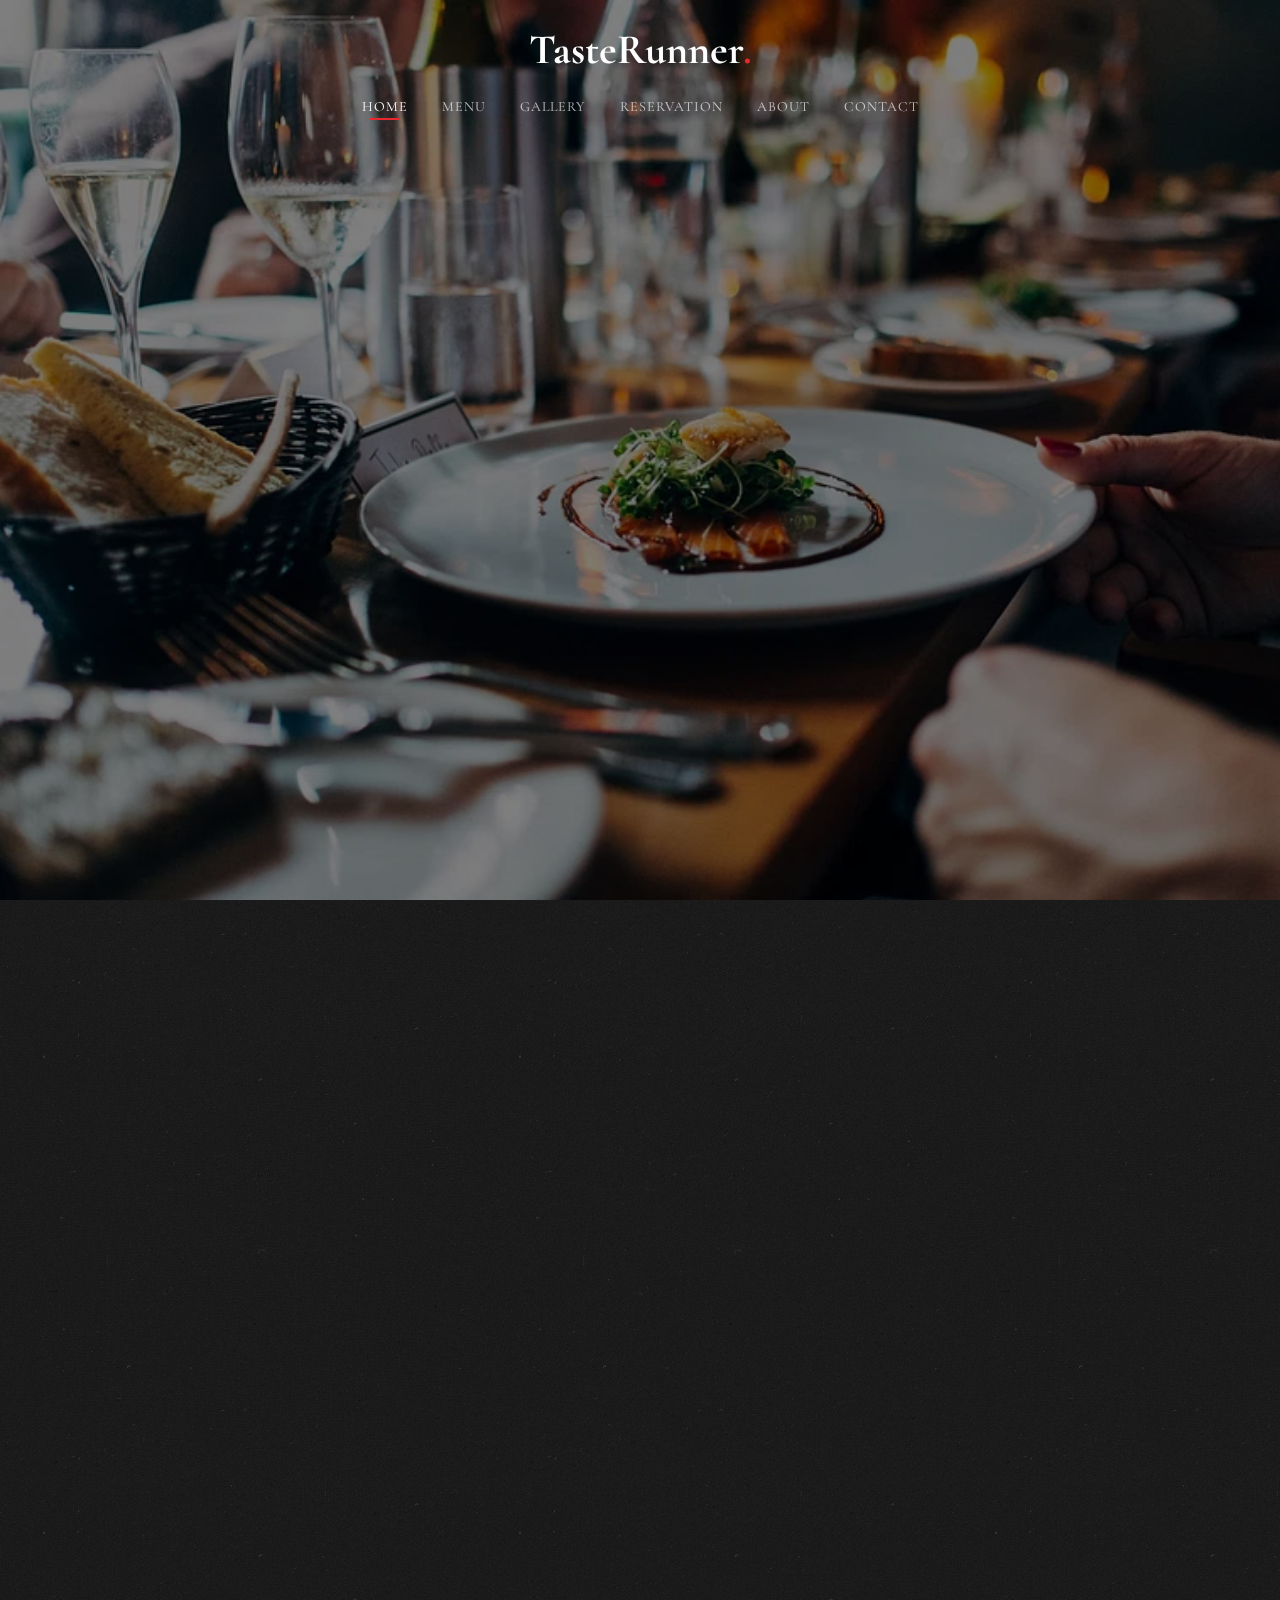
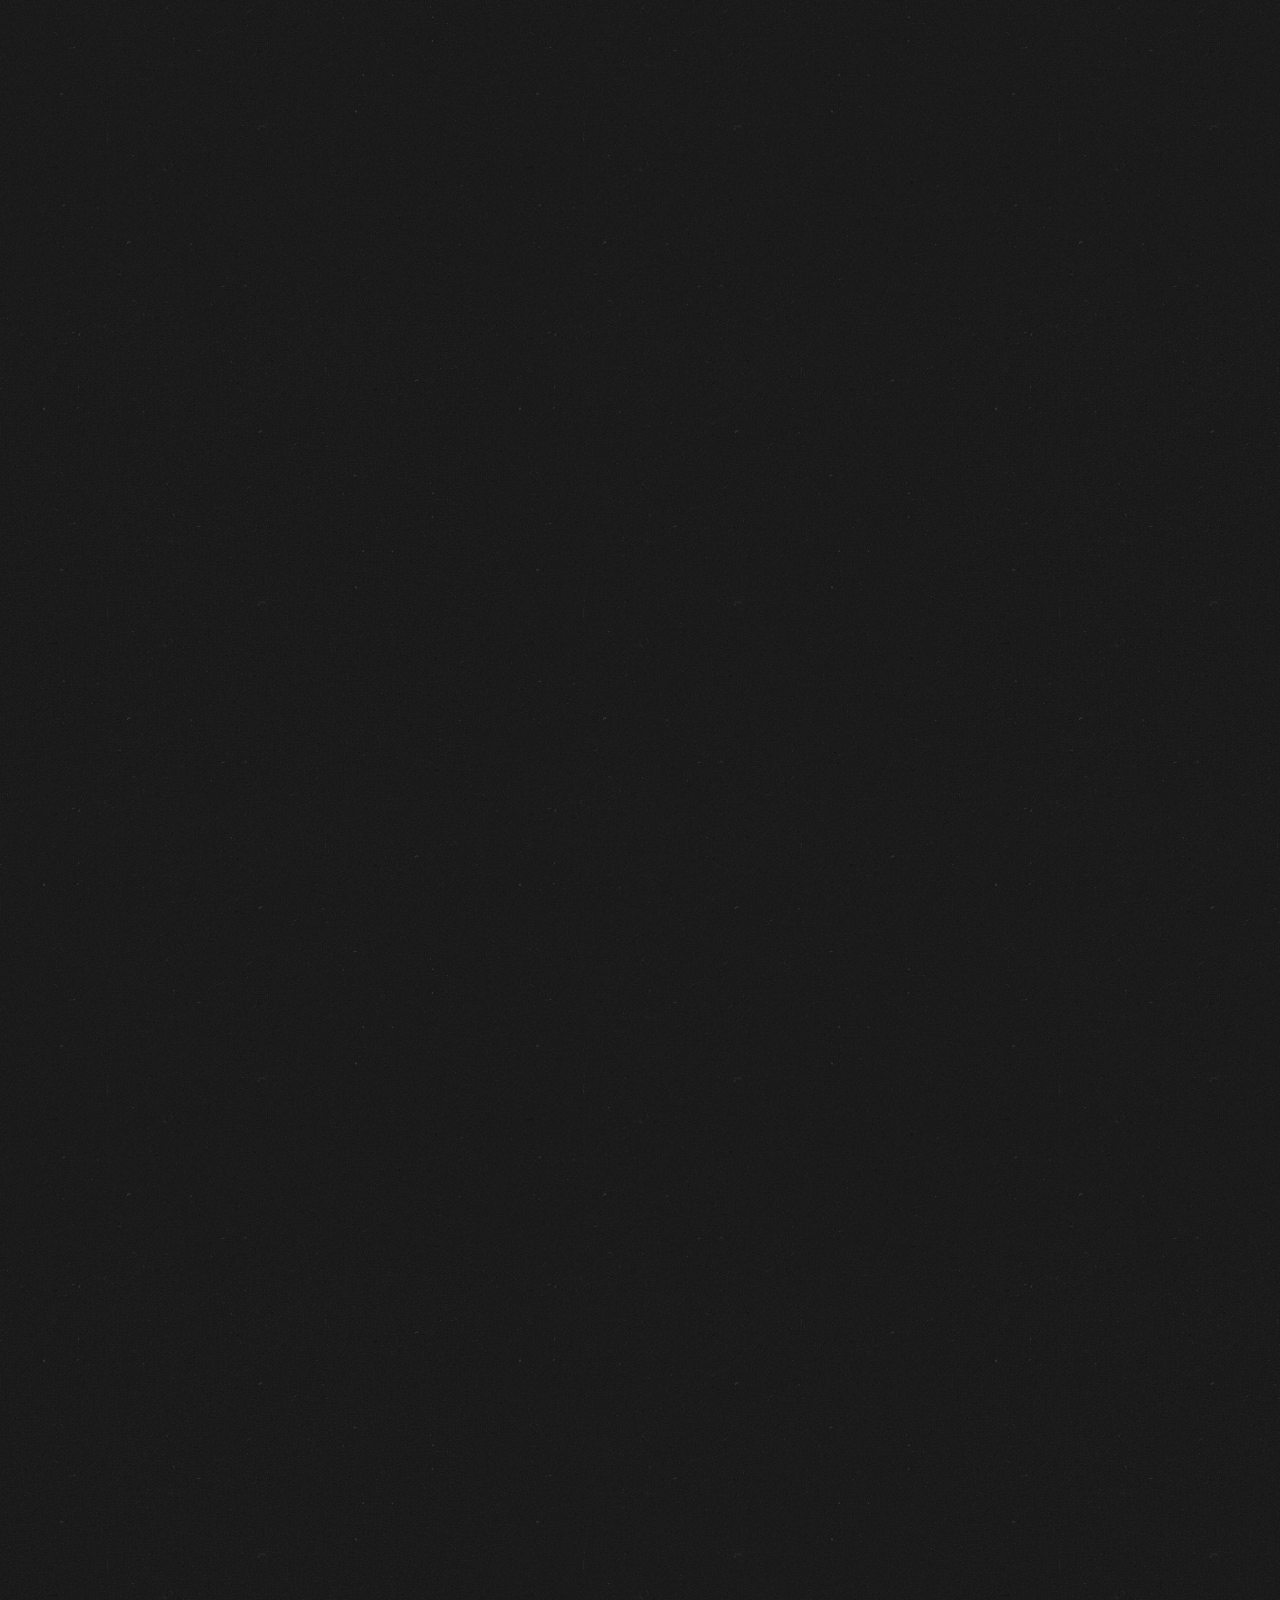
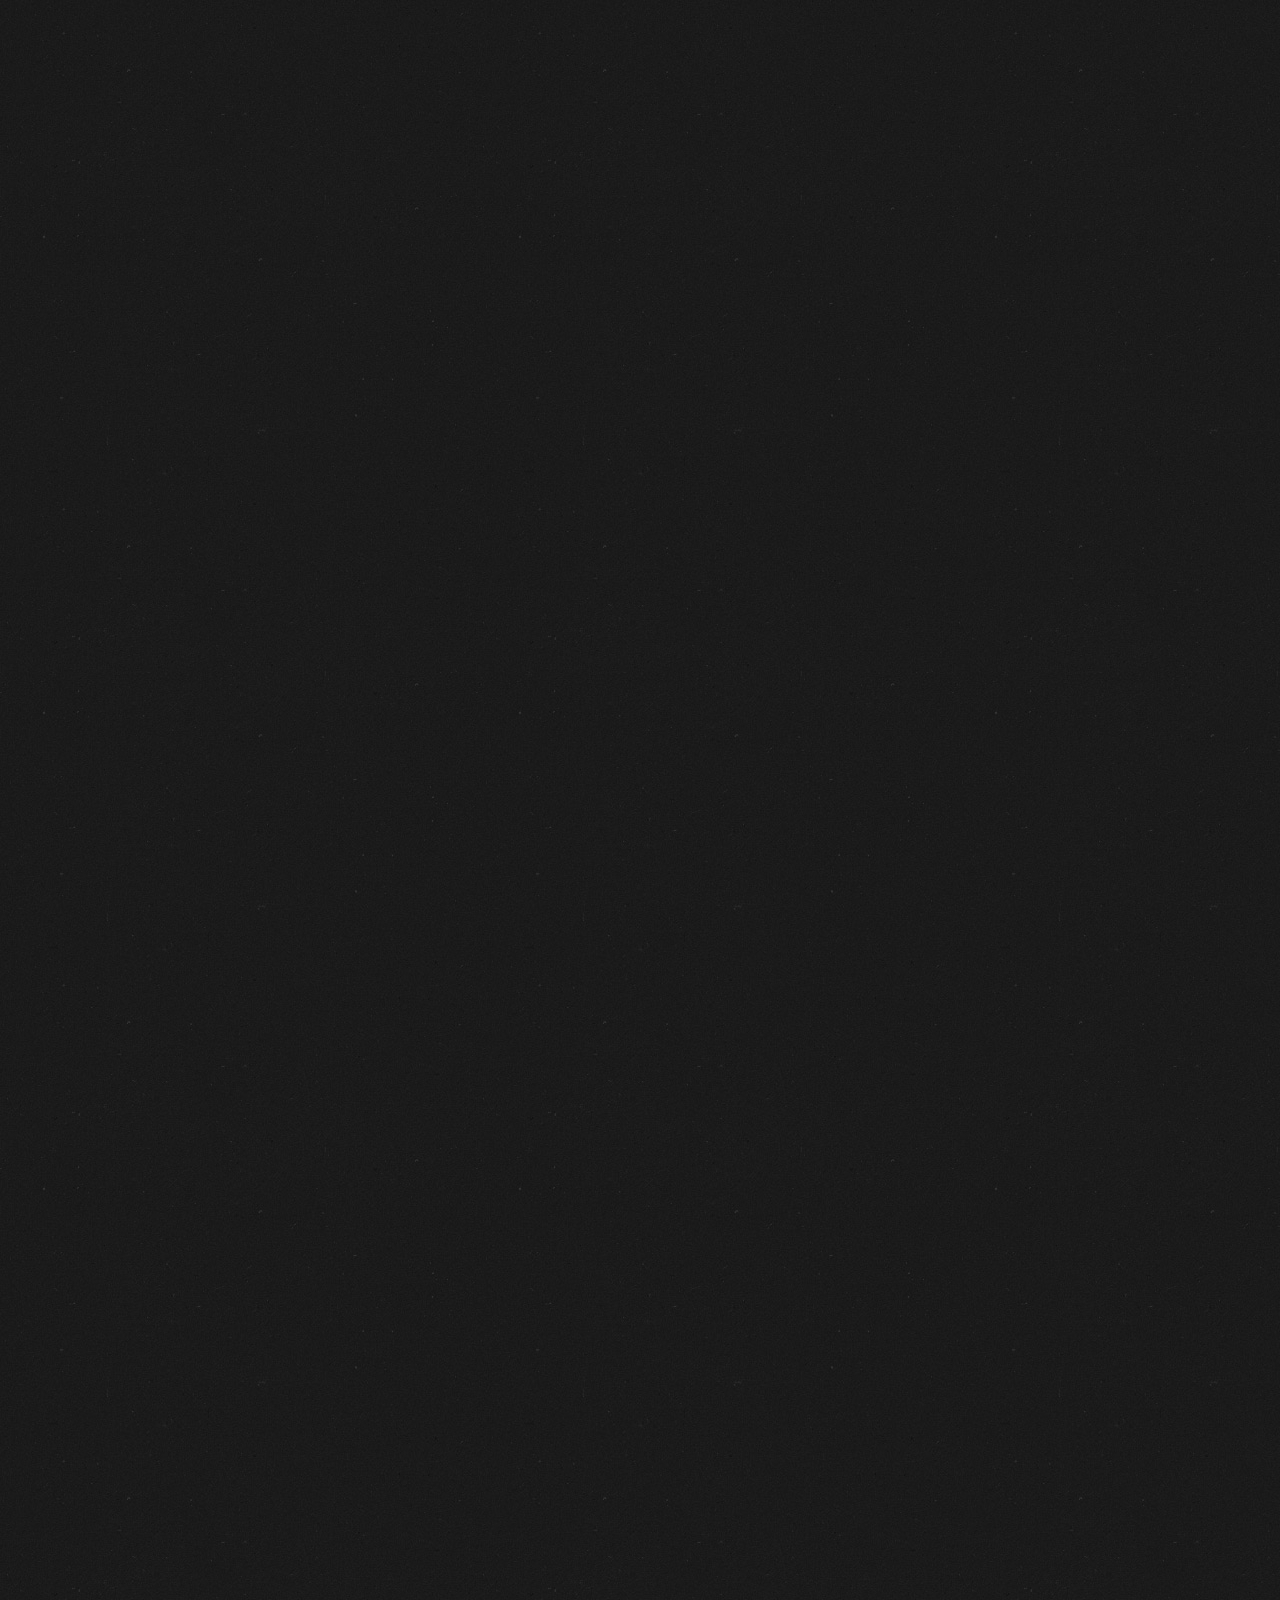
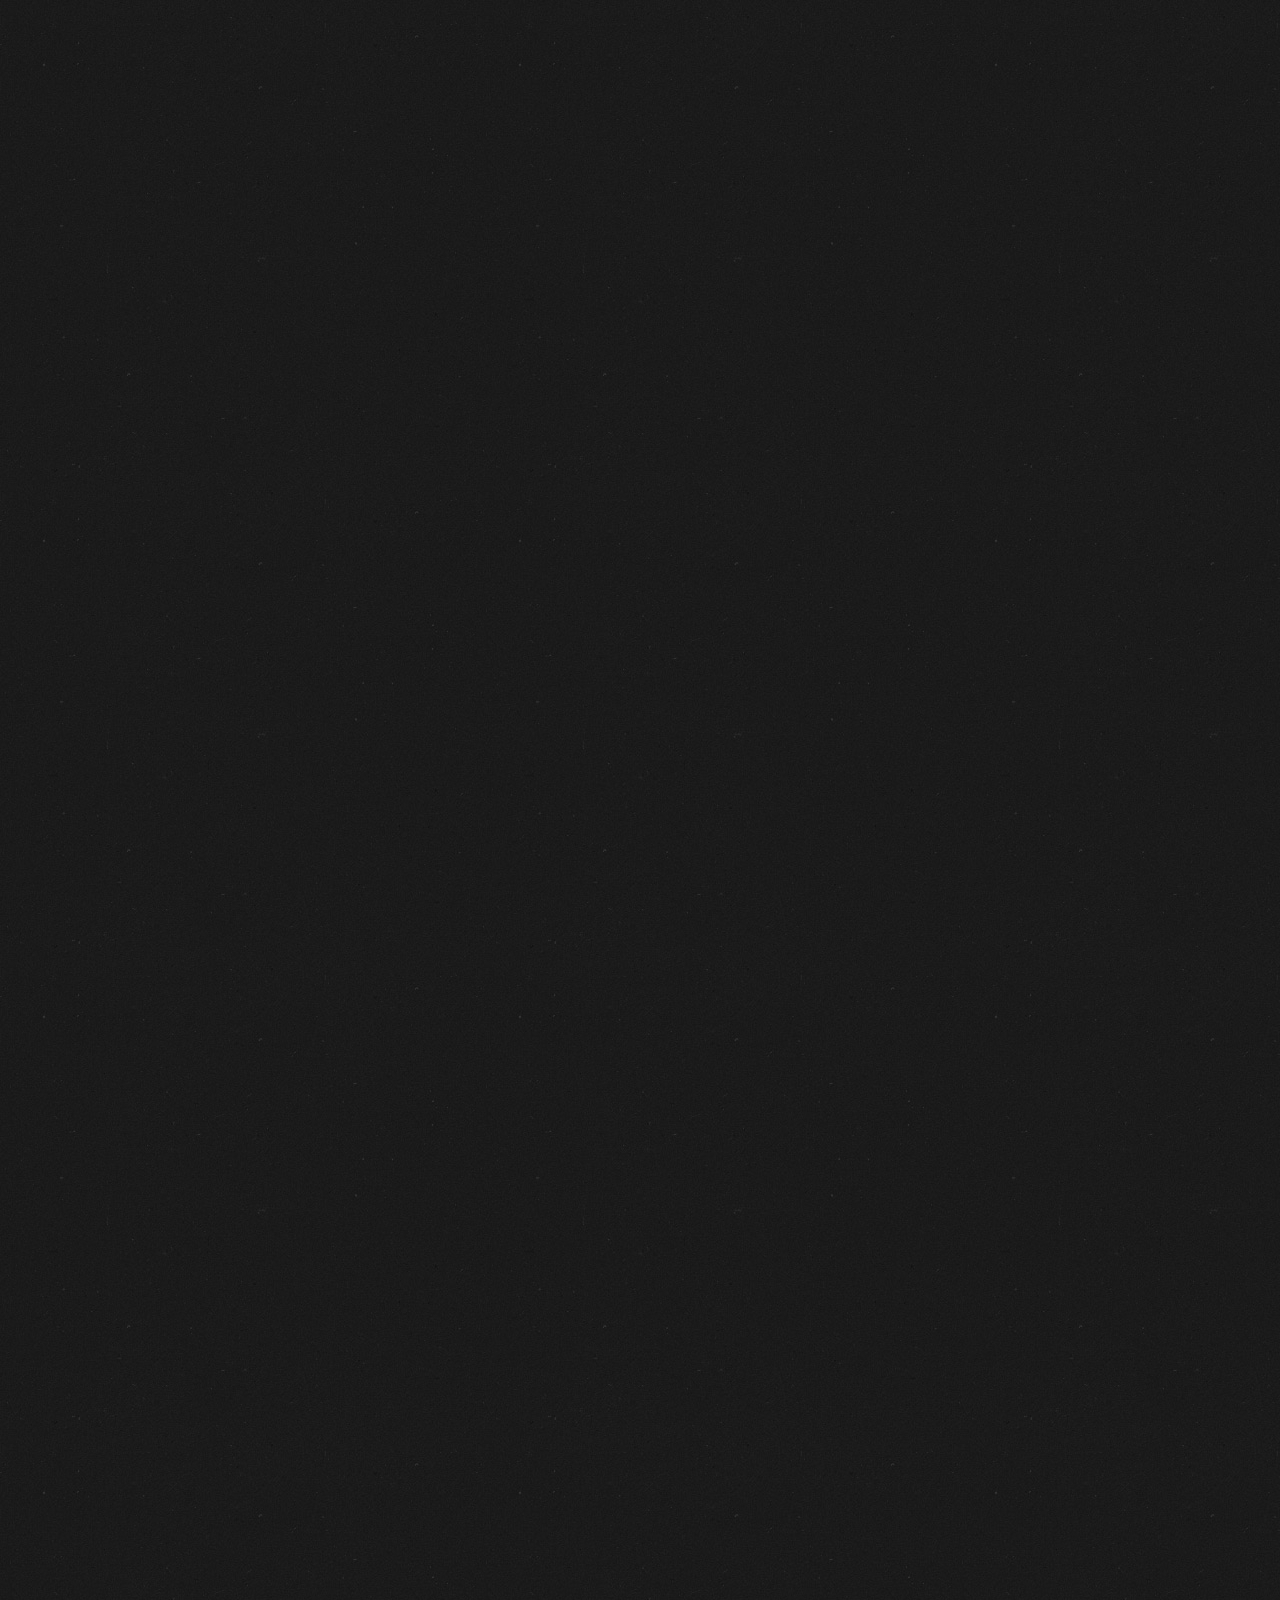
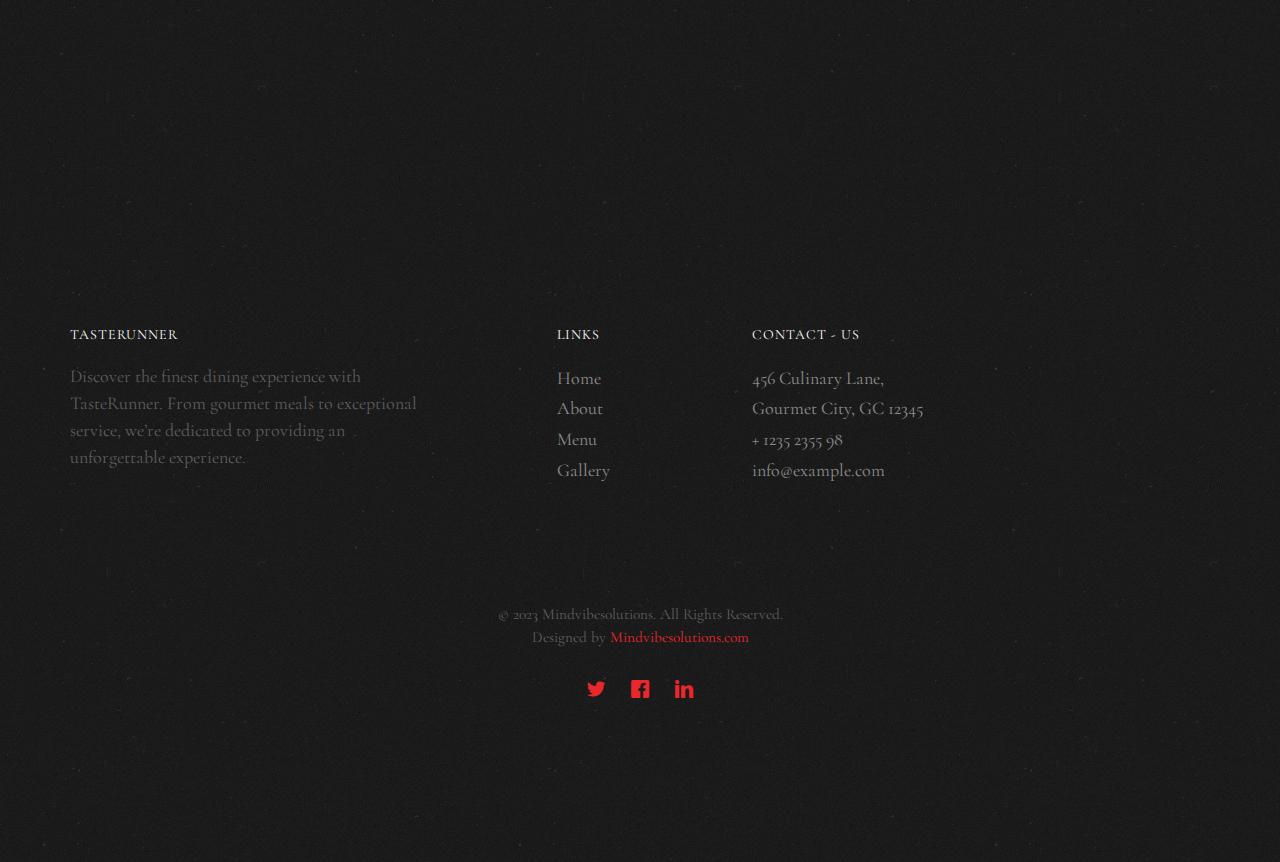
<file: index.html>
<!DOCTYPE HTML>
<html>
	<head>
	<meta charset="utf-8">
	<meta http-equiv="X-UA-Compatible" content="IE=edge">
	<title>TasteRunner</title>
	<meta name="viewport" content="width=device-width, initial-scale=1">
	<meta name="description" content="Free HTML5 Website Template by freehtml5.co" />
	<meta name="keywords" content="free website templates, free html5, free template, free bootstrap, free website template, html5, css3, mobile first, responsive" />
	<meta name="author" content="freehtml5.co" />
	<meta property="og:title" content=""/>
	<meta property="og:image" content=""/>
	<meta property="og:url" content=""/>
	<meta property="og:site_name" content=""/>
	<meta property="og:description" content=""/>
	<meta name="twitter:title" content="" />
	<meta name="twitter:image" content="" />
	<meta name="twitter:url" content="" />
	<meta name="twitter:card" content="" />

	<link href="https://fonts.googleapis.com/css?family=Cormorant+Garamond:300,300i,400,400i,500,600i,700" rel="stylesheet">
	<link href="https://fonts.googleapis.com/css?family=Satisfy" rel="stylesheet">
	
	<!-- Animate.css -->
	<link rel="stylesheet" href="css/animate.css">
	<!-- Icomoon Icon Fonts-->
	<link rel="stylesheet" href="css/icomoon.css">
	<!-- Bootstrap  -->
	<link rel="stylesheet" href="css/bootstrap.css">
	<!-- Flexslider  -->
	<link rel="stylesheet" href="css/flexslider.css">

	<!-- Theme style  -->
	<link rel="stylesheet" href="css/style.css">

	<!-- Modernizr JS -->
	<script src="js/modernizr-2.6.2.min.js"></script>

	</head>
	<body>
		
	<div class="fh5co-loader"></div>
	
	<div id="page">
	<!--- Navbar -->
	<nav class="fh5co-nav" role="navigation">
		<!-- <div class="top-menu"> -->
			<div class="container">
				<div class="row">
					<div class="col-xs-12 text-center logo-wrap">
						<div id="fh5co-logo"><a href="index.html">TasteRunner<span>.</span></a></div>
					</div>
					<div class="col-xs-12 text-center menu-1 menu-wrap">
						<ul>
							<li class="active"><a href="index.html">Home</a></li>
							<li><a href="menu.html">Menu</a></li>
							<li class="has-dropdown">
								<a href="gallery.html">Gallery</a>
							</li>
							<li><a href="reservation.html">Reservation</a></li>
							<li><a href="about.html">About</a></li>
							<li><a href="contact.html">Contact</a></li>
						</ul>
					</div>
				</div>
				
			</div>
		<!-- </div> -->
	</nav>

	<!--- Header -->
	<header id="fh5co-header" class="fh5co-cover js-fullheight" role="banner" style="background-image: url(images/About.webp);" data-stellar-background-ratio="0.5">
		<div class="overlay"></div>
		<div class="container">
			<div class="row">
				<div class="col-md-12 text-center">
					<div class="display-t js-fullheight">
						<div class="display-tc js-fullheight animate-box" data-animate-effect="fadeIn">
							<h1>The Finest Coffee & Dining Experience <em>in</em> Town</h1>
						</div>
					</div>
				</div>
			</div>
		</div>
	</header>

	<!--- Aboutus -->
	<div id="fh5co-about" class="fh5co-section">
		<div class="container">
			<div class="row">
				<div class="col-md-6 col-md-pull-4 img-wrap animate-box" data-animate-effect="fadeInLeft">
					<img src="images/About.webp" alt="Free Restaurant Bootstrap Website Template by FreeHTML5.co">
				</div>
				<div class="col-md-5 col-md-push-1 animate-box">
					<div class="section-heading">
						<h2>About - Us</h2>
						<p>Welcome to TasteRunner, your ultimate destination for discovering and enjoying the finest flavors from around the city! Whether you're craving a quick bite, a gourmet meal, or just a perfectly brewed cup of coffee, TasteRunner is here to deliver a culinary experience like no other.</p>
						<p><a href="#" class="btn btn-primary btn-outline">Our Mission</a></p>
					</div>
				</div>
			</div>
		</div>
	</div>

	<!--- Today's Menu -->
	<div id="fh5co-featured-menu" class="fh5co-section">
		<div class="container">
			<div class="row">
				<div class="col-md-12 fh5co-heading animate-box">
					<h2>The Menu for Today</h2>
					<div class="row">
						<div class="col-md-6">
							<p>Welcome to today’s culinary delights at TasteRunner! We’ve handpicked a selection of mouth-watering dishes that are sure to satisfy your cravings. Whether you’re in the mood for something light and refreshing or hearty and comforting, our menu has something for everyone.</p>
						</div>
					</div>
				</div>
				
				<div class="col-md-3 col-sm-6 col-xs-6 col-xxs-12 fh5co-item-wrap animate-box">
					<div class="fh5co-item">
						<img src="images/gallery9.webp" class="img-responsive" alt="Free Restaurant Bootstrap Website Template by FreeHTML5.co">
						<h3>Crispy Calamari </h3>
						<span class="fh5co-price">$20<sup>.50</sup></span>
						<p>Golden fried calamari served with a tangy marinara sauce.</p>
					</div>
				</div>
				<div class="col-md-3 col-sm-6 col-xs-6 col-xxs-12 fh5co-item-wrap animate-box">
					<div class="fh5co-item margin_top">
						<img src="images/gallery_8.jpg" class="img-responsive" alt="Free Restaurant Bootstrap Website Template by FreeHTML5.co">
						<h3>Stuffed Mushrooms</h3>
						<span class="fh5co-price">$19<sup>.00</sup></span>
						<p>Savory mushrooms filled with a creamy cheese blend, baked to perfection.</p>
					</div>
				</div>
				<div class="clearfix visible-sm-block visible-xs-block"></div>
				<div class="col-md-3 col-sm-6 col-xs-6 col-xxs-12 fh5co-item-wrap animate-box">
					<div class="fh5co-item">
						<img src="images/gallery_7.jpg" class="img-responsive" alt="Free Restaurant Bootstrap Website Template by FreeHTML5.co">
						<h3>Grilled Lemon Herb Chicken</h3>
						<span class="fh5co-price">$17<sup>.99</sup></span>
						<p>Juicy chicken breast marinated in fresh herbs and lemon, served with roasted vegetables.</p>
					</div>
				</div>
				<div class="col-md-3 col-sm-6 col-xs-6 col-xxs-12 fh5co-item-wrap animate-box">
					<div class="fh5co-item margin_top">
						<img src="images/gallery_6.jpg" class="img-responsive" alt="Free Restaurant Bootstrap Website Template by FreeHTML5.co">
						<h3>BBQ Pulled Pork Sandwich</h3>
						<span class="fh5co-price">$22<sup>.50</sup></span>
						<p>Slow-cooked pulled pork smothered in BBQ sauce, served on a toasted bun with a side of coleslaw.</p>
					</div>
				</div>
			</div>
		</div>
	</div>

	<!--- Testimonials -->
	<div id="fh5co-featured-testimony" class="fh5co-section">
		<div class="container">
			<div class="row">
				<div class="col-md-12 fh5co-heading animate-box">
					<h2>What Our Customers Are Saying</h2>
					<div class="row">
						<div class="col-md-6">
							<p>At TasteRunner, we take pride in delivering exceptional food and service. But don’t just take our word for it—here’s what our satisfied customers have to say:</p>
						</div>
					</div>
				</div>

				<div class="col-md-5 animate-box img-to-responsive animate-box" data-animate-effect="fadeInLeft">
						<img src="images/testi.webp" alt="">
				</div>
				<div class="col-md-7 animate-box" data-animate-effect="fadeInRight">
					<blockquote>
						<p> &ldquo;TasteRunner has completely changed my dining experience. The food is always fresh, the delivery is prompt, and the variety of choices keeps me coming back. My go-to for any meal! &rdquo;</p>
						<p class="author"><cite>&mdash; Emma R</cite></p>
					</blockquote>
				</div>
			</div>
		</div>
	</div>

	<!--- Most Intensive Cousines -->
	<div id="fh5co-slider" class="fh5co-section animate-box">
		<div class="container">
			<div class="row">
				<div class="col-md-6 animate-box">
					<div class="fh5co-heading">
						<h2>Our most inventive cuisine to date</h2>
						<p>At TasteRunner, we’re passionate about bringing you an extraordinary dining experience with our selection of best and unique menu items. Each dish is crafted to delight your taste buds and offer a memorable meal that stands out from the rest. Explore our standout creations that blend flavor, creativity, and quality:</p>
					</div>
				</div>
				<div class="col-md-6 col-md-push-1 animate-box">
					<aside id="fh5co-slider-wrwap">
					<div class="flexslider">
						<ul class="slides">
					   	<li style="background-image: url(images/gallery_7.jpeg);">
					   		<div class="overlay-gradient"></div>
					   		<div class="container-fluid">
					   			<div class="row">
						   			<div class="col-md-12 col-md-offset-0 col-md-pull-10 slider-text slider-text-bg">
						   				<div class="slider-text-inner">
						   					<div class="desc">
													<h2>Truffle Mac <em>'n'</em> Cheese</h2>
													<p>A luxurious twist on a classic favorite, featuring creamy, cheesy pasta with a hint of truffle oil, topped with a crispy breadcrumb crust.</p>
													<p><a href="#" class="btn btn-primary btn-outline">Read More</a></p>
						   					</div>
						   				</div>
						   			</div>
						   		</div>
					   		</div>
					   	</li>
					   	<li style="background-image: url(images/gallery_6.jpeg);">
					   		<div class="overlay-gradient"></div>
					   		<div class="container-fluid">
					   			<div class="row">
						   			<div class="col-md-12 col-md-offset-0 col-md-pull-10 slider-text slider-text-bg">
						   				<div class="slider-text-inner">
						   					<div class="desc">
													<h2>Lobster <em>&amp;</em> Crab Ravioli</h2>
													<p>Handcrafted ravioli stuffed with a rich blend of lobster and crab meat, served in a delicate white wine and lemon sauce.</p>
													<p><a href="#" class="btn btn-primary btn-outline">Read More</a></p>
						   					</div>
						   				</div>
						   			</div>
						   		</div>
					   		</div>
					   	</li>
					   	<li style="background-image: url(images/gallery_5.jpeg);">
					   		<div class="overlay-gradient"></div>
					   		<div class="container-fluid">
					   			<div class="row">
						   			<div class="col-md-12 col-md-offset-0 col-md-pull-10 slider-text slider-text-bg">
						   				<div class="slider-text-inner">
						   					<div class="desc">
													<h2>Lavender <em>Honey</em> Lemonade </h2>
													<p>A soothing blend of fresh lemonade with a hint of lavender and a touch of honey, offering a uniquely floral and sweet experience.</p>
													<p><a href="#" class="btn btn-primary btn-outline">Read More</a></p>
						   					</div>
						   				</div>
						   			</div>
						   		</div>
					   		</div>
					   	</li>		   	
					  	</ul>
				  	</div>
				</aside>
				</div>
			</div>
		</div>
	</div>

	<!--- EVENTS -->
	<div id="fh5co-blog" class="fh5co-section">
		<div class="container">
			<div class="row animate-box">
				<div class="col-md-8 col-md-offset-2 text-center fh5co-heading animate-box">
					<h2>Events at TasteRunner</h2>
					<p>At TasteRunner, we believe that great food brings people together. Whether you’re planning a special occasion, corporate event, or simply a gathering with friends, we’re here to make it memorable with exceptional food and service. Explore how we can help you create the perfect event:</p>
				</div>
			</div>
			<div class="row">
				<div class="col-md-4">
					<div class="fh5co-blog animate-box">
						<a href="#" class="blog-bg" style="background-image: url(images/E1.jpg);"></a>
						<div class="blog-text">
							<span class="posted_on">Feb. 15th 2016</span>
							<h3><a href="#">Custom Catering Packages</a></h3>
							<p>Tailored to fit your specific needs and preferences, ensuring that every detail aligns with your event’s theme.
							</p>
							<ul class="stuff">
								<li><i class="icon-heart2"></i>1.2K</li>
								<li><i class="icon-eye2"></i>2K</li>
								<li><a href="#">Read More<i class="icon-arrow-right22"></i></a></li>
							</ul>
						</div> 
					</div>
				</div>
				<div class="col-md-4">
					<div class="fh5co-blog animate-box">
						<a href="#" class="blog-bg" style="background-image: url(images/E2.jpeg);"></a>
						<div class="blog-text">
							<span class="posted_on">Feb. 15th 2016</span>
							<h3><a href="#">On-Site Delivery & Setup</a></h3>
							<p>Enjoy seamless delivery and setup, with our team ensuring everything is in place and ready for your event.</p>
							<ul class="stuff">
								<li><i class="icon-heart2"></i>1.2K</li>
								<li><i class="icon-eye2"></i>2K</li>
								<li><a href="#">Read More<i class="icon-arrow-right22"></i></a></li>
							</ul>
						</div> 
					</div>
				</div>
				<div class="col-md-4">
					<div class="fh5co-blog animate-box">
						<a href="#" class="blog-bg" style="background-image: url(images/E3.jpg);"></a>
						<div class="blog-text">
							<span class="posted_on">Feb. 15th 2016</span>
							<h3><a href="#">Interactive Food Stations</a></h3>
							<p>Add a unique touch with live food stations where guests can interact with our chefs and enjoy freshly prepared dishes.
							</p>
							<ul class="stuff">
								<li><i class="icon-heart2"></i>1.2K</li>
								<li><i class="icon-eye2"></i>2K</li>
								<li><a href="#">Read More<i class="icon-arrow-right22"></i></a></li>
							</ul>
						</div> 
					</div>
				</div>
			</div>
		</div>
	</div>
	
	<!-- Reserve A Table -->
	<div id="fh5co-started" class="fh5co-section animate-box" style="background-image: url(images/About.webp);" data-stellar-background-ratio="0.5">
		<div class="overlay"></div>
		<div class="container">
			<div class="row animate-box">
				<div class="col-md-8 col-md-offset-2 text-center fh5co-heading">
					<h2>Reserve a Table</h2>
					<p>Ready to experience the best of TasteRunner’s exceptional dining? Secure your spot today and enjoy a delightful meal in a welcoming atmosphere. Our booking process is simple and ensures you have a reserved table waiting for you. Here’s how to book:</p>
					<p><a href="reservation.html" class="btn btn-primary btn-outline">Reserve Now</a></p>
				</div>
			</div>
		</div>
	</div>

	<!-- FOOTER START -->
	<footer id="fh5co-footer" role="contentinfo" class="fh5co-section">
		<div class="container">
			<div class="row row-pb-md">
				<div class="col-md-4 fh5co-widget">
					<h4>TasteRunner</h4>
					<p>Discover the finest dining experience with TasteRunner. From gourmet meals to exceptional service, we’re dedicated to providing an unforgettable experience.</p>
				</div>
				<div class="col-md-2 col-md-push-1 fh5co-widget">
					<h4>Links</h4>
					<ul class="fh5co-footer-links">
						<li><a href="#">Home</a></li>
						<li><a href="#">About</a></li>
						<li><a href="#">Menu</a></li>
						<li><a href="#">Gallery</a></li>
					</ul>
				</div>

				<div class="col-md-6 col-md-push-1 fh5co-widget">
					<h4>Contact - us</h4>
					<ul class="fh5co-footer-links">
						<li>456 Culinary Lane, <br>Gourmet City, GC 12345</li>
						<li><a href="tel://1234567920">+ 1235 2355 98</a></li>
						<li><a href="mailto:info@example.com">info@example.com</a></li>
					</ul>
				</div>

			</div>

			<div class="row copyright">
				<div class="col-md-12 text-center">
					<p>
						<small class="block">&copy; 2023 Mindvibesolutions. All Rights Reserved.</small> 
						<small class="block">Designed by <a href="https://mindvibesolutions.com/" target="_blank">Mindvibesolutions.com</a>
					</p>
					<p>
						<ul class="fh5co-social-icons">
							<li><a href="#"><i class="icon-twitter2"></i></a></li>
							<li><a href="#"><i class="icon-facebook2"></i></a></li>
							<li><a href="#"><i class="icon-linkedin2"></i></a></li>
						</ul>
					</p>
				</div>
			</div>

		</div>
	</footer>
	
	</div>

	<div class="gototop js-top">
		<a href="#" class="js-gotop"><i class="icon-arrow-up22"></i></a>
	</div>
	
	<!-- jQuery -->
	<script src="js/jquery.min.js"></script>
	<!-- jQuery Easing -->
	<script src="js/jquery.easing.1.3.js"></script>
	<!-- Bootstrap -->
	<script src="js/bootstrap.min.js"></script>
	<!-- Waypoints -->
	<script src="js/jquery.waypoints.min.js"></script>
	<!-- Waypoints -->
	<script src="js/jquery.stellar.min.js"></script>
	<!-- Flexslider -->
	<script src="js/jquery.flexslider-min.js"></script>
	<!-- Main -->
	<script src="js/main.js"></script>

	</body>
</html>
</file>
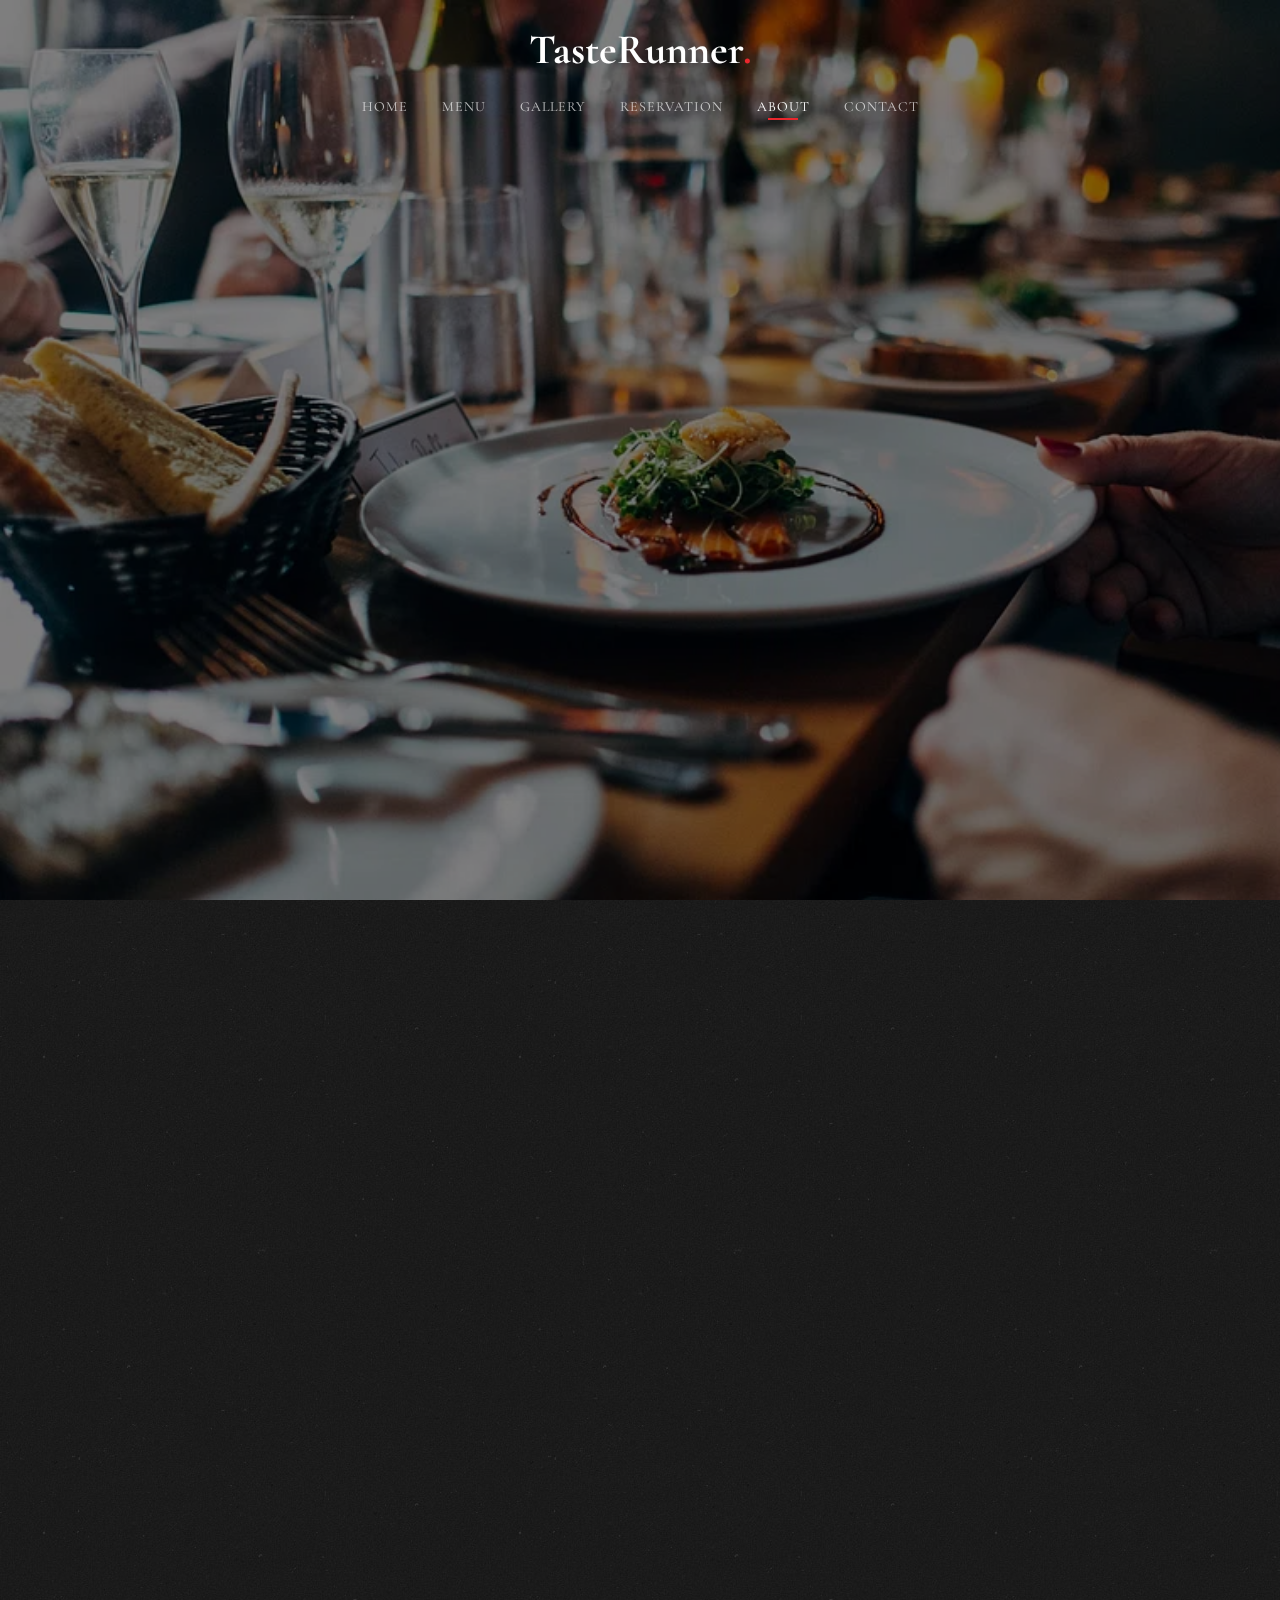
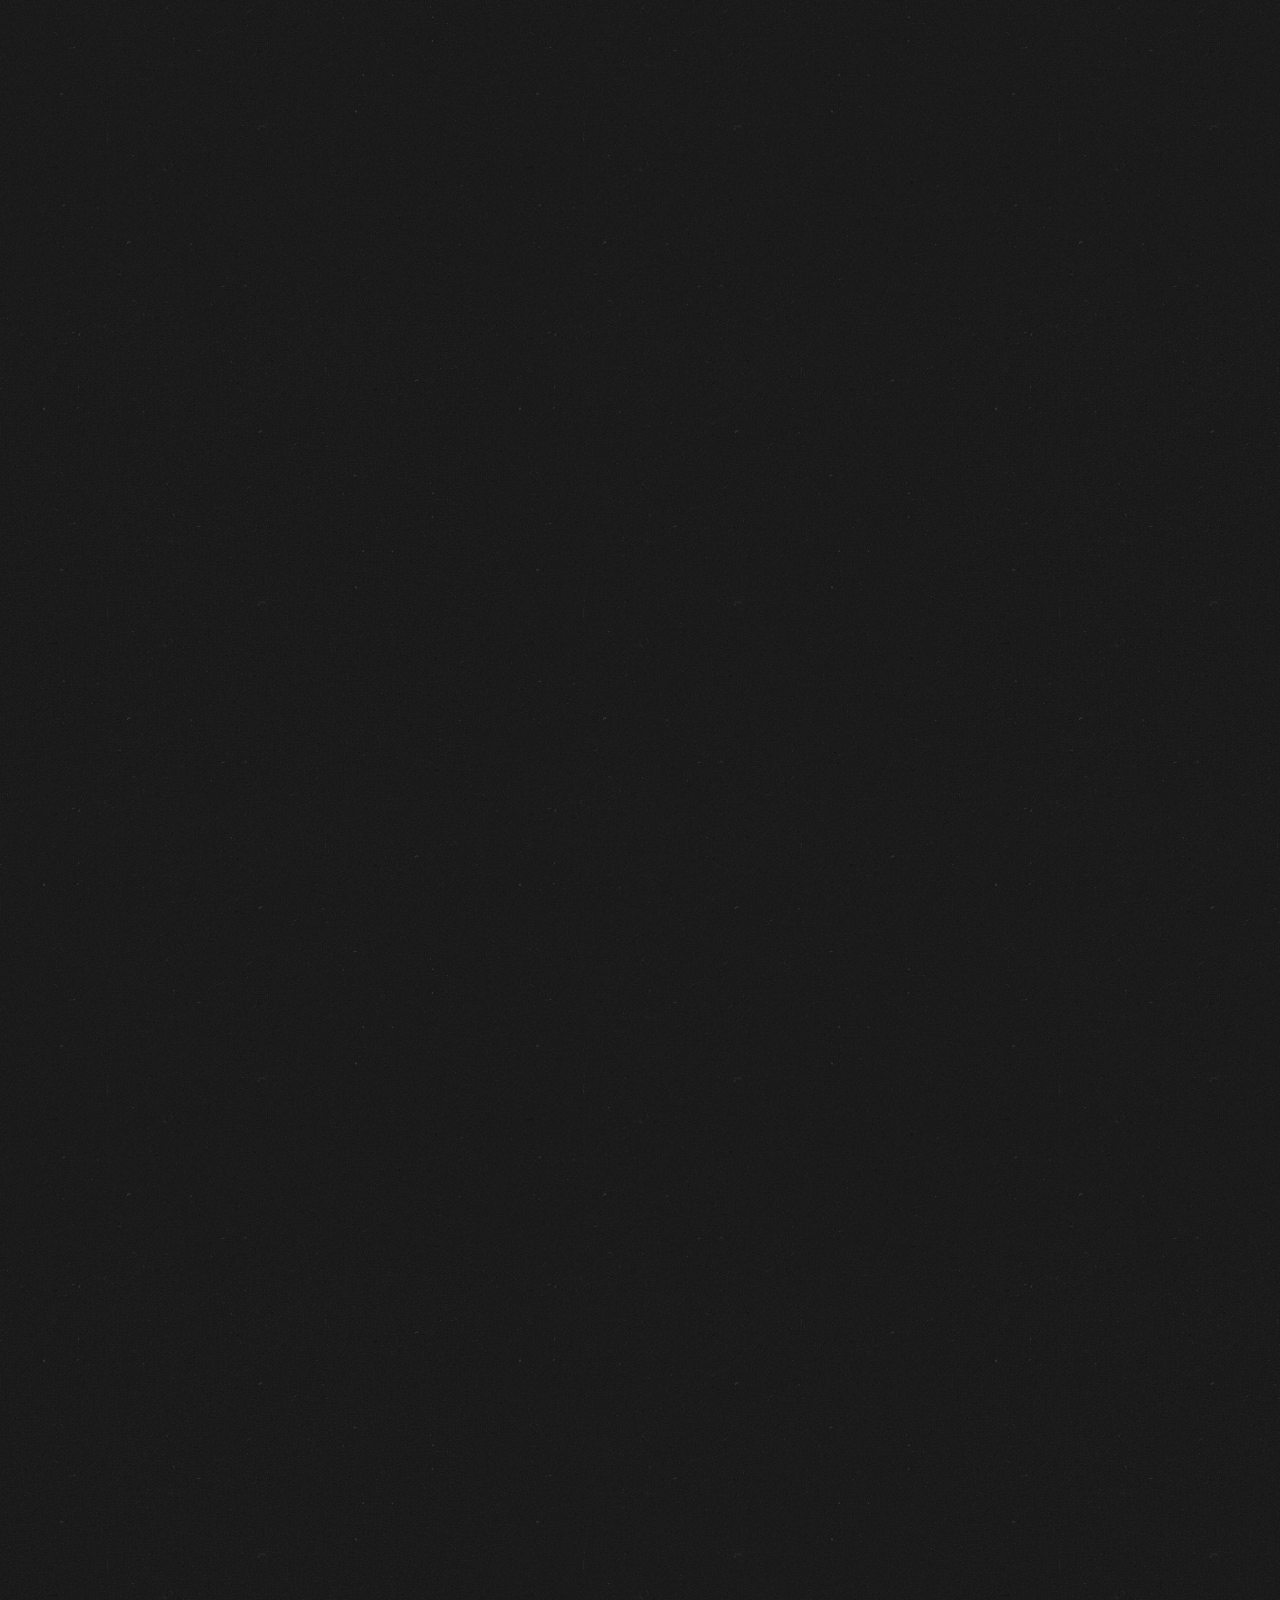
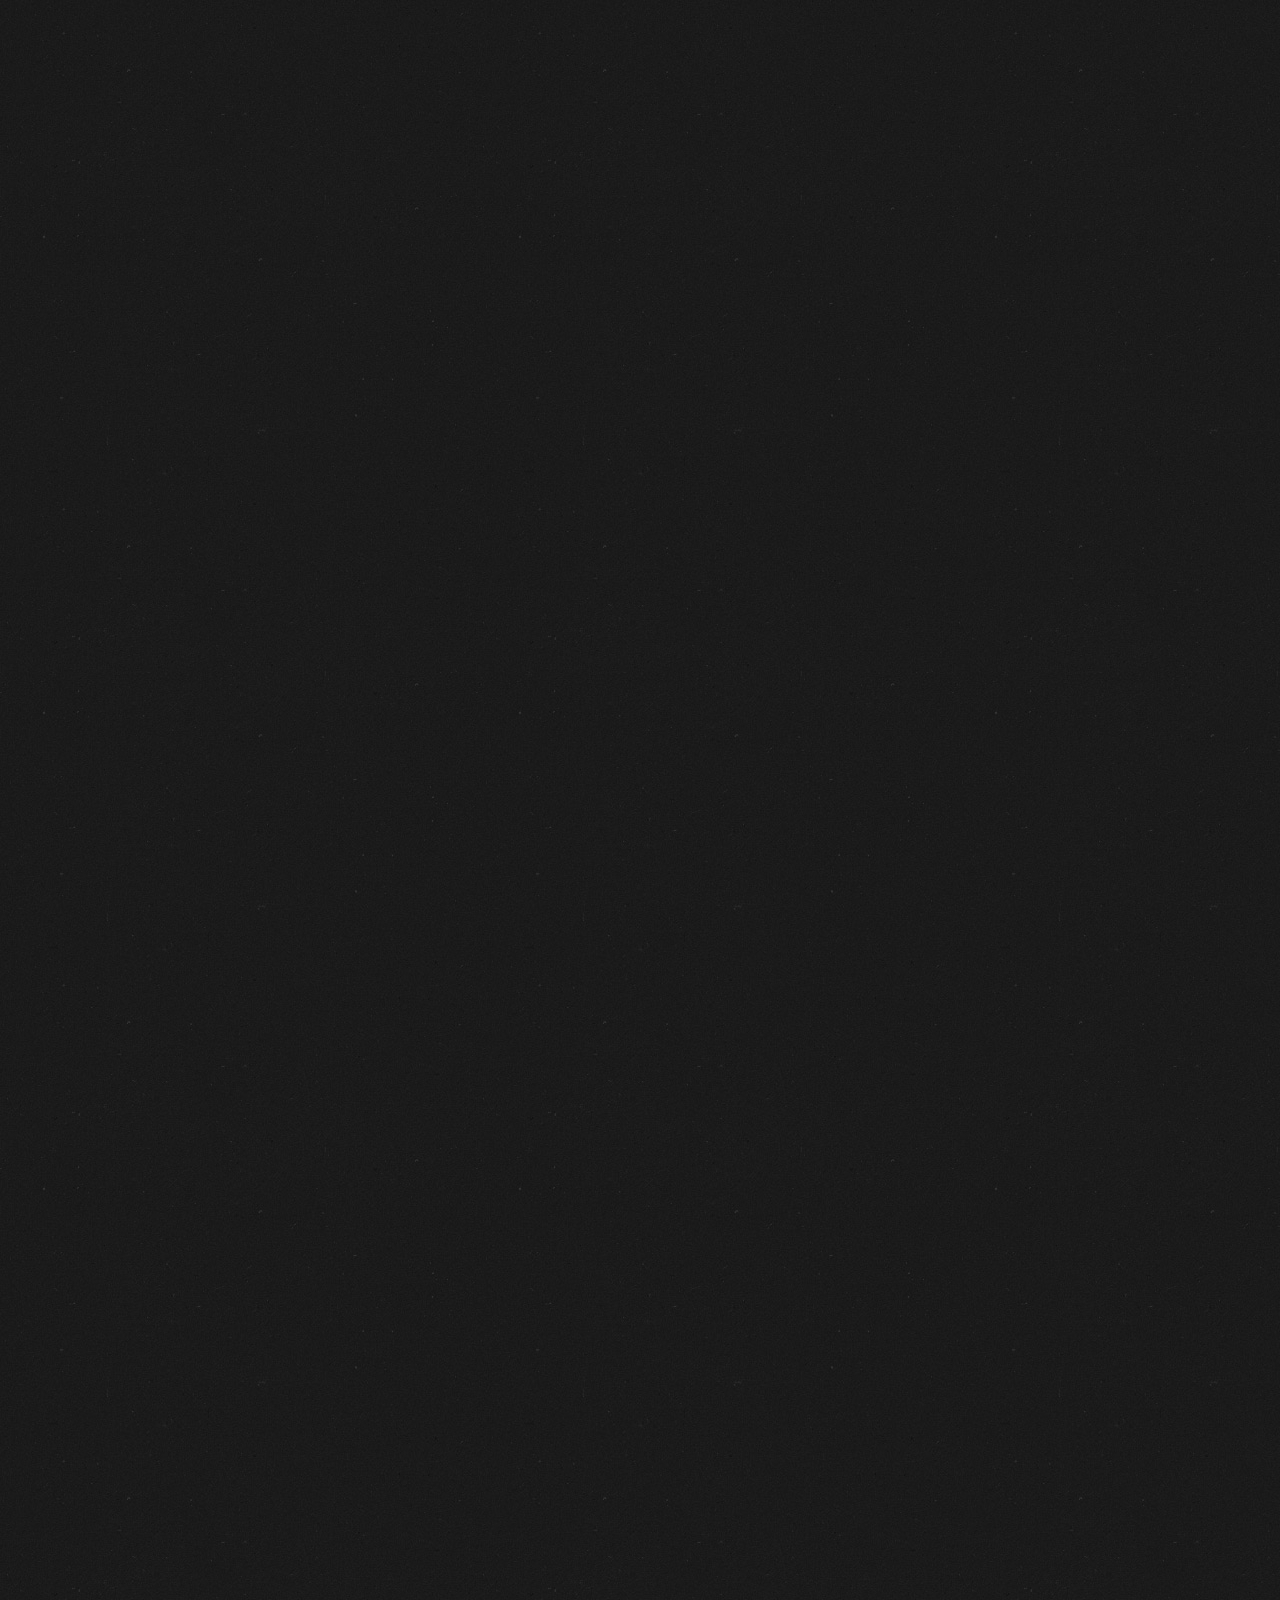
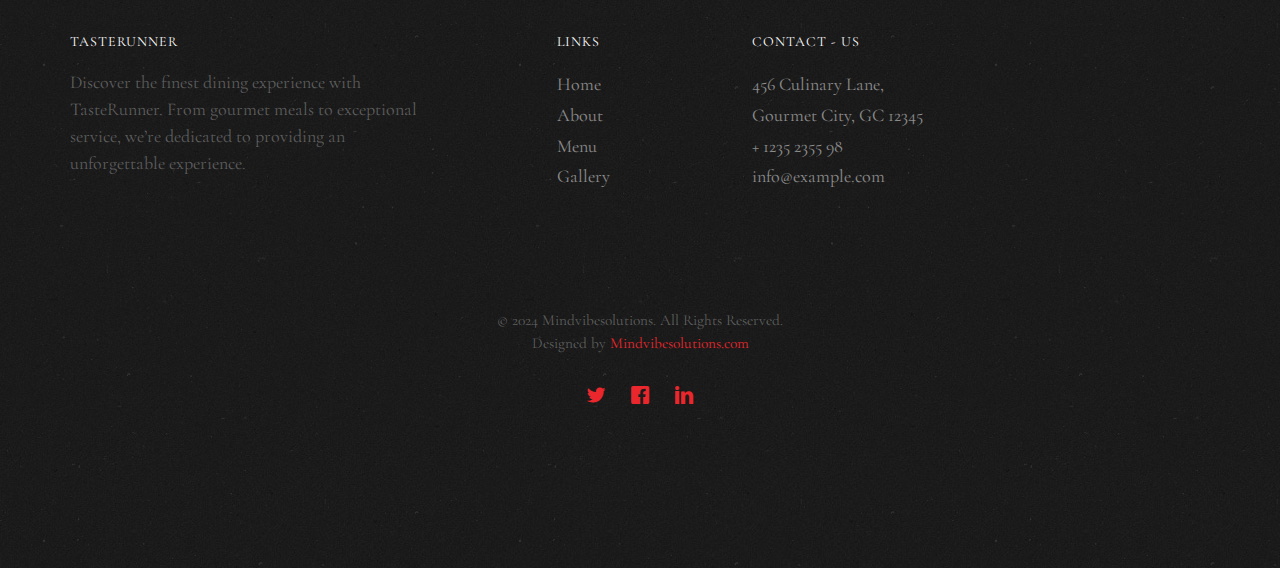
<file: about.html>
<!DOCTYPE HTML>
<html>

<head>
	<meta charset="utf-8">
	<meta http-equiv="X-UA-Compatible" content="IE=edge">
	<title>TasteRunner - Aboutus</title>
	<meta name="viewport" content="width=device-width, initial-scale=1">
	<meta name="description" content="Free HTML5 Website Template by freehtml5.co" />
	<meta name="keywords"
		content="free website templates, free html5, free template, free bootstrap, free website template, html5, css3, mobile first, responsive" />
	<meta name="author" content="freehtml5.co" />
	<meta property="og:title" content="" />
	<meta property="og:image" content="" />
	<meta property="og:url" content="" />
	<meta property="og:site_name" content="" />
	<meta property="og:description" content="" />
	<meta name="twitter:title" content="" />
	<meta name="twitter:image" content="" />
	<meta name="twitter:url" content="" />
	<meta name="twitter:card" content="" />

	<link href="https://fonts.googleapis.com/css?family=Cormorant+Garamond:300,300i,400,400i,500,600i,700"
		rel="stylesheet">
	<link href="https://fonts.googleapis.com/css?family=Satisfy" rel="stylesheet">

	<!-- Animate.css -->
	<link rel="stylesheet" href="css/animate.css">
	<!-- Icomoon Icon Fonts-->
	<link rel="stylesheet" href="css/icomoon.css">
	<!-- Bootstrap  -->
	<link rel="stylesheet" href="css/bootstrap.css">
	<!-- Flexslider  -->
	<link rel="stylesheet" href="css/flexslider.css">

	<!-- Theme style  -->
	<link rel="stylesheet" href="css/style.css">

	<!-- Modernizr JS -->
	<script src="js/modernizr-2.6.2.min.js"></script>

</head>

<body>

	<div class="fh5co-loader"></div>

	<div id="page">

		<!--- Navbar -->
		<nav class="fh5co-nav" role="navigation">
			<!-- <div class="top-menu"> -->
			<div class="container">
				<div class="row">
					<div class="col-xs-12 text-center logo-wrap">
						<div id="fh5co-logo"><a href="index.html">TasteRunner<span>.</span></a></div>
					</div>
					<div class="col-xs-12 text-center menu-1 menu-wrap">
						<ul>
							<li><a href="index.html">Home</a></li>
							<li><a href="menu.html">Menu</a></li>
							<li class="has-dropdown">
								<a href="gallery.html">Gallery</a>
							</li>
							<li><a href="reservation.html">Reservation</a></li>
							<li class="active"><a href="about.html">About</a></li>
							<li><a href="contact.html">Contact</a></li>
						</ul>
					</div>
				</div>

			</div>
			<!-- </div> -->
		</nav>

		<!--- Header -->
		<header id="fh5co-header" class="fh5co-cover js-fullheight" role="banner"
			style="background-image: url(images/About.webp);" data-stellar-background-ratio="0.5">
			<div class="overlay"></div>
			<div class="container">
				<div class="row">
					<div class="col-md-12 text-center">
						<div class="display-t js-fullheight">
							<div class="display-tc js-fullheight animate-box" data-animate-effect="fadeIn">
								<h1>The Finest Coffee & Dining Experience <em>in</em> Town</h1>
							</div>
						</div>
					</div>
				</div>
			</div>
		</header>

		<!--- Aboutus -->
		<div id="fh5co-about" class="fh5co-section">
			<div class="container">
				<div class="row">
					<div class="col-md-6 col-md-pull-4 img-wrap animate-box" data-animate-effect="fadeInLeft">
						<img src="images/About.webp" alt="Free Restaurant Bootstrap Website Template by FreeHTML5.co">
					</div>
					<div class="col-md-5 col-md-push-1 animate-box">
						<div class="section-heading">
							<h2>About - Us</h2>
							<p>Welcome to TasteRunner, your ultimate destination for discovering and enjoying the finest
								flavors from around the city! Whether you're craving a quick bite, a gourmet meal, or
								just a perfectly brewed cup of coffee, TasteRunner is here to deliver a culinary
								experience like no other.</p>
							<p><a href="#" class="btn btn-primary btn-outline">Our Mission</a></p>
						</div>
					</div>
				</div>
			</div>
		</div>

		<!--- Experience -->
		<div id="fh5co-timeline">
			<div class="container">
				<div class="row">
					<div class="col-md-12 col-md-offset-0">
						<ul class="timeline animate-box">
							<li class="timeline-heading text-center animate-box">
								<div>
									<h3>Our Journey</h3>
								</div>
							</li>
							<li class="animate-box timeline-unverted">
								<div class="timeline-badge"><i class="icon-genius"></i></div>
								<div class="timeline-panel">
									<div class="timeline-heading">
										<h3 class="timeline-title">Founders Unite</h3>
									</div>
									<div class="timeline-body">
										<p>In a land far from here, amidst rolling hills and vast landscapes, our
											founders first came together with a shared vision and passion for culinary
											excellence.</p>
									</div>
								</div>
							</li>
							<li class="timeline-inverted animate-box">
								<div class="timeline-badge"><i class="icon-genius"></i></div>
								<div class="timeline-panel">
									<div class="timeline-heading">
										<h3 class="timeline-title">Launching Our First Restaurant</h3>
									</div>
									<div class="timeline-body">
										<p>After much planning and dedication, we opened our doors to the public,
											offering a unique dining experience that combined innovation with tradition.
										</p>
									</div>
								</div>
							</li>
							<li class="animate-box timeline-unverted">
								<div class="timeline-badge"><i class="icon-genius"></i></div>
								<div class="timeline-panel">
									<div class="timeline-heading">
										<h3 class="timeline-title">Growing Our Team</h3>
									</div>
									<div class="timeline-body">
										<p>With our expanding operations, we welcomed over 200 talented individuals to
											our team, each contributing to our success and growth.</p>
									</div>
								</div>
							</li>

							<br>
							<li class="timeline-heading text-center animate-box">
								<div>
									<h3>Expansion Milestones</h3>
								</div>
							</li>
							<li class="timeline-inverted animate-box">
								<div class="timeline-badge"><i class="icon-genius"></i></div>
								<div class="timeline-panel">
									<div class="timeline-heading">
										<h3 class="timeline-title">Opening in Europe</h3>
									</div>
									<div class="timeline-body">
										<p>We took a significant step forward by establishing our restaurant in Europe,
											bringing our culinary expertise to a new and exciting market.</p>
									</div>
								</div>
							</li>
							<li class="animate-box timeline-unverted">
								<div class="timeline-badge"><i class="icon-genius"></i></div>
								<div class="timeline-panel">
									<div class="timeline-heading">
										<h3 class="timeline-title">Franchising in Brooklyn</h3>
									</div>
									<div class="timeline-body">
										<p>Our successful model inspired us to expand through franchising, with our
											first franchise opening in Brooklyn, enhancing our presence and brand
											recognition.</p>
									</div>
								</div>
							</li>
							<li class="timeline-inverted animate-box">
								<div class="timeline-badge"><i class="icon-genius"></i></div>
								<div class="timeline-panel">
									<div class="timeline-heading">
										<h3 class="timeline-title">Team Expansion</h3>
									</div>
									<div class="timeline-body">
										<p>As we continued to grow, we added 100,000 more skilled professionals to our
											team, strengthening our operations and service quality.</p>
									</div>
								</div>
							</li>
							<li class="animate-box timeline-unverted">
								<div class="timeline-badge"><i class="icon-genius"></i></div>
								<div class="timeline-panel">
									<div class="timeline-heading">
										<h3 class="timeline-title">Marketing Achievements</h3>
									</div>
									<div class="timeline-body">
										<p>We established a robust marketing strategy, enhancing our brand’s visibility
											and outreach, and solidifying our position in the industry.</p>
									</div>
								</div>
							</li>
						</ul>
					</div>
				</div>
			</div>
		</div>

		<!--- Testimonials -->
		<div id="fh5co-featured-testimony" class="fh5co-section">
			<div class="container">
				<div class="row">
					<div class="col-md-12 fh5co-heading animate-box">
						<h2>What Our Customers Are Saying</h2>
						<div class="row">
							<div class="col-md-6">
								<p>At TasteRunner, we take pride in delivering exceptional food and service. But don’t
									just take our word for it—here’s what our satisfied customers have to say:</p>
							</div>
						</div>
					</div>

					<div class="col-md-5 animate-box img-to-responsive animate-box" data-animate-effect="fadeInLeft">
						<img src="images/testi.webp" alt="">
					</div>
					<div class="col-md-7 animate-box" data-animate-effect="fadeInRight">
						<blockquote>
							<p> &ldquo;TasteRunner has completely changed my dining experience. The food is always
								fresh, the delivery is prompt, and the variety of choices keeps me coming back. My go-to
								for any meal! &rdquo;</p>
							<p class="author"><cite>&mdash; Emma R</cite></p>
						</blockquote>
					</div>
				</div>
			</div>
		</div>

		<!-- Reserve A Table -->
		<div id="fh5co-started" class="fh5co-section animate-box" style="background-image: url(images/About.webp);"
			data-stellar-background-ratio="0.5">
			<div class="overlay"></div>
			<div class="container">
				<div class="row animate-box">
					<div class="col-md-8 col-md-offset-2 text-center fh5co-heading">
						<h2>Reserve a Table</h2>
						<p>Ready to experience the best of TasteRunner’s exceptional dining? Secure your spot today and
							enjoy a delightful meal in a welcoming atmosphere. Our booking process is simple and ensures
							you have a reserved table waiting for you. Here’s how to book:</p>
						<p><a href="reservation.html" class="btn btn-primary btn-outline">Reserve Now</a></p>
					</div>
				</div>
			</div>
		</div>

		<!-- FOOTER START -->
		<footer id="fh5co-footer" role="contentinfo" class="fh5co-section">
			<div class="container">
				<div class="row row-pb-md">
					<div class="col-md-4 fh5co-widget">
						<h4>TasteRunner</h4>
						<p>Discover the finest dining experience with TasteRunner. From gourmet meals to exceptional
							service, we’re dedicated to providing an unforgettable experience.</p>
					</div>
					<div class="col-md-2 col-md-push-1 fh5co-widget">
						<h4>Links</h4>
						<ul class="fh5co-footer-links">
							<li><a href="#">Home</a></li>
							<li><a href="#">About</a></li>
							<li><a href="#">Menu</a></li>
							<li><a href="#">Gallery</a></li>
						</ul>
					</div>

					<div class="col-md-6 col-md-push-1 fh5co-widget">
						<h4>Contact - us</h4>
						<ul class="fh5co-footer-links">
							<li>456 Culinary Lane, <br>Gourmet City, GC 12345</li>
							<li><a href="tel://1234567920">+ 1235 2355 98</a></li>
							<li><a href="mailto:info@example.com">info@example.com</a></li>
						</ul>
					</div>

				</div>

				<div class="row copyright">
					<div class="col-md-12 text-center">
						<p>
							<small class="block">&copy; 2024 Mindvibesolutions. All Rights Reserved.</small>
							<small class="block">Designed by <a href="https://mindvibesolutions.com/"
									target="_blank">Mindvibesolutions.com</a>
						</p>
						<p>
						<ul class="fh5co-social-icons">
							<li><a href="#"><i class="icon-twitter2"></i></a></li>
							<li><a href="#"><i class="icon-facebook2"></i></a></li>
							<li><a href="#"><i class="icon-linkedin2"></i></a></li>
						</ul>
						</p>
					</div>
				</div>

			</div>
		</footer>
		
	</div>

	<div class="gototop js-top">
		<a href="#" class="js-gotop"><i class="icon-arrow-up22"></i></a>
	</div>

	<!-- jQuery -->
	<script src="js/jquery.min.js"></script>
	<!-- jQuery Easing -->
	<script src="js/jquery.easing.1.3.js"></script>
	<!-- Bootstrap -->
	<script src="js/bootstrap.min.js"></script>
	<!-- Waypoints -->
	<script src="js/jquery.waypoints.min.js"></script>
	<!-- Waypoints -->
	<script src="js/jquery.stellar.min.js"></script>
	<!-- Flexslider -->
	<script src="js/jquery.flexslider-min.js"></script>
	<!-- Main -->
	<script src="js/main.js"></script>

</body>

</html>
</file>
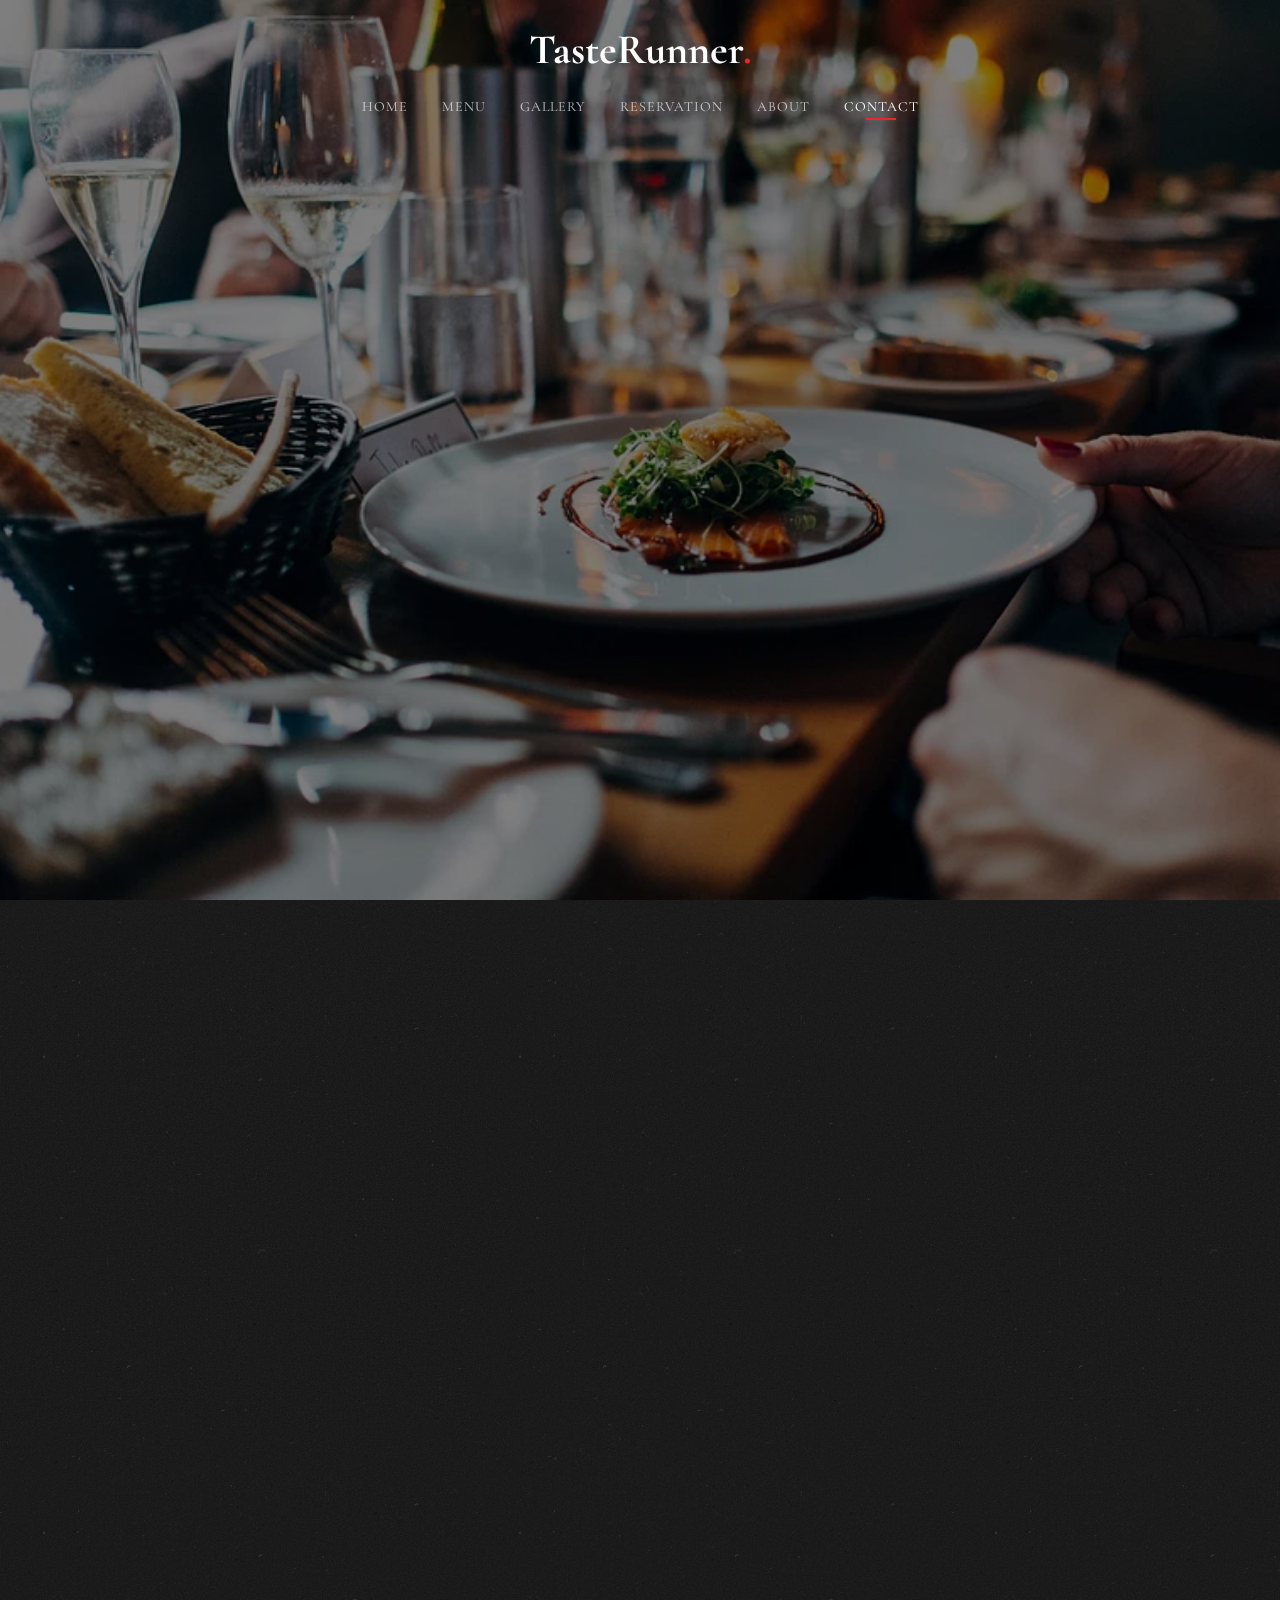
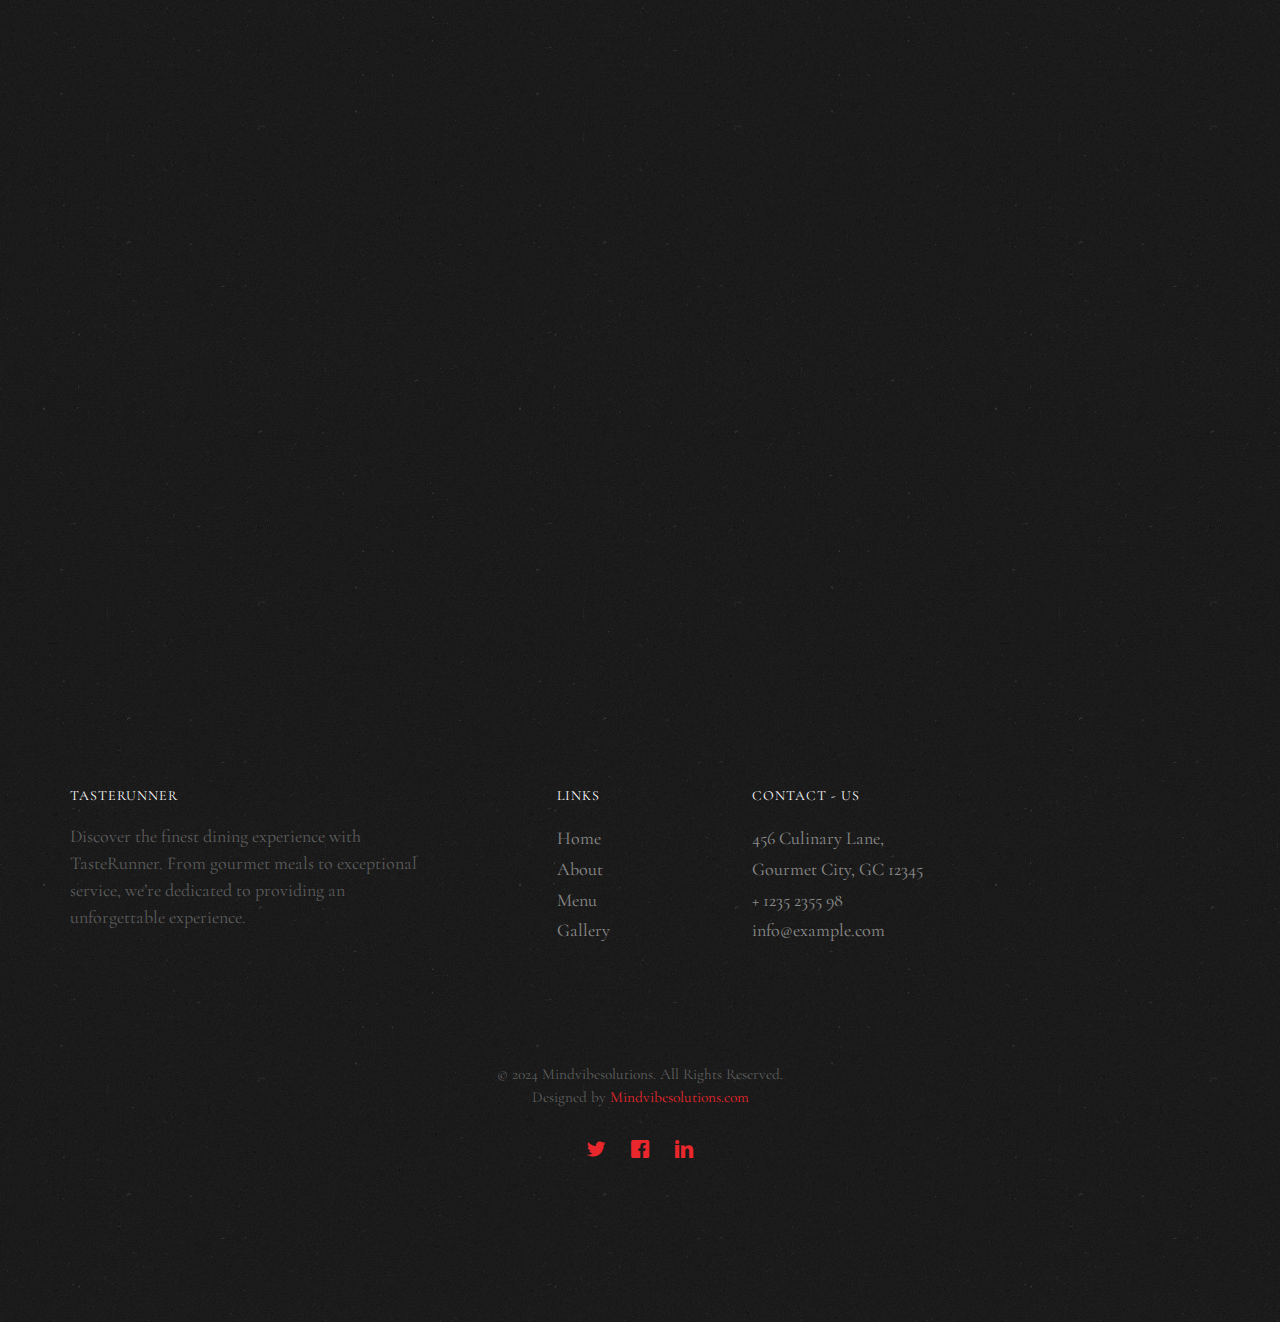
<file: contact.html>
<!DOCTYPE HTML>
<html>

<head>
	<meta charset="utf-8">
	<meta http-equiv="X-UA-Compatible" content="IE=edge">
	<title>TasteRunner - Contact </title>
	<meta name="viewport" content="width=device-width, initial-scale=1">
	<meta name="description" content="Free HTML5 Website Template by freehtml5.co" />
	<meta name="keywords"
		content="free website templates, free html5, free template, free bootstrap, free website template, html5, css3, mobile first, responsive" />
	<meta name="author" content="freehtml5.co" />
	<meta property="og:title" content="" />
	<meta property="og:image" content="" />
	<meta property="og:url" content="" />
	<meta property="og:site_name" content="" />
	<meta property="og:description" content="" />
	<meta name="twitter:title" content="" />
	<meta name="twitter:image" content="" />
	<meta name="twitter:url" content="" />
	<meta name="twitter:card" content="" />

	<link href="https://fonts.googleapis.com/css?family=Cormorant+Garamond:300,300i,400,400i,500,600i,700"
		rel="stylesheet">
	<link href="https://fonts.googleapis.com/css?family=Satisfy" rel="stylesheet">

	<!-- Animate.css -->
	<link rel="stylesheet" href="css/animate.css">
	<!-- Icomoon Icon Fonts-->
	<link rel="stylesheet" href="css/icomoon.css">
	<!-- Bootstrap  -->
	<link rel="stylesheet" href="css/bootstrap.css">

	<!-- Flexslider  -->
	<link rel="stylesheet" href="css/flexslider.css">

	<!-- Theme style  -->
	<link rel="stylesheet" href="css/style.css">

	<!-- Modernizr JS -->
	<script src="js/modernizr-2.6.2.min.js"></script>

</head>

<body>

	<div class="fh5co-loader"></div>

	<div id="page">

		<!-- Navbar -->
		<nav class="fh5co-nav" role="navigation">
			<!-- <div class="top-menu"> -->
			<div class="container">
				<div class="row">
					<div class="col-xs-12 text-center logo-wrap">
						<div id="fh5co-logo"><a href="index.html">TasteRunner<span>.</span></a></div>
					</div>
					<div class="col-xs-12 text-center menu-1 menu-wrap">
						<ul>
							<li><a href="index.html">Home</a></li>
							<li><a href="menu.html">Menu</a></li>
							<li class="has-dropdown">
								<a href="gallery.html">Gallery</a>
							</li>
							<li><a href="reservation.html">Reservation</a></li>
							<li><a href="about.html">About</a></li>
							<li class="active"><a href="contact.html">Contact</a></li>
						</ul>
					</div>
				</div>

			</div>
			<!-- </div> -->
		</nav>

		<!--- Header -->
		<header id="fh5co-header" class="fh5co-cover js-fullheight" role="banner"
			style="background-image: url(images/About.webp);" data-stellar-background-ratio="0.5">
			<div class="overlay"></div>
			<div class="container">
				<div class="row">
					<div class="col-md-12 text-center">
						<div class="display-t js-fullheight">
							<div class="display-tc js-fullheight animate-box" data-animate-effect="fadeIn">
								<h1>The Finest Coffee & Dining Experience <em>in</em> Town</h1>
							</div>
						</div>
					</div>
				</div>
			</div>
		</header>

		<!-- Contact US-->
		<div id="fh5co-contact" class="fh5co-section animate-box">
			<div class="container">
				<div class="row animate-box">
					<div class="col-md-8 col-md-offset-2 text-center fh5co-heading">
						<h2>Don't be shy, Get in Touch.</h2>
						<p>We’d love to hear from you! Whether you have questions, need assistance, or just want to
							share your feedback, our team is here to help. Reach out to us through any of the following
							methods:</p>
						<p><a href="mailto:info@yourdomainname.com" class="btn btn-primary btn-outline">Contact Us</a>
						</p>
					</div>
				</div>

				<div class="row">
					<div class="col-md-6 col-md-push-6 col-sm-6 col-sm-push-6">
						<form action="#" id="form-wrap">
							<div class="row form-group">
								<div class="col-md-12">
									<label for="name">Your Name</label>
									<input type="text" class="form-control" id="name">
								</div>
							</div>
							<div class="row form-group">
								<div class="col-md-12">
									<label for="email">Your Email</label>
									<input type="text" class="form-control" id="email">
								</div>
							</div>
							<div class="row form-group">
								<div class="col-md-12">
									<label for="message">Your Message</label>
									<textarea name="" id="message" cols="30" rows="10" class="form-control"></textarea>
								</div>
							</div>
							<div class="row form-group">
								<div class="col-md-12">
									<input type="submit" class="btn btn-primary btn-outline btn-lg" value="Send Query">
								</div>
							</div>

						</form>
					</div>
				</div>

			</div>
		</div>

		<!-- FOOTER START -->
		<footer id="fh5co-footer" role="contentinfo" class="fh5co-section">
			<div class="container">
				<div class="row row-pb-md">
					<div class="col-md-4 fh5co-widget">
						<h4>TasteRunner</h4>
						<p>Discover the finest dining experience with TasteRunner. From gourmet meals to exceptional
							service, we’re dedicated to providing an unforgettable experience.</p>
					</div>
					<div class="col-md-2 col-md-push-1 fh5co-widget">
						<h4>Links</h4>
						<ul class="fh5co-footer-links">
							<li><a href="#">Home</a></li>
							<li><a href="#">About</a></li>
							<li><a href="#">Menu</a></li>
							<li><a href="#">Gallery</a></li>
						</ul>
					</div>

					<div class="col-md-6 col-md-push-1 fh5co-widget">
						<h4>Contact - us</h4>
						<ul class="fh5co-footer-links">
							<li>456 Culinary Lane, <br>Gourmet City, GC 12345</li>
							<li><a href="tel://1234567920">+ 1235 2355 98</a></li>
							<li><a href="mailto:info@example.com">info@example.com</a></li>
						</ul>
					</div>

				</div>

				<div class="row copyright">
					<div class="col-md-12 text-center">
						<p>
							<small class="block">&copy; 2024 Mindvibesolutions. All Rights Reserved.</small>
							<small class="block">Designed by <a href="https://mindvibesolutions.com/"
									target="_blank">Mindvibesolutions.com</a>
						</p>
						<p>
						<ul class="fh5co-social-icons">
							<li><a href="#"><i class="icon-twitter2"></i></a></li>
							<li><a href="#"><i class="icon-facebook2"></i></a></li>
							<li><a href="#"><i class="icon-linkedin2"></i></a></li>
						</ul>
						</p>
					</div>
				</div>

			</div>
		</footer>

	</div>

	<div class="gototop js-top">
		<a href="#" class="js-gotop"><i class="icon-arrow-up22"></i></a>
	</div>

	<!-- jQuery -->
	<script src="js/jquery.min.js"></script>
	<!-- jQuery Easing -->
	<script src="js/jquery.easing.1.3.js"></script>
	<!-- Bootstrap -->
	<script src="js/bootstrap.min.js"></script>
	<!-- Waypoints -->
	<script src="js/jquery.waypoints.min.js"></script>
	<!-- Waypoints -->
	<script src="js/jquery.stellar.min.js"></script>
	<!-- Flexslider -->
	<script src="js/jquery.flexslider-min.js"></script>
	<!-- Main -->
	<script src="js/main.js"></script>

</body>

</html>
</file>
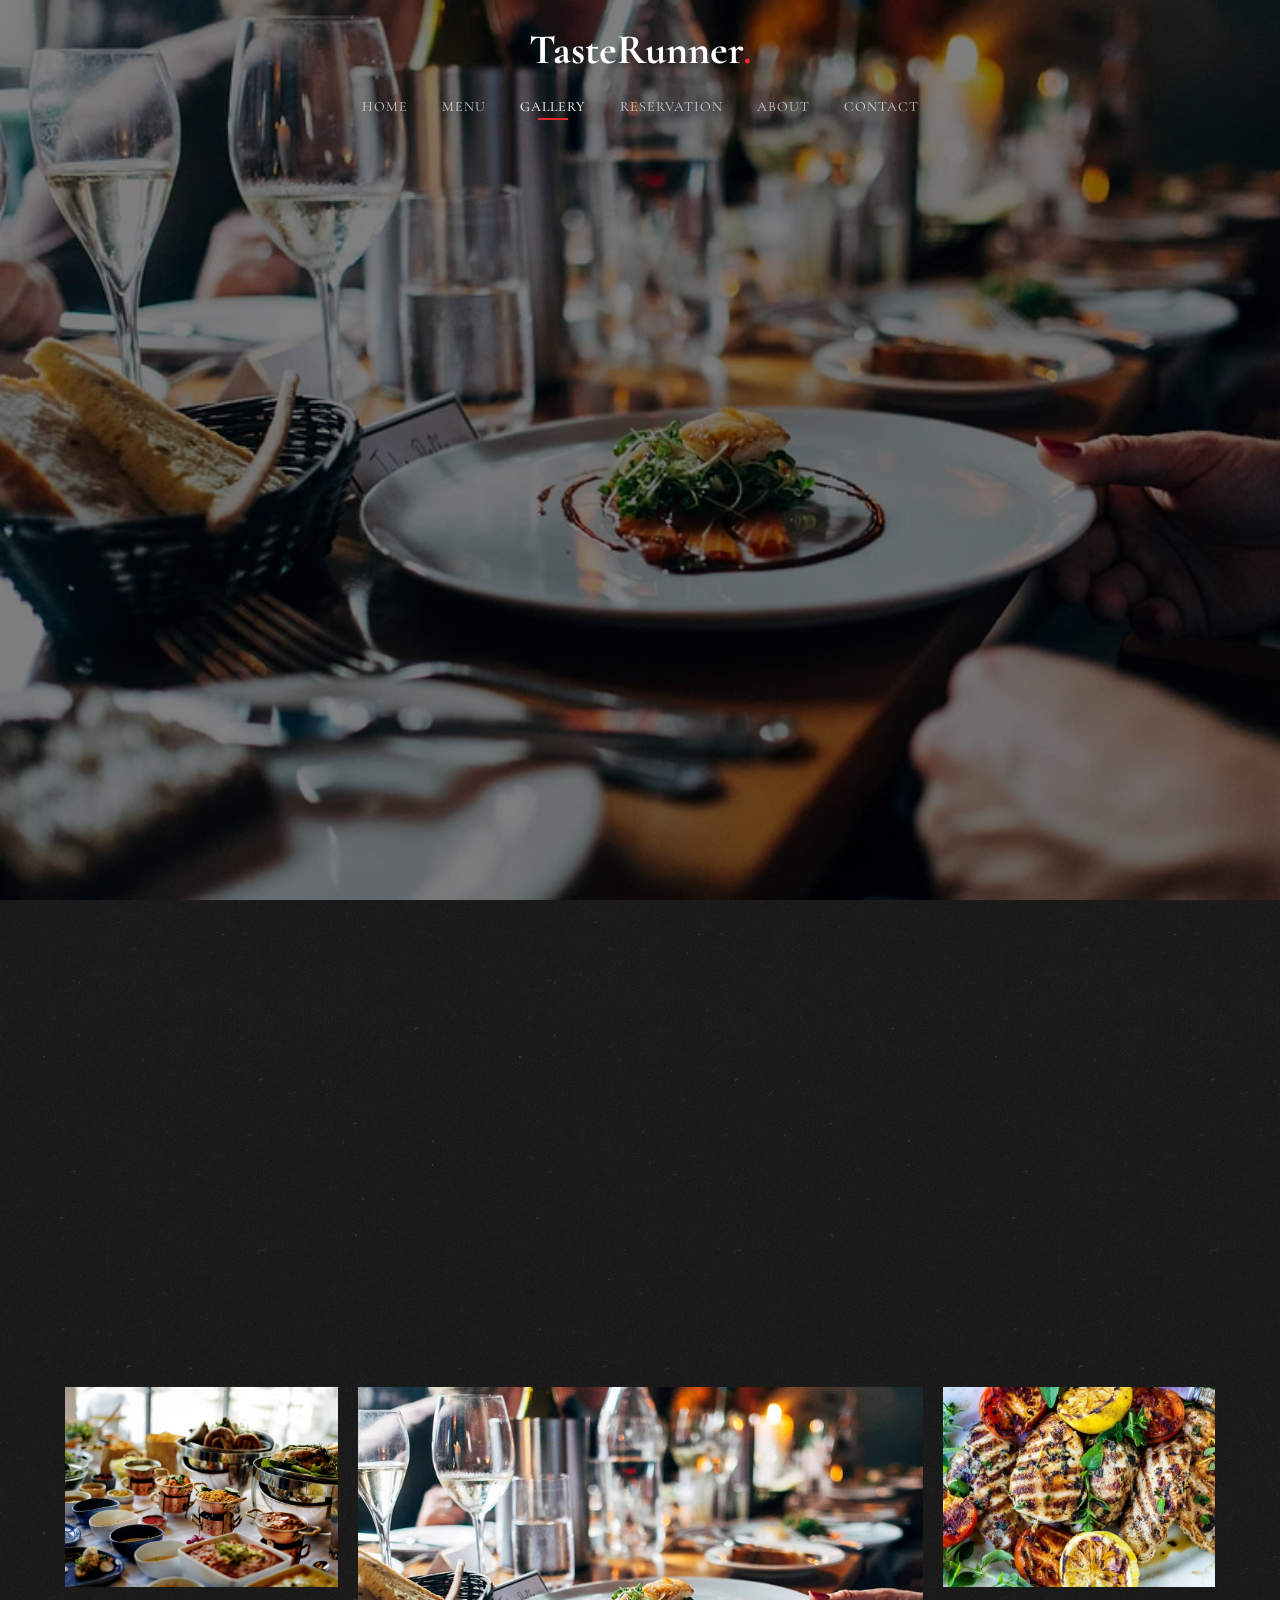
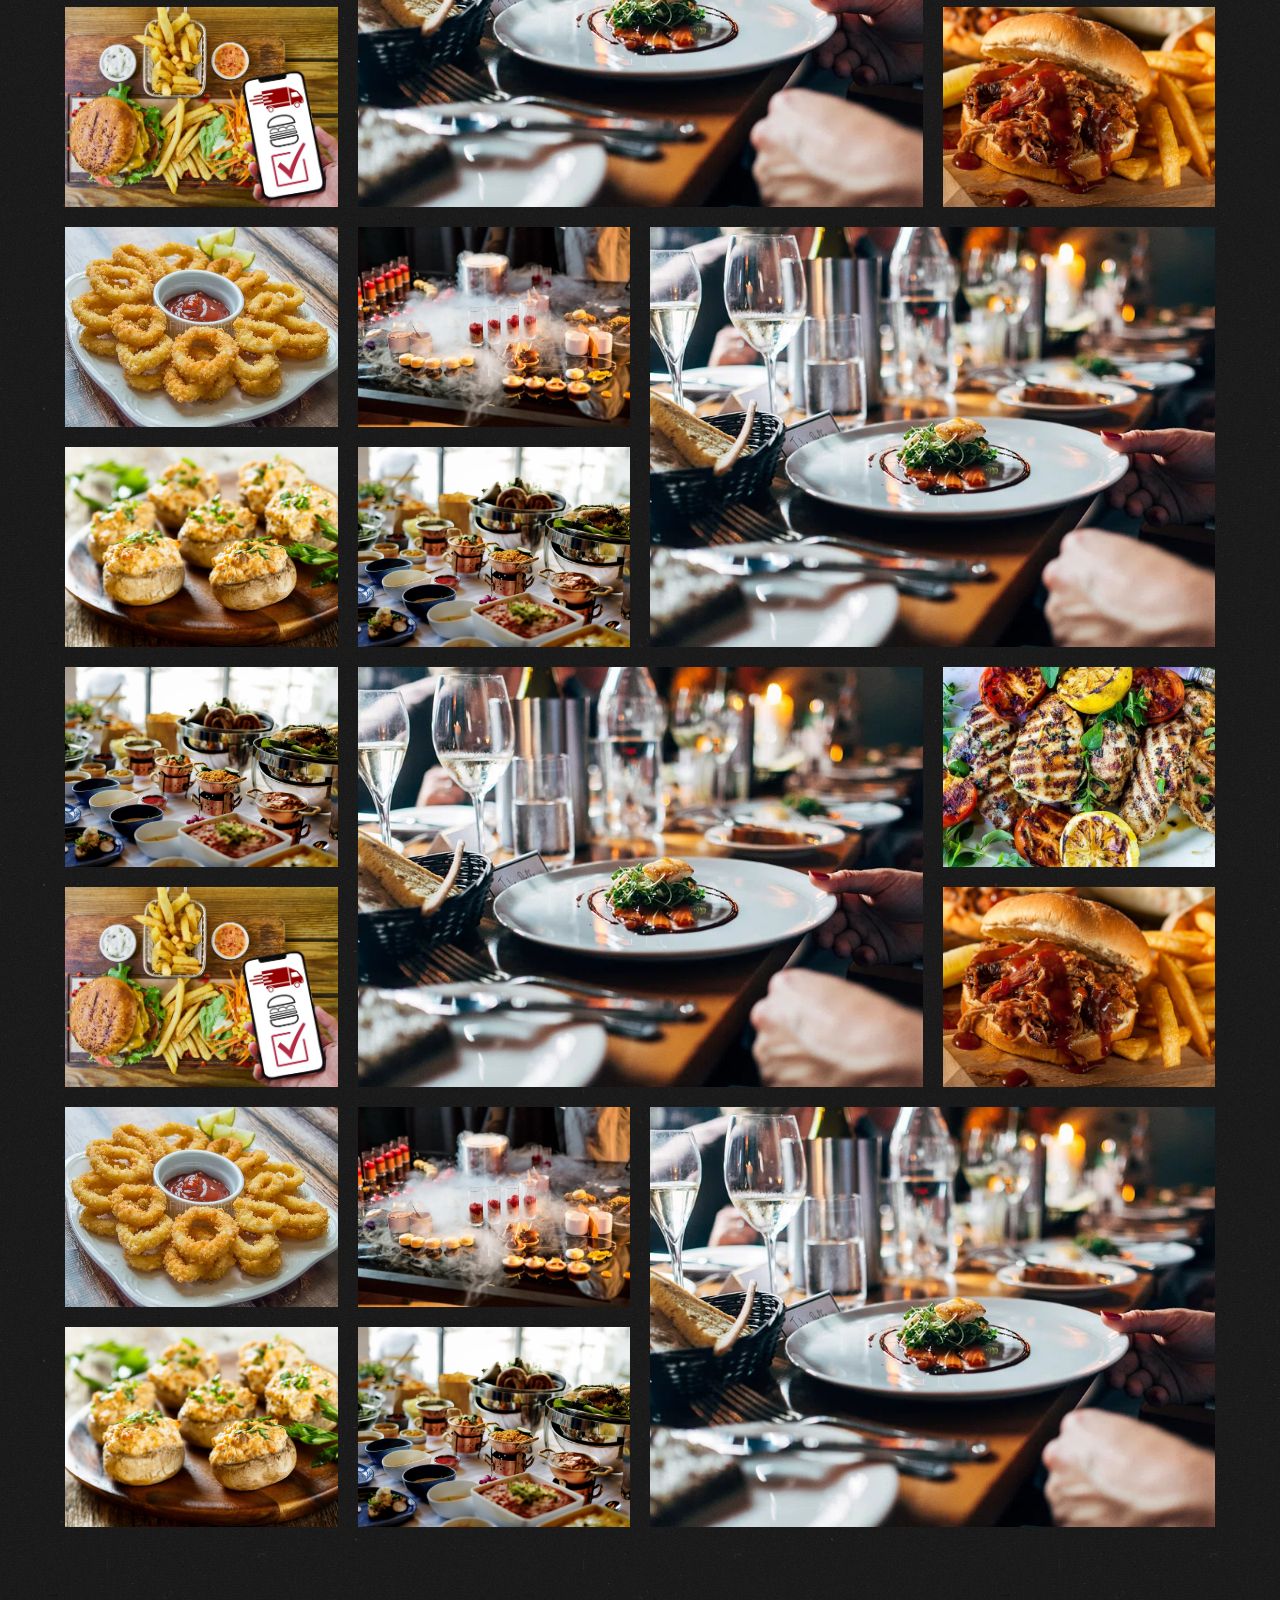
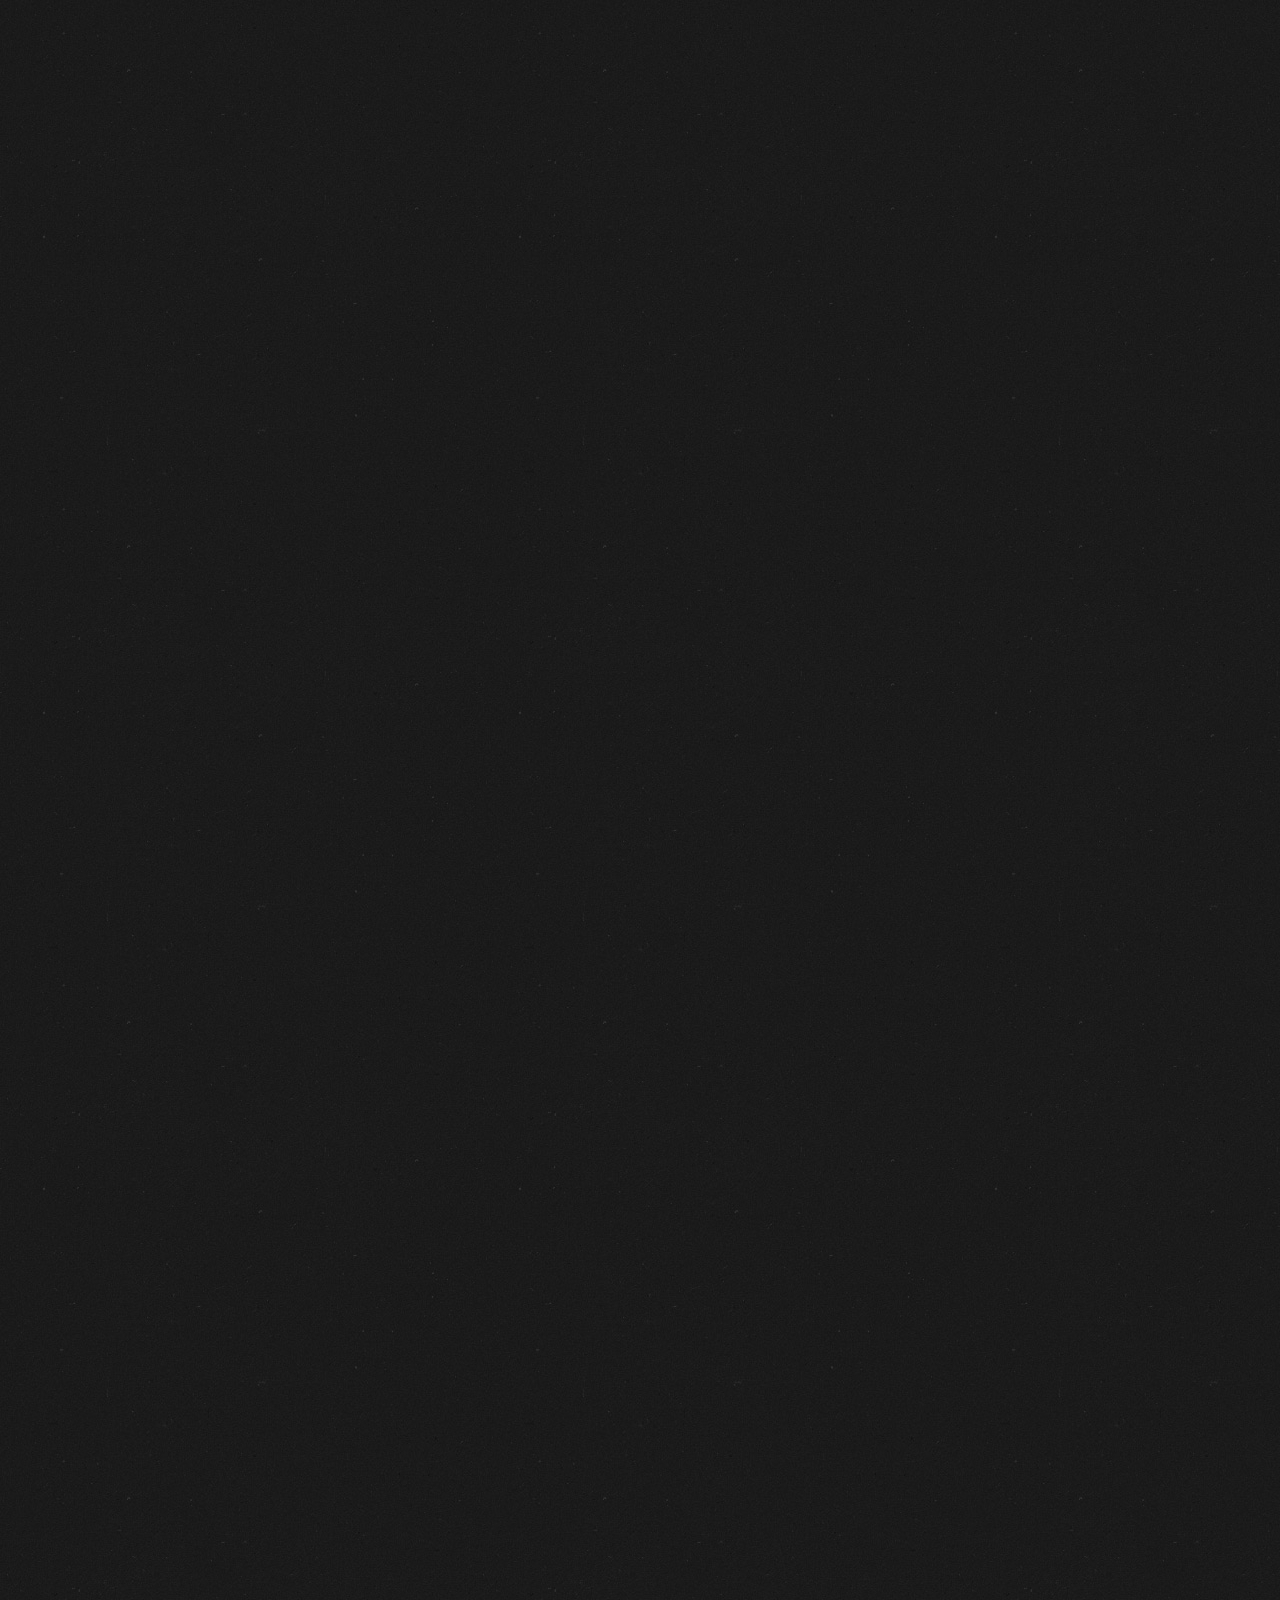
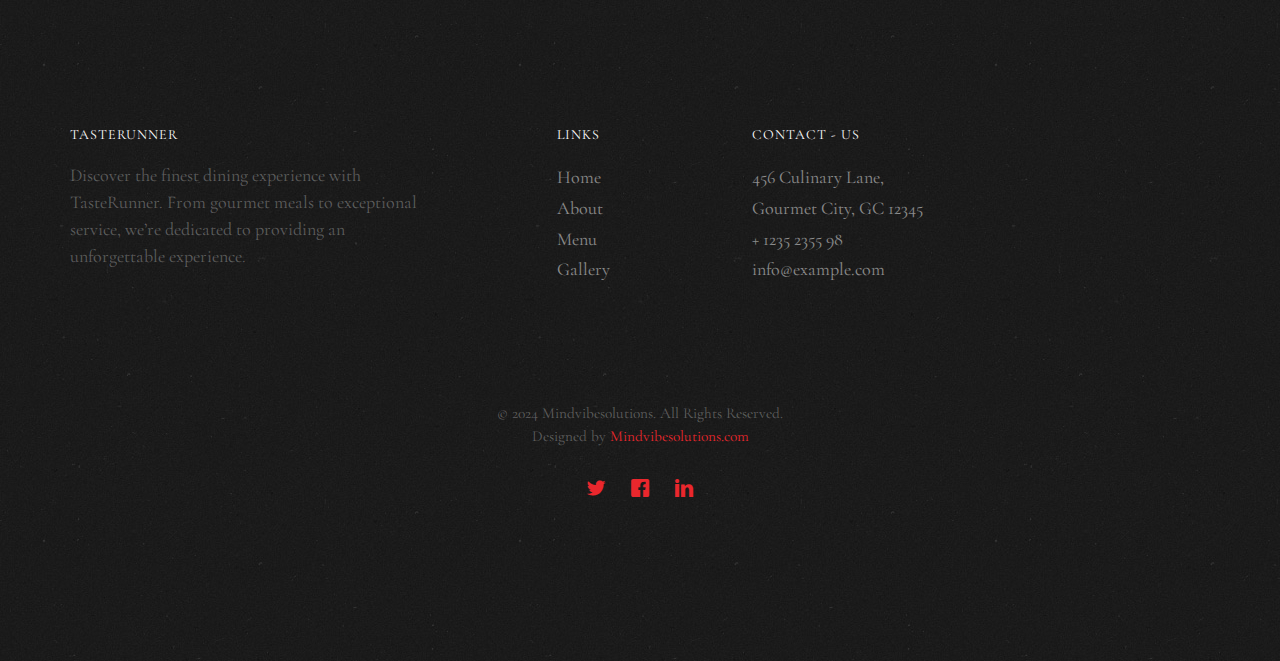
<file: gallery.html>
<!DOCTYPE HTML>
<html>

<head>
	<meta charset="utf-8">
	<meta http-equiv="X-UA-Compatible" content="IE=edge">
	<title>TasteRunner - Gallery</title>
	<meta name="viewport" content="width=device-width, initial-scale=1">
	<meta name="description" content="Free HTML5 Website Template by freehtml5.co" />
	<meta name="keywords"
		content="free website templates, free html5, free template, free bootstrap, free website template, html5, css3, mobile first, responsive" />
	<meta name="author" content="freehtml5.co" />
	<meta property="og:title" content="" />
	<meta property="og:image" content="" />
	<meta property="og:url" content="" />
	<meta property="og:site_name" content="" />
	<meta property="og:description" content="" />
	<meta name="twitter:title" content="" />
	<meta name="twitter:image" content="" />
	<meta name="twitter:url" content="" />
	<meta name="twitter:card" content="" />

	<link href="https://fonts.googleapis.com/css?family=Cormorant+Garamond:300,300i,400,400i,500,600i,700"
		rel="stylesheet">
	<link href="https://fonts.googleapis.com/css?family=Satisfy" rel="stylesheet">

	<!-- Animate.css -->
	<link rel="stylesheet" href="css/animate.css">
	<!-- Icomoon Icon Fonts-->
	<link rel="stylesheet" href="css/icomoon.css">
	<!-- Bootstrap  -->
	<link rel="stylesheet" href="css/bootstrap.css">

	<!-- Flexslider  -->
	<link rel="stylesheet" href="css/flexslider.css">

	<!-- Theme style  -->
	<link rel="stylesheet" href="css/style.css">

	<!-- Modernizr JS -->
	<script src="js/modernizr-2.6.2.min.js"></script>

</head>

<body>

	<div class="fh5co-loader"></div>

	<div id="page">

		<!-- Navbar -->
		<nav class="fh5co-nav" role="navigation">
			<!-- <div class="top-menu"> -->
			<div class="container">
				<div class="row">
					<div class="col-xs-12 text-center logo-wrap">
						<div id="fh5co-logo"><a href="index.html">TasteRunner<span>.</span></a></div>
					</div>
					<div class="col-xs-12 text-center menu-1 menu-wrap">
						<ul>
							<li><a href="index.html">Home</a></li>
							<li><a href="menu.html">Menu</a></li>
							<li class="has-dropdown active">
								<a href="gallery.html">Gallery</a>
							</li>
							<li><a href="reservation.html">Reservation</a></li>
							<li><a href="about.html">About</a></li>
							<li><a href="contact.html">Contact</a></li>
						</ul>
					</div>
				</div>

			</div>
			<!-- </div> -->
		</nav>

		<!--- Header -->
		<header id="fh5co-header" class="fh5co-cover js-fullheight" role="banner"
			style="background-image: url(images/About.webp);" data-stellar-background-ratio="0.5">
			<div class="overlay"></div>
			<div class="container">
				<div class="row">
					<div class="col-md-12 text-center">
						<div class="display-t js-fullheight">
							<div class="display-tc js-fullheight animate-box" data-animate-effect="fadeIn">
								<h1>The Finest Coffee & Dining Experience <em>in</em> Town</h1>
							</div>
						</div>
					</div>
				</div>
			</div>
		</header>

		<!--- Gallery --->
		<div id="fh5co-gallery" class="fh5co-section">
			<div class="container">
				<div class="row">
					<div class="col-md-12 fh5co-heading animate-box">
						<h2>Our Gallery</h2>
						<div class="row">
							<div class="col-md-6">
								<p>Welcome to the TasteRunner Gallery, where we showcase the vibrant and delectable
									dishes that make us stand out. From beautifully presented plates to
									behind-the-scenes moments, explore the visual feast that awaits you at TasteRunner.
								</p>
							</div>
						</div>
					</div>


					<div class="col-md-3 col-sm-3 fh5co-gallery_item">
						<div class="fh5co-bg-img" style="background-image: url(images/E1.jpg);"
							data-trigger="zoomerang"></div>
						<div class="fh5co-bg-img" style="background-image: url(images/E2.jpeg);"
							data-trigger="zoomerang"></div>
					</div>
					<div class="col-md-6 col-sm-6 fh5co-gallery_item">
						<div class="fh5co-bg-img fh5co-gallery_big" style="background-image: url(images/About.webp);"
							data-trigger="zoomerang"></div>
					</div>
					<div class="col-md-3 col-sm-3 fh5co-gallery_item">
						<div class="fh5co-bg-img" style="background-image: url(images/gallery_7.jpg);"
							data-trigger="zoomerang"></div>
						<div class="fh5co-bg-img" style="background-image: url(images/gallery_6.jpg);"
							data-trigger="zoomerang"></div>
					</div>

					<div class="col-md-3 col-sm-3 fh5co-gallery_item">
						<div class="fh5co-bg-img" style="background-image: url(images/gallery9.webp);"
							data-trigger="zoomerang"></div>
						<div class="fh5co-bg-img" style="background-image: url(images/gallery_8.jpg);"
							data-trigger="zoomerang"></div>
					</div>
					<div class="col-md-3 col-sm-3 fh5co-gallery_item">
						<div class="fh5co-bg-img" style="background-image: url(images/E3.jpg);"
							data-trigger="zoomerang"></div>
						<div class="fh5co-bg-img" style="background-image: url(images/E1.jpg);"
							data-trigger="zoomerang"></div>
					</div>
					<div class="col-md-6 col-sm-6 fh5co-gallery_item">
						<div class="fh5co-bg-img fh5co-gallery_big" style="background-image: url(images/About.webp);"
							data-trigger="zoomerang"></div>
					</div>

					<div class="col-md-3 col-sm-3 fh5co-gallery_item">
						<div class="fh5co-bg-img" style="background-image: url(images/E1.jpg);"
							data-trigger="zoomerang"></div>
						<div class="fh5co-bg-img" style="background-image: url(images/E2.jpeg);"
							data-trigger="zoomerang"></div>
					</div>
					<div class="col-md-6 col-sm-6 fh5co-gallery_item">
						<div class="fh5co-bg-img fh5co-gallery_big" style="background-image: url(images/About.webp);"
							data-trigger="zoomerang"></div>
					</div>
					<div class="col-md-3 col-sm-3 fh5co-gallery_item">
						<div class="fh5co-bg-img" style="background-image: url(images/gallery_7.jpg);"
							data-trigger="zoomerang"></div>
						<div class="fh5co-bg-img" style="background-image: url(images/gallery_6.jpg);"
							data-trigger="zoomerang"></div>
					</div>

					<div class="col-md-3 col-sm-3 fh5co-gallery_item">
						<div class="fh5co-bg-img" style="background-image: url(images/gallery9.webp);"
							data-trigger="zoomerang"></div>
						<div class="fh5co-bg-img" style="background-image: url(images/gallery_8.jpg);"
							data-trigger="zoomerang"></div>
					</div>
					<div class="col-md-3 col-sm-3 fh5co-gallery_item">
						<div class="fh5co-bg-img" style="background-image: url(images/E3.jpg);"
							data-trigger="zoomerang"></div>
						<div class="fh5co-bg-img" style="background-image: url(images/E1.jpg);"
							data-trigger="zoomerang"></div>
					</div>
					<div class="col-md-6 col-sm-6 fh5co-gallery_item">
						<div class="fh5co-bg-img fh5co-gallery_big" style="background-image: url(images/About.webp);"
							data-trigger="zoomerang"></div>
					</div>
				</div>
			</div>
		</div>

		<!--- Testimonials -->
		<div id="fh5co-featured-testimony" class="fh5co-section">
			<div class="container">
				<div class="row">
					<div class="col-md-12 fh5co-heading animate-box">
						<h2>What Our Customers Are Saying</h2>
						<div class="row">
							<div class="col-md-6">
								<p>At TasteRunner, we take pride in delivering exceptional food and service. But don’t
									just take our word for it—here’s what our satisfied customers have to say:</p>
							</div>
						</div>
					</div>

					<div class="col-md-5 animate-box img-to-responsive animate-box" data-animate-effect="fadeInLeft">
						<img src="images/testi.webp" alt="">
					</div>
					<div class="col-md-7 animate-box" data-animate-effect="fadeInRight">
						<blockquote>
							<p> &ldquo;TasteRunner has completely changed my dining experience. The food is always
								fresh, the delivery is prompt, and the variety of choices keeps me coming back. My go-to
								for any meal! &rdquo;</p>
							<p class="author"><cite>&mdash; Emma R</cite></p>
						</blockquote>
					</div>
				</div>
			</div>
		</div>

		<!-- Reserve A Table -->
		<div id="fh5co-started" class="fh5co-section animate-box" style="background-image: url(images/About.webp);"
			data-stellar-background-ratio="0.5">
			<div class="overlay"></div>
			<div class="container">
				<div class="row animate-box">
					<div class="col-md-8 col-md-offset-2 text-center fh5co-heading">
						<h2>Reserve a Table</h2>
						<p>Ready to experience the best of TasteRunner’s exceptional dining? Secure your spot today and
							enjoy a delightful meal in a welcoming atmosphere. Our booking process is simple and ensures
							you have a reserved table waiting for you. Here’s how to book:</p>
						<p><a href="reservation.html" class="btn btn-primary btn-outline">Reserve Now</a></p>
					</div>
				</div>
			</div>
		</div>

		<!-- FOOTER START -->
		<footer id="fh5co-footer" role="contentinfo" class="fh5co-section">
			<div class="container">
				<div class="row row-pb-md">
					<div class="col-md-4 fh5co-widget">
						<h4>TasteRunner</h4>
						<p>Discover the finest dining experience with TasteRunner. From gourmet meals to exceptional
							service, we’re dedicated to providing an unforgettable experience.</p>
					</div>
					<div class="col-md-2 col-md-push-1 fh5co-widget">
						<h4>Links</h4>
						<ul class="fh5co-footer-links">
							<li><a href="#">Home</a></li>
							<li><a href="#">About</a></li>
							<li><a href="#">Menu</a></li>
							<li><a href="#">Gallery</a></li>
						</ul>
					</div>

					<div class="col-md-6 col-md-push-1 fh5co-widget">
						<h4>Contact - us</h4>
						<ul class="fh5co-footer-links">
							<li>456 Culinary Lane, <br>Gourmet City, GC 12345</li>
							<li><a href="tel://1234567920">+ 1235 2355 98</a></li>
							<li><a href="mailto:info@example.com">info@example.com</a></li>
						</ul>
					</div>

				</div>

				<div class="row copyright">
					<div class="col-md-12 text-center">
						<p>
							<small class="block">&copy; 2024 Mindvibesolutions. All Rights Reserved.</small>
							<small class="block">Designed by <a href="https://mindvibesolutions.com/"
									target="_blank">Mindvibesolutions.com</a>
						</p>
						<p>
						<ul class="fh5co-social-icons">
							<li><a href="#"><i class="icon-twitter2"></i></a></li>
							<li><a href="#"><i class="icon-facebook2"></i></a></li>
							<li><a href="#"><i class="icon-linkedin2"></i></a></li>
						</ul>
						</p>
					</div>
				</div>

			</div>
		</footer>
		
	</div>

	<div class="gototop js-top">
		<a href="#" class="js-gotop"><i class="icon-arrow-up22"></i></a>
	</div>

	<!-- jQuery -->
	<script src="js/jquery.min.js"></script>
	<!-- jQuery Easing -->
	<script src="js/jquery.easing.1.3.js"></script>
	<!-- Bootstrap -->
	<script src="js/bootstrap.min.js"></script>
	<!-- Waypoints -->
	<script src="js/jquery.waypoints.min.js"></script>
	<!-- Waypoints -->
	<script src="js/jquery.stellar.min.js"></script>
	<!-- Flexslider -->
	<script src="js/jquery.flexslider-min.js"></script>
	<script src="js/zoomerang.js"></script>
	<!-- Main -->
	<script src="js/main.js"></script>

	<script>
		Zoomerang
			.config({
				maxHeight: 600,
				maxWidth: 900,
				bgColor: '#000',
				bgOpacity: .85
			})
			.listen('[data-trigger="zoomerang"]')
	</script>

</body>

</html>
</file>
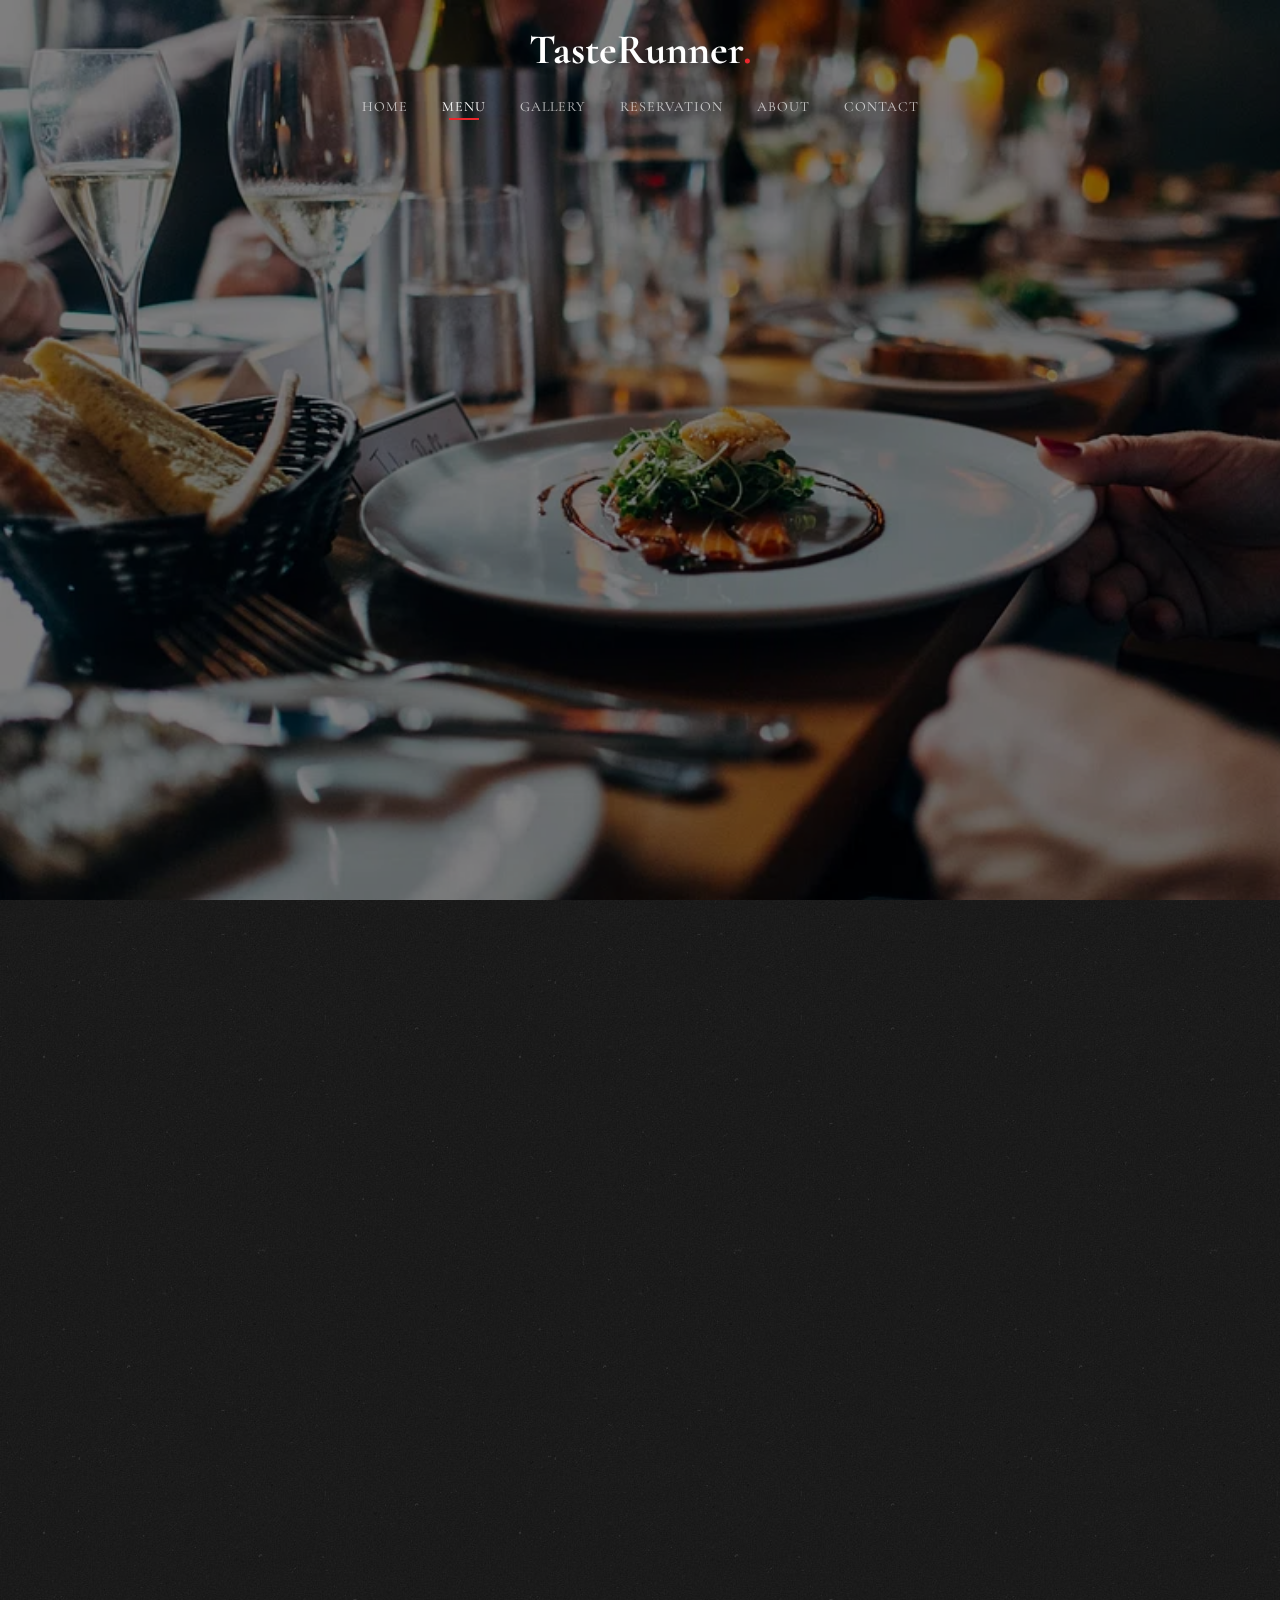
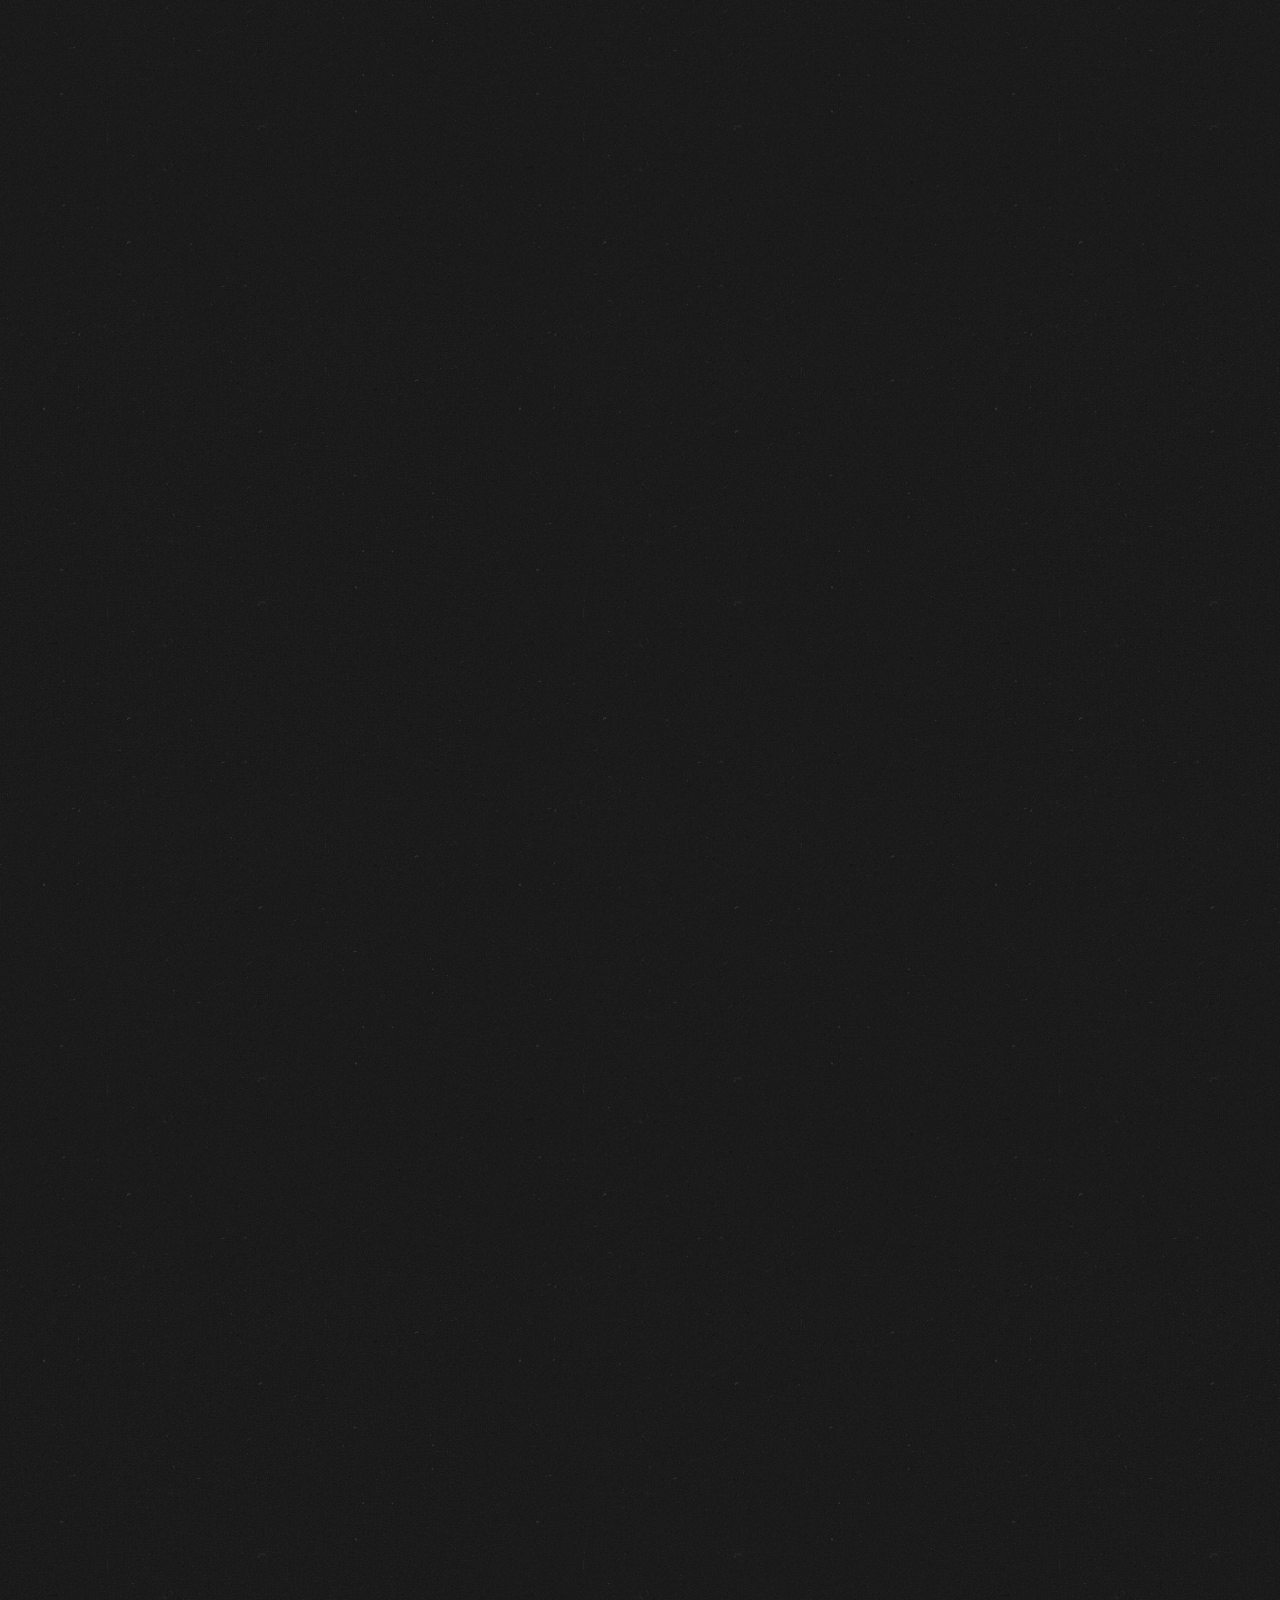
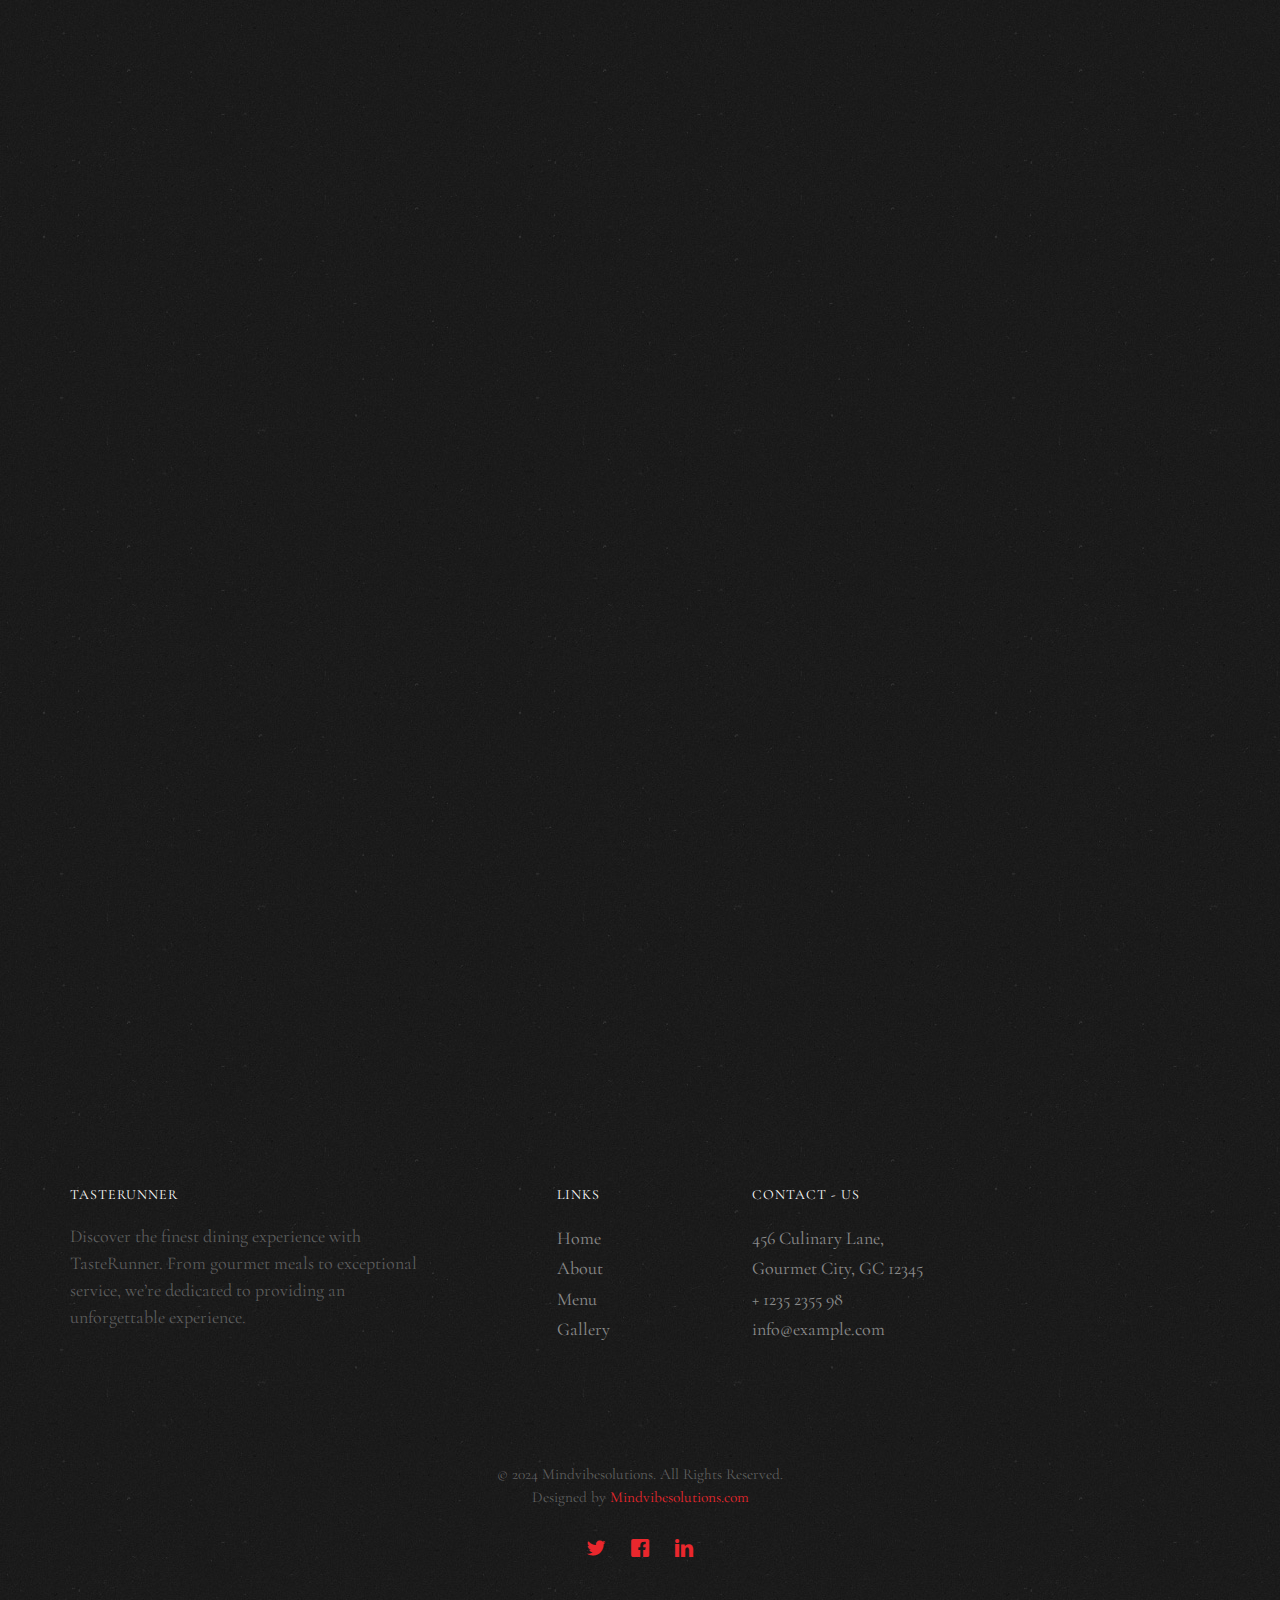
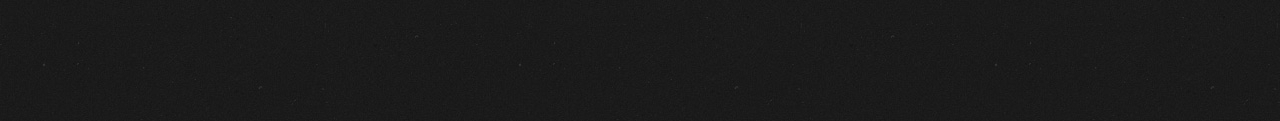
<file: menu.html>
<!DOCTYPE HTML>
<html>

<head>
	<meta charset="utf-8">
	<meta http-equiv="X-UA-Compatible" content="IE=edge">
	<title>TasteRunner - Menu</title>
	<meta name="viewport" content="width=device-width, initial-scale=1">
	<meta name="description" content="Free HTML5 Website Template by freehtml5.co" />
	<meta name="keywords"
		content="free website templates, free html5, free template, free bootstrap, free website template, html5, css3, mobile first, responsive" />
	<meta name="author" content="freehtml5.co" />
	<meta property="og:title" content="" />
	<meta property="og:image" content="" />
	<meta property="og:url" content="" />
	<meta property="og:site_name" content="" />
	<meta property="og:description" content="" />
	<meta name="twitter:title" content="" />
	<meta name="twitter:image" content="" />
	<meta name="twitter:url" content="" />
	<meta name="twitter:card" content="" />

	<link href="https://fonts.googleapis.com/css?family=Cormorant+Garamond:300,300i,400,400i,500,600i,700"
		rel="stylesheet">
	<link href="https://fonts.googleapis.com/css?family=Satisfy" rel="stylesheet">

	<!-- Animate.css -->
	<link rel="stylesheet" href="css/animate.css">
	<!-- Icomoon Icon Fonts-->
	<link rel="stylesheet" href="css/icomoon.css">
	<!-- Bootstrap  -->
	<link rel="stylesheet" href="css/bootstrap.css">
	<!-- Flexslider  -->
	<link rel="stylesheet" href="css/flexslider.css">

	<!-- Theme style  -->
	<link rel="stylesheet" href="css/style.css">

	<!-- Modernizr JS -->
	<script src="js/modernizr-2.6.2.min.js"></script>

</head>

<body>

	<div class="fh5co-loader"></div>

	<div id="page">

		<!--- Navbar -->
		<nav class="fh5co-nav" role="navigation">
			<!-- <div class="top-menu"> -->
			<div class="container">
				<div class="row">
					<div class="col-xs-12 text-center logo-wrap">
						<div id="fh5co-logo"><a href="index.html">TasteRunner<span>.</span></a></div>
					</div>
					<div class="col-xs-12 text-center menu-1 menu-wrap">
						<ul>
							<li><a href="index.html">Home</a></li>
							<li class="active"><a href="menu.html">Menu</a></li>
							<li class="has-dropdown">
								<a href="gallery.html">Gallery</a>
							</li>
							<li><a href="reservation.html">Reservation</a></li>
							<li><a href="about.html">About</a></li>
							<li><a href="contact.html">Contact</a></li>
						</ul>
					</div>
				</div>

			</div>
			<!-- </div> -->
		</nav>

		<!--- Header -->
		<header id="fh5co-header" class="fh5co-cover js-fullheight" role="banner"
			style="background-image: url(images/About.webp);" data-stellar-background-ratio="0.5">
			<div class="overlay"></div>
			<div class="container">
				<div class="row">
					<div class="col-md-12 text-center">
						<div class="display-t js-fullheight">
							<div class="display-tc js-fullheight animate-box" data-animate-effect="fadeIn">
								<h1>The Finest Coffee & Dining Experience <em>in</em> Town</h1>
							</div>
						</div>
					</div>
				</div>
			</div>
		</header>

		<!--- Today's Menu -->
		<div id="fh5co-featured-menu" class="fh5co-section">
			<div class="container">
				<div class="row">
					<div class="col-md-12 fh5co-heading animate-box">
						<h2>The Delicious Menu for Today</h2>
						<div class="row">
							<div class="col-md-6">
								<p>Welcome to today’s culinary delights at TasteRunner! We’ve handpicked a selection of
									mouth-watering dishes that are sure to satisfy your cravings. Whether you’re in the
									mood for something light and refreshing or hearty and comforting, our menu has
									something for everyone.</p>
							</div>
						</div>
					</div>

					<div class="col-md-3 col-sm-6 col-xs-6 col-xxs-12 fh5co-item-wrap animate-box">
						<div class="fh5co-item">
							<img src="images/gallery9.webp" class="img-responsive"
								alt="Free Restaurant Bootstrap Website Template by FreeHTML5.co">
							<h3>Crispy Calamari </h3>
							<span class="fh5co-price">$20<sup>.50</sup></span>
							<p>Golden fried calamari served with a tangy marinara sauce.</p>
						</div>
					</div>
					<div class="col-md-3 col-sm-6 col-xs-6 col-xxs-12 fh5co-item-wrap animate-box">
						<div class="fh5co-item margin_top">
							<img src="images/gallery_8.jpg" class="img-responsive"
								alt="Free Restaurant Bootstrap Website Template by FreeHTML5.co">
							<h3>Stuffed Mushrooms</h3>
							<span class="fh5co-price">$19<sup>.00</sup></span>
							<p>Savory mushrooms filled with a creamy cheese blend, baked to perfection.</p>
						</div>
					</div>
					<div class="clearfix visible-sm-block visible-xs-block"></div>
					<div class="col-md-3 col-sm-6 col-xs-6 col-xxs-12 fh5co-item-wrap animate-box">
						<div class="fh5co-item">
							<img src="images/gallery_7.jpg" class="img-responsive"
								alt="Free Restaurant Bootstrap Website Template by FreeHTML5.co">
							<h3>Grilled Lemon Herb Chicken</h3>
							<span class="fh5co-price">$17<sup>.99</sup></span>
							<p>Juicy chicken breast marinated in fresh herbs and lemon, served with roasted vegetables.
							</p>
						</div>
					</div>
					<div class="col-md-3 col-sm-6 col-xs-6 col-xxs-12 fh5co-item-wrap animate-box">
						<div class="fh5co-item margin_top">
							<img src="images/gallery_6.jpg" class="img-responsive"
								alt="Free Restaurant Bootstrap Website Template by FreeHTML5.co">
							<h3>BBQ Pulled Pork Sandwich</h3>
							<span class="fh5co-price">$22<sup>.50</sup></span>
							<p>Slow-cooked pulled pork smothered in BBQ sauce, served on a toasted bun with a side of
								coleslaw.</p>
						</div>
					</div>

					<div class="col-md-3 col-sm-6 col-xs-6 col-xxs-12 fh5co-item-wrap animate-box">
						<div class="fh5co-item">
							<img src="images/gallery9.webp" class="img-responsive"
								alt="Free Restaurant Bootstrap Website Template by FreeHTML5.co">
							<h3>Crispy Calamari </h3>
							<span class="fh5co-price">$20<sup>.50</sup></span>
							<p>Golden fried calamari served with a tangy marinara sauce.</p>
						</div>
					</div>
					<div class="col-md-3 col-sm-6 col-xs-6 col-xxs-12 fh5co-item-wrap animate-box">
						<div class="fh5co-item margin_top">
							<img src="images/gallery_8.jpg" class="img-responsive"
								alt="Free Restaurant Bootstrap Website Template by FreeHTML5.co">
							<h3>Stuffed Mushrooms</h3>
							<span class="fh5co-price">$19<sup>.00</sup></span>
							<p>Savory mushrooms filled with a creamy cheese blend, baked to perfection.</p>
						</div>
					</div>
					<div class="clearfix visible-sm-block visible-xs-block"></div>
					<div class="col-md-3 col-sm-6 col-xs-6 col-xxs-12 fh5co-item-wrap animate-box">
						<div class="fh5co-item">
							<img src="images/gallery_7.jpg" class="img-responsive"
								alt="Free Restaurant Bootstrap Website Template by FreeHTML5.co">
							<h3>Grilled Lemon Herb Chicken</h3>
							<span class="fh5co-price">$17<sup>.99</sup></span>
							<p>Juicy chicken breast marinated in fresh herbs and lemon, served with roasted vegetables.
							</p>
						</div>
					</div>
					<div class="col-md-3 col-sm-6 col-xs-6 col-xxs-12 fh5co-item-wrap animate-box">
						<div class="fh5co-item margin_top">
							<img src="images/gallery_6.jpg" class="img-responsive"
								alt="Free Restaurant Bootstrap Website Template by FreeHTML5.co">
							<h3>BBQ Pulled Pork Sandwich</h3>
							<span class="fh5co-price">$22<sup>.50</sup></span>
							<p>Slow-cooked pulled pork smothered in BBQ sauce, served on a toasted bun with a side of
								coleslaw.</p>
						</div>
					</div>
				</div>
			</div>
		</div>

		<!--- Testimonials -->
		<div id="fh5co-featured-testimony" class="fh5co-section">
			<div class="container">
				<div class="row">
					<div class="col-md-12 fh5co-heading animate-box">
						<h2>What Our Customers Are Saying</h2>
						<div class="row">
							<div class="col-md-6">
								<p>At TasteRunner, we take pride in delivering exceptional food and service. But don’t
									just take our word for it—here’s what our satisfied customers have to say:</p>
							</div>
						</div>
					</div>

					<div class="col-md-5 animate-box img-to-responsive animate-box" data-animate-effect="fadeInLeft">
						<img src="images/testi.webp" alt="">
					</div>
					<div class="col-md-7 animate-box" data-animate-effect="fadeInRight">
						<blockquote>
							<p> &ldquo;TasteRunner has completely changed my dining experience. The food is always
								fresh, the delivery is prompt, and the variety of choices keeps me coming back. My go-to
								for any meal! &rdquo;</p>
							<p class="author"><cite>&mdash; Emma R</cite></p>
						</blockquote>
					</div>
				</div>
			</div>
		</div>


		<!-- Reserve A Table -->
		<div id="fh5co-started" class="fh5co-section animate-box" style="background-image: url(images/About.webp);"
			data-stellar-background-ratio="0.5">
			<div class="overlay"></div>
			<div class="container">
				<div class="row animate-box">
					<div class="col-md-8 col-md-offset-2 text-center fh5co-heading">
						<h2>Reserve a Table</h2>
						<p>Ready to experience the best of TasteRunner’s exceptional dining? Secure your spot today and
							enjoy a delightful meal in a welcoming atmosphere. Our booking process is simple and ensures
							you have a reserved table waiting for you. Here’s how to book:</p>
						<p><a href="reservation.html" class="btn btn-primary btn-outline">Reserve Now</a></p>
					</div>
				</div>
			</div>
		</div>

		<!-- FOOTER START -->
		<footer id="fh5co-footer" role="contentinfo" class="fh5co-section">
			<div class="container">
				<div class="row row-pb-md">
					<div class="col-md-4 fh5co-widget">
						<h4>TasteRunner</h4>
						<p>Discover the finest dining experience with TasteRunner. From gourmet meals to exceptional
							service, we’re dedicated to providing an unforgettable experience.</p>
					</div>
					<div class="col-md-2 col-md-push-1 fh5co-widget">
						<h4>Links</h4>
						<ul class="fh5co-footer-links">
							<li><a href="#">Home</a></li>
							<li><a href="#">About</a></li>
							<li><a href="#">Menu</a></li>
							<li><a href="#">Gallery</a></li>
						</ul>
					</div>

					<div class="col-md-6 col-md-push-1 fh5co-widget">
						<h4>Contact - us</h4>
						<ul class="fh5co-footer-links">
							<li>456 Culinary Lane, <br>Gourmet City, GC 12345</li>
							<li><a href="tel://1234567920">+ 1235 2355 98</a></li>
							<li><a href="mailto:info@example.com">info@example.com</a></li>
						</ul>
					</div>

				</div>

				<div class="row copyright">
					<div class="col-md-12 text-center">
						<p>
							<small class="block">&copy; 2024 Mindvibesolutions. All Rights Reserved.</small>
							<small class="block">Designed by <a href="https://mindvibesolutions.com/"
									target="_blank">Mindvibesolutions.com</a>
						</p>
						<p>
						<ul class="fh5co-social-icons">
							<li><a href="#"><i class="icon-twitter2"></i></a></li>
							<li><a href="#"><i class="icon-facebook2"></i></a></li>
							<li><a href="#"><i class="icon-linkedin2"></i></a></li>
						</ul>
						</p>
					</div>
				</div>

			</div>
		</footer>
	</div>

	<div class="gototop js-top">
		<a href="#" class="js-gotop"><i class="icon-arrow-up22"></i></a>
	</div>

	<!-- jQuery -->
	<script src="js/jquery.min.js"></script>
	<!-- jQuery Easing -->
	<script src="js/jquery.easing.1.3.js"></script>
	<!-- Bootstrap -->
	<script src="js/bootstrap.min.js"></script>
	<!-- Waypoints -->
	<script src="js/jquery.waypoints.min.js"></script>
	<!-- Waypoints -->
	<script src="js/jquery.stellar.min.js"></script>
	<!-- Flexslider -->
	<script src="js/jquery.flexslider-min.js"></script>
	<!-- Main -->
	<script src="js/main.js"></script>

</body>

</html>
</file>
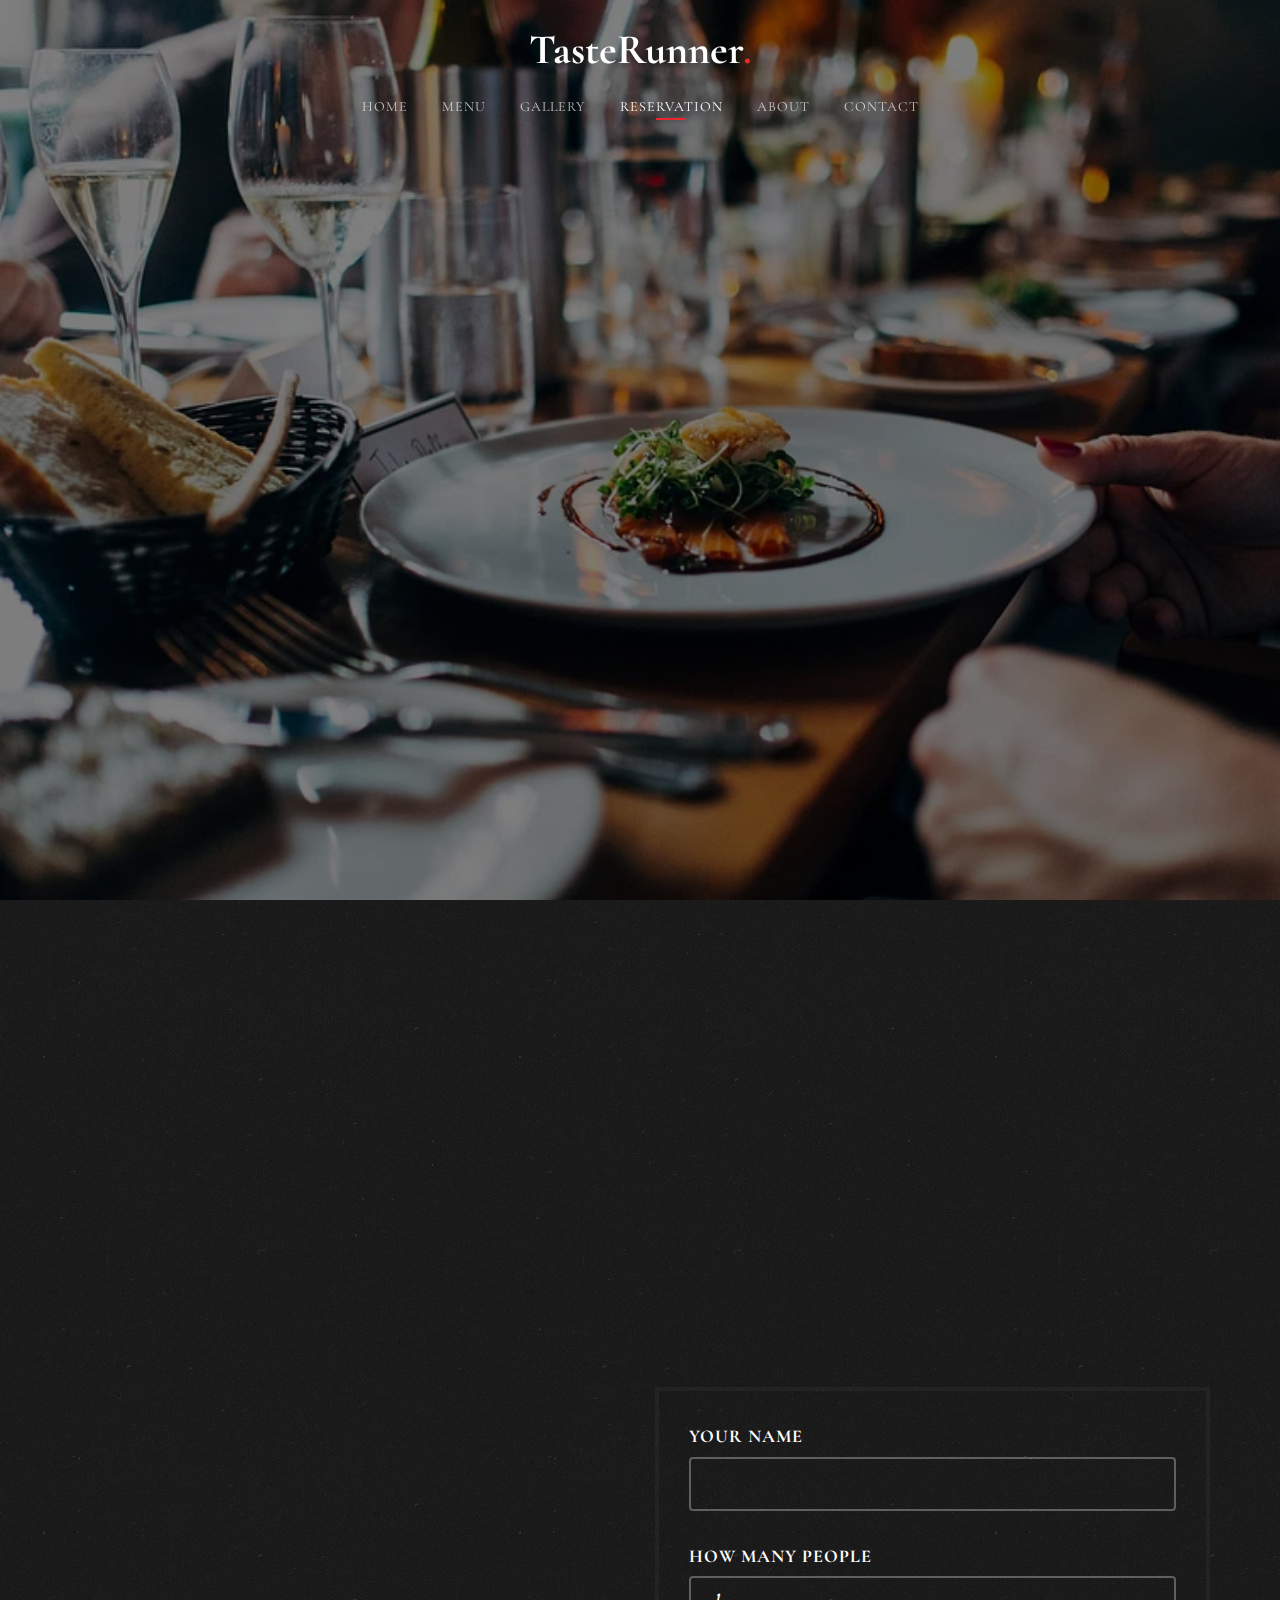
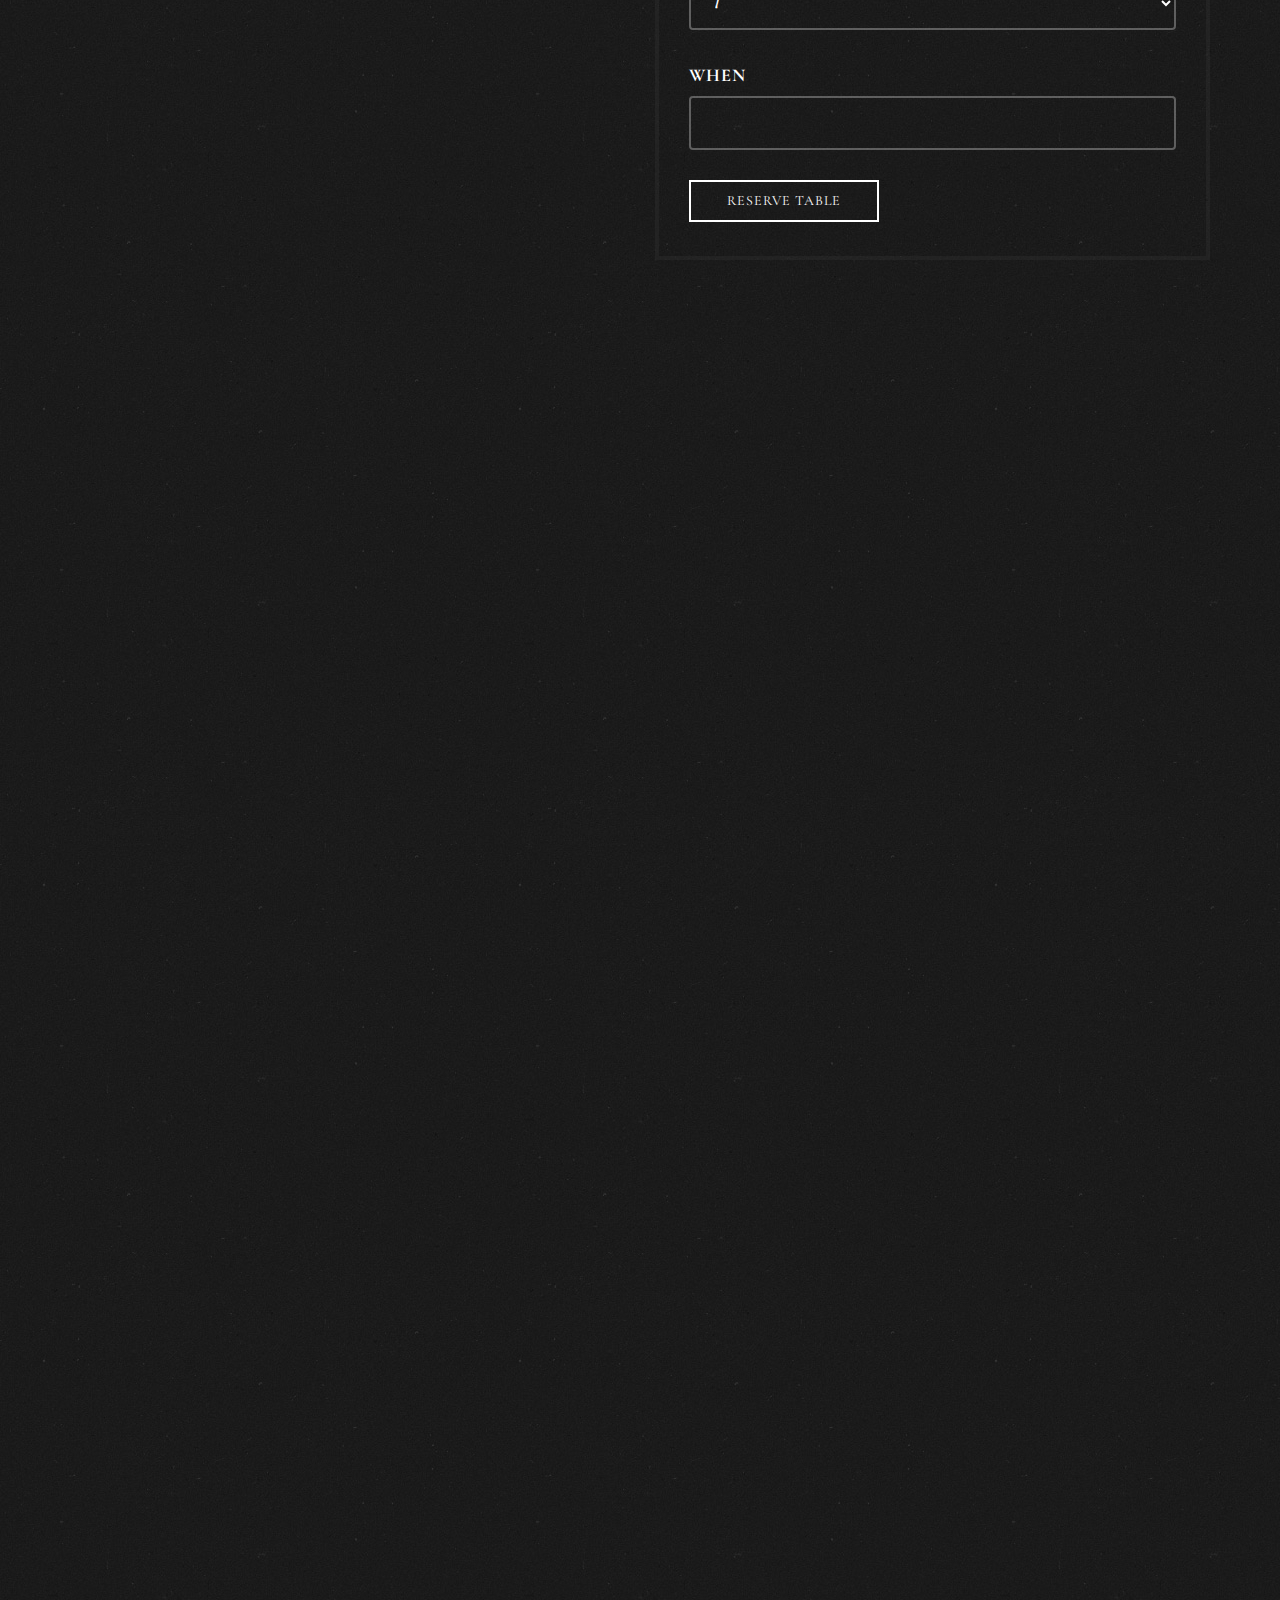
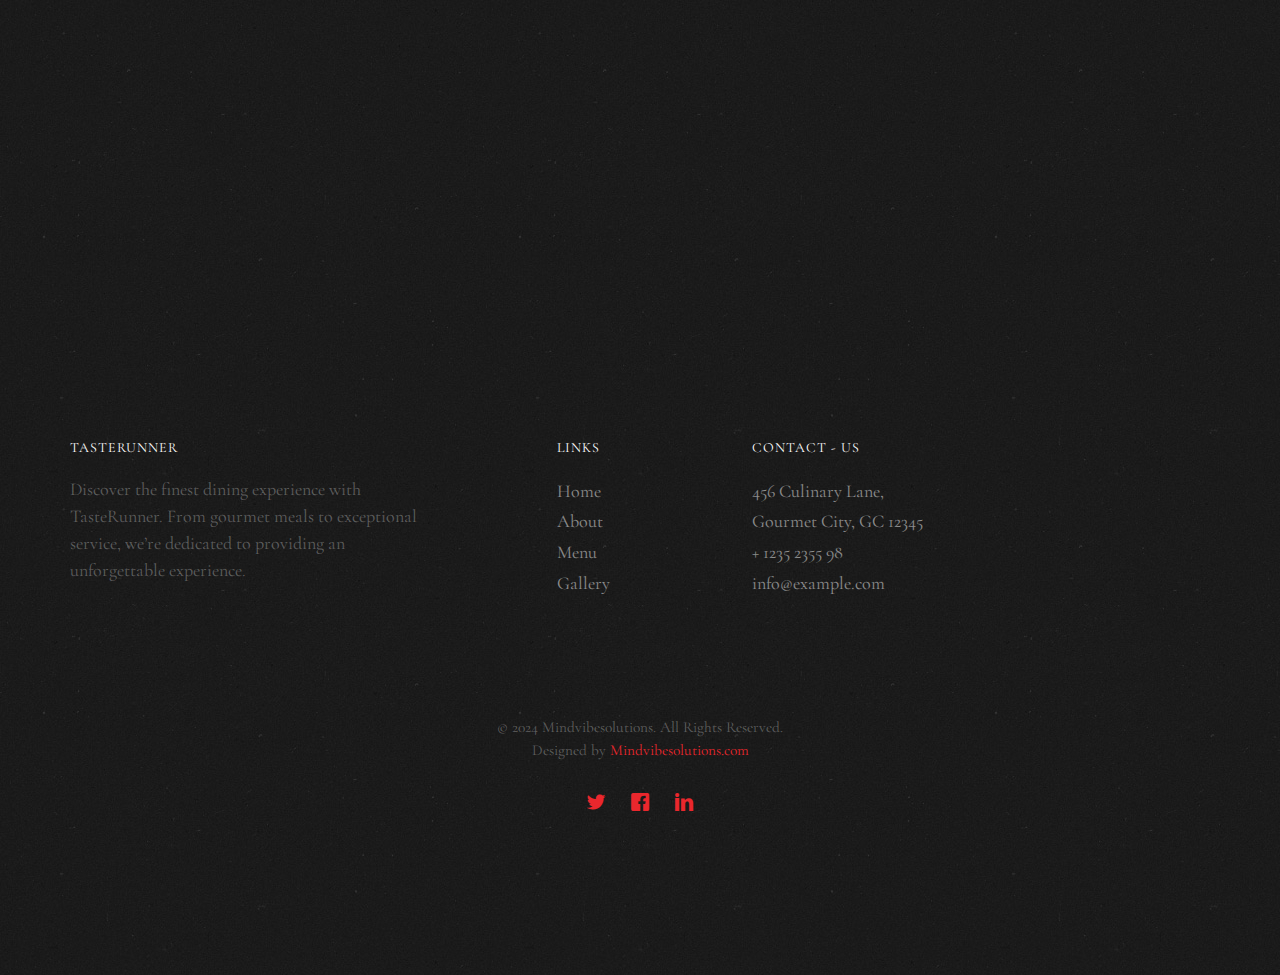
<file: reservation.html>
<!DOCTYPE HTML>
<html>

<head>
	<meta charset="utf-8">
	<meta http-equiv="X-UA-Compatible" content="IE=edge">
	<title>TasteRunner - Reservation</title>
	<meta name="viewport" content="width=device-width, initial-scale=1">
	<meta name="description" content="Free HTML5 Website Template by freehtml5.co" />
	<meta name="keywords"
		content="free website templates, free html5, free template, free bootstrap, free website template, html5, css3, mobile first, responsive" />
	<meta name="author" content="freehtml5.co" />
	<meta property="og:title" content="" />
	<meta property="og:image" content="" />
	<meta property="og:url" content="" />
	<meta property="og:site_name" content="" />
	<meta property="og:description" content="" />
	<meta name="twitter:title" content="" />
	<meta name="twitter:image" content="" />
	<meta name="twitter:url" content="" />
	<meta name="twitter:card" content="" />

	<link href="https://fonts.googleapis.com/css?family=Cormorant+Garamond:300,300i,400,400i,500,600i,700"
		rel="stylesheet">
	<link href="https://fonts.googleapis.com/css?family=Satisfy" rel="stylesheet">

	<!-- Animate.css -->
	<link rel="stylesheet" href="css/animate.css">
	<!-- Icomoon Icon Fonts-->
	<link rel="stylesheet" href="css/icomoon.css">
	<!-- Bootstrap  -->
	<link rel="stylesheet" href="css/bootstrap.css">

	<!-- Flexslider  -->
	<link rel="stylesheet" href="css/flexslider.css">
	<!-- Date Time -->
	<link rel="stylesheet" href="css/bootstrap-datetimepicker.min.css">

	<!-- Theme style  -->
	<link rel="stylesheet" href="css/style.css">

	<!-- Modernizr JS -->
	<script src="js/modernizr-2.6.2.min.js"></script>

</head>

<body>

	<div class="fh5co-loader"></div>

	<div id="page">

		<!-- Navbar -->
		<nav class="fh5co-nav" role="navigation">
			<!-- <div class="top-menu"> -->
			<div class="container">
				<div class="row">
					<div class="col-xs-12 text-center logo-wrap">
						<div id="fh5co-logo"><a href="index.html">TasteRunner<span>.</span></a></div>
					</div>
					<div class="col-xs-12 text-center menu-1 menu-wrap">
						<ul>
							<li><a href="index.html">Home</a></li>
							<li><a href="menu.html">Menu</a></li>
							<li class="has-dropdown">
								<a href="gallery.html">Gallery</a>
							</li>
							<li class="active"><a href="reservation.html">Reservation</a></li>
							<li><a href="about.html">About</a></li>
							<li><a href="contact.html">Contact</a></li>
						</ul>
					</div>
				</div>

			</div>
			<!-- </div> -->
		</nav>

		<!--- Header -->
		<header id="fh5co-header" class="fh5co-cover js-fullheight" role="banner"
			style="background-image: url(images/About.webp);" data-stellar-background-ratio="0.5">
			<div class="overlay"></div>
			<div class="container">
				<div class="row">
					<div class="col-md-12 text-center">
						<div class="display-t js-fullheight">
							<div class="display-tc js-fullheight animate-box" data-animate-effect="fadeIn">
								<h1>The Finest Coffee & Dining Experience <em>in</em> Town</h1>
							</div>
						</div>
					</div>
				</div>
			</div>
		</header>

		<!--- Reserve A Table -->
		<div id="fh5co-reservation-form" class="fh5co-section">
			<div class="container">
				<div class="row">
					<div class="col-md-12 fh5co-heading animate-box">
						<h2>Reservation</h2>
						<div class="row">
							<div class="col-md-6">
								<p>At TasteRunner, we’re excited to welcome you for a delightful dining experience.
									Reserving a table with us is simple and ensures you have a spot ready to enjoy our
									exceptional food and service. Here’s how to make your reservation:</p>
							</div>
						</div>
					</div>

					<div class="col-md-6 col-md-push-6 col-sm-6 col-sm-push-6">
						<form action="#" id="form-wrap">
							<div class="row form-group">
								<div class="col-md-12">
									<label for="name">Your Name</label>
									<input type="text" class="form-control" id="name">
								</div>
							</div>
							<div class="row form-group">
								<div class="col-md-12">
									<label for="many">How Many People</label>
									<select name="many" id="many" class="form-control custom_select">
										<option value="#">1</option>
										<option value="#">2</option>
										<option value="#">3</option>
										<option value="#">4+</option>
									</select>
								</div>
							</div>
							<div class="row form-group">
								<div class="col-md-12">
									<label for="taskdatetime">When</label>
									<input type="text" name="task-datetime" id="taskdatetime" class="form-control" />
								</div>
							</div>
							<div class="row form-group">
								<div class="col-md-12">
									<input type="submit" class="btn btn-primary btn-outline btn-lg"
										value="Reserve Table">
								</div>
							</div>

						</form>
					</div>


				</div>
			</div>
		</div>

		<!--- Testimonials -->
		<div id="fh5co-featured-testimony" class="fh5co-section">
			<div class="container">
				<div class="row">
					<div class="col-md-12 fh5co-heading animate-box">
						<h2>What Our Customers Are Saying</h2>
						<div class="row">
							<div class="col-md-6">
								<p>At TasteRunner, we take pride in delivering exceptional food and service. But don’t
									just take our word for it—here’s what our satisfied customers have to say:</p>
							</div>
						</div>
					</div>

					<div class="col-md-5 animate-box img-to-responsive animate-box" data-animate-effect="fadeInLeft">
						<img src="images/testi.webp" alt="">
					</div>
					<div class="col-md-7 animate-box" data-animate-effect="fadeInRight">
						<blockquote>
							<p> &ldquo;TasteRunner has completely changed my dining experience. The food is always
								fresh, the delivery is prompt, and the variety of choices keeps me coming back. My go-to
								for any meal! &rdquo;</p>
							<p class="author"><cite>&mdash; Emma R</cite></p>
						</blockquote>
					</div>
				</div>
			</div>
		</div>



		<!-- Reserve A Table -->
		<div id="fh5co-started" class="fh5co-section animate-box" style="background-image: url(images/About.webp);"
			data-stellar-background-ratio="0.5">
			<div class="overlay"></div>
			<div class="container">
				<div class="row animate-box">
					<div class="col-md-8 col-md-offset-2 text-center fh5co-heading">
						<h2>Reserve a Table</h2>
						<p>Ready to experience the best of TasteRunner’s exceptional dining? Secure your spot today and
							enjoy a delightful meal in a welcoming atmosphere. Our booking process is simple and ensures
							you have a reserved table waiting for you. Here’s how to book:</p>
						<p><a href="reservation.html" class="btn btn-primary btn-outline">Reserve Now</a></p>
					</div>
				</div>
			</div>
		</div>

		<!-- FOOTER START -->
		<footer id="fh5co-footer" role="contentinfo" class="fh5co-section">
			<div class="container">
				<div class="row row-pb-md">
					<div class="col-md-4 fh5co-widget">
						<h4>TasteRunner</h4>
						<p>Discover the finest dining experience with TasteRunner. From gourmet meals to exceptional
							service, we’re dedicated to providing an unforgettable experience.</p>
					</div>
					<div class="col-md-2 col-md-push-1 fh5co-widget">
						<h4>Links</h4>
						<ul class="fh5co-footer-links">
							<li><a href="#">Home</a></li>
							<li><a href="#">About</a></li>
							<li><a href="#">Menu</a></li>
							<li><a href="#">Gallery</a></li>
						</ul>
					</div>

					<div class="col-md-6 col-md-push-1 fh5co-widget">
						<h4>Contact - us</h4>
						<ul class="fh5co-footer-links">
							<li>456 Culinary Lane, <br>Gourmet City, GC 12345</li>
							<li><a href="tel://1234567920">+ 1235 2355 98</a></li>
							<li><a href="mailto:info@example.com">info@example.com</a></li>
						</ul>
					</div>

				</div>

				<div class="row copyright">
					<div class="col-md-12 text-center">
						<p>
							<small class="block">&copy; 2024 Mindvibesolutions. All Rights Reserved.</small>
							<small class="block">Designed by <a href="https://mindvibesolutions.com/"
									target="_blank">Mindvibesolutions.com</a>
						</p>
						<p>
						<ul class="fh5co-social-icons">
							<li><a href="#"><i class="icon-twitter2"></i></a></li>
							<li><a href="#"><i class="icon-facebook2"></i></a></li>
							<li><a href="#"><i class="icon-linkedin2"></i></a></li>
						</ul>
						</p>
					</div>
				</div>

			</div>
		</footer>
		
	</div>

	<div class="gototop js-top">
		<a href="#" class="js-gotop"><i class="icon-arrow-up22"></i></a>
	</div>

	<!-- jQuery -->
	<script src="js/jquery.min.js"></script>
	<!-- jQuery Easing -->
	<script src="js/jquery.easing.1.3.js"></script>
	<!-- Bootstrap -->
	<script src="js/bootstrap.min.js"></script>
	<!-- Waypoints -->
	<script src="js/jquery.waypoints.min.js"></script>
	<!-- Waypoints -->
	<script src="js/jquery.stellar.min.js"></script>
	<!-- Flexslider -->
	<script src="js/jquery.flexslider-min.js"></script>

	<!-- Date Time -->
	<script src="js/moment.min.js"></script>
	<script src="js/bootstrap-datetimepicker.js"></script>


	<!-- Main -->
	<script src="js/main.js"></script>

</body>

</html>
</file>
<file: css/icomoon.css>
@font-face {
    font-family: 'icomoon';
    src:    url('fonts/icomoon.eot?1oniuf');
    src:    url('fonts/icomoon.eot?1oniuf#iefix') format('embedded-opentype'),
        url('fonts/icomoon.ttf?1oniuf') format('truetype'),
        url('fonts/icomoon.woff?1oniuf') format('woff'),
        url('fonts/icomoon.svg?1oniuf#icomoon') format('svg');
    font-weight: normal;
    font-style: normal;
}

[class^="icon-"], [class*=" icon-"] {
    /* use !important to prevent issues with browser extensions that change fonts */
    font-family: 'icomoon' !important;
    speak: none;
    font-style: normal;
    font-weight: normal;
    font-variant: normal;
    text-transform: none;
    line-height: 1;

    /* Better Font Rendering =========== */
    -webkit-font-smoothing: antialiased;
    -moz-osx-font-smoothing: grayscale;
}

.icon-mobile:before {
    content: "\e000";
}
.icon-laptop:before {
    content: "\e001";
}
.icon-desktop:before {
    content: "\e002";
}
.icon-tablet:before {
    content: "\e003";
}
.icon-phone:before {
    content: "\e004";
}
.icon-document:before {
    content: "\e005";
}
.icon-documents:before {
    content: "\e006";
}
.icon-search:before {
    content: "\e007";
}
.icon-clipboard:before {
    content: "\e008";
}
.icon-newspaper:before {
    content: "\e009";
}
.icon-notebook:before {
    content: "\e00a";
}
.icon-book-open:before {
    content: "\e00b";
}
.icon-browser:before {
    content: "\e00c";
}
.icon-calendar:before {
    content: "\e00d";
}
.icon-presentation:before {
    content: "\e00e";
}
.icon-picture:before {
    content: "\e00f";
}
.icon-pictures:before {
    content: "\e010";
}
.icon-video:before {
    content: "\e011";
}
.icon-camera:before {
    content: "\e012";
}
.icon-printer:before {
    content: "\e013";
}
.icon-toolbox:before {
    content: "\e014";
}
.icon-briefcase:before {
    content: "\e015";
}
.icon-wallet:before {
    content: "\e016";
}
.icon-gift:before {
    content: "\e017";
}
.icon-bargraph:before {
    content: "\e018";
}
.icon-grid:before {
    content: "\e019";
}
.icon-expand:before {
    content: "\e01a";
}
.icon-focus:before {
    content: "\e01b";
}
.icon-edit:before {
    content: "\e01c";
}
.icon-adjustments:before {
    content: "\e01d";
}
.icon-ribbon:before {
    content: "\e01e";
}
.icon-hourglass:before {
    content: "\e01f";
}
.icon-lock:before {
    content: "\e020";
}
.icon-megaphone:before {
    content: "\e021";
}
.icon-shield:before {
    content: "\e022";
}
.icon-trophy:before {
    content: "\e023";
}
.icon-flag:before {
    content: "\e024";
}
.icon-map:before {
    content: "\e025";
}
.icon-puzzle:before {
    content: "\e026";
}
.icon-basket:before {
    content: "\e027";
}
.icon-envelope:before {
    content: "\e028";
}
.icon-streetsign:before {
    content: "\e029";
}
.icon-telescope:before {
    content: "\e02a";
}
.icon-gears:before {
    content: "\e02b";
}
.icon-key:before {
    content: "\e02c";
}
.icon-paperclip:before {
    content: "\e02d";
}
.icon-attachment:before {
    content: "\e02e";
}
.icon-pricetags:before {
    content: "\e02f";
}
.icon-lightbulb:before {
    content: "\e030";
}
.icon-layers:before {
    content: "\e031";
}
.icon-pencil:before {
    content: "\e032";
}
.icon-tools:before {
    content: "\e033";
}
.icon-tools-2:before {
    content: "\e034";
}
.icon-scissors:before {
    content: "\e035";
}
.icon-paintbrush:before {
    content: "\e036";
}
.icon-magnifying-glass:before {
    content: "\e037";
}
.icon-circle-compass:before {
    content: "\e038";
}
.icon-linegraph:before {
    content: "\e039";
}
.icon-mic:before {
    content: "\e03a";
}
.icon-strategy:before {
    content: "\e03b";
}
.icon-beaker:before {
    content: "\e03c";
}
.icon-caution:before {
    content: "\e03d";
}
.icon-recycle:before {
    content: "\e03e";
}
.icon-anchor:before {
    content: "\e03f";
}
.icon-profile-male:before {
    content: "\e040";
}
.icon-profile-female:before {
    content: "\e041";
}
.icon-bike:before {
    content: "\e042";
}
.icon-wine:before {
    content: "\e043";
}
.icon-hotairballoon:before {
    content: "\e044";
}
.icon-globe:before {
    content: "\e045";
}
.icon-genius:before {
    content: "\e046";
}
.icon-map-pin:before {
    content: "\e047";
}
.icon-dial:before {
    content: "\e048";
}
.icon-chat:before {
    content: "\e049";
}
.icon-heart:before {
    content: "\e04a";
}
.icon-cloud:before {
    content: "\e04b";
}
.icon-upload:before {
    content: "\e04c";
}
.icon-download:before {
    content: "\e04d";
}
.icon-target:before {
    content: "\e04e";
}
.icon-hazardous:before {
    content: "\e04f";
}
.icon-piechart:before {
    content: "\e050";
}
.icon-speedometer:before {
    content: "\e051";
}
.icon-global:before {
    content: "\e052";
}
.icon-compass:before {
    content: "\e053";
}
.icon-lifesaver:before {
    content: "\e054";
}
.icon-clock:before {
    content: "\e055";
}
.icon-aperture:before {
    content: "\e056";
}
.icon-quote:before {
    content: "\e057";
}
.icon-scope:before {
    content: "\e058";
}
.icon-alarmclock:before {
    content: "\e059";
}
.icon-refresh:before {
    content: "\e05a";
}
.icon-happy:before {
    content: "\e05b";
}
.icon-sad:before {
    content: "\e05c";
}
.icon-facebook:before {
    content: "\e05d";
}
.icon-twitter:before {
    content: "\e05e";
}
.icon-googleplus:before {
    content: "\e05f";
}
.icon-rss:before {
    content: "\e060";
}
.icon-tumblr:before {
    content: "\e061";
}
.icon-linkedin:before {
    content: "\e062";
}
.icon-dribbble:before {
    content: "\e063";
}
.icon-box2:before {
    content: "\ea82";
}
.icon-write:before {
    content: "\ea83";
}
.icon-clock2:before {
    content: "\ea84";
}
.icon-reply2:before {
    content: "\ea85";
}
.icon-reply-all2:before {
    content: "\ea86";
}
.icon-forward2:before {
    content: "\ea87";
}
.icon-flag2:before {
    content: "\ea88";
}
.icon-search2:before {
    content: "\ea89";
}
.icon-trash2:before {
    content: "\ea8a";
}
.icon-envelope2:before {
    content: "\ea8b";
}
.icon-bubble:before {
    content: "\ea8c";
}
.icon-bubbles:before {
    content: "\ea8d";
}
.icon-user2:before {
    content: "\ea8e";
}
.icon-users2:before {
    content: "\ea8f";
}
.icon-cloud2:before {
    content: "\ea90";
}
.icon-download2:before {
    content: "\ea91";
}
.icon-upload2:before {
    content: "\ea92";
}
.icon-rain:before {
    content: "\ea93";
}
.icon-sun:before {
    content: "\ea94";
}
.icon-moon2:before {
    content: "\ea95";
}
.icon-bell2:before {
    content: "\ea96";
}
.icon-folder2:before {
    content: "\ea97";
}
.icon-pin2:before {
    content: "\ea98";
}
.icon-sound2:before {
    content: "\ea99";
}
.icon-microphone:before {
    content: "\ea9a";
}
.icon-camera2:before {
    content: "\ea9b";
}
.icon-image2:before {
    content: "\ea9c";
}
.icon-cog2:before {
    content: "\ea9d";
}
.icon-calendar2:before {
    content: "\ea9e";
}
.icon-book2:before {
    content: "\ea9f";
}
.icon-map-marker:before {
    content: "\eaa0";
}
.icon-store:before {
    content: "\eaa1";
}
.icon-support:before {
    content: "\eaa2";
}
.icon-tag2:before {
    content: "\eaa3";
}
.icon-heart2:before {
    content: "\eaa4";
}
.icon-video-camera:before {
    content: "\eaa5";
}
.icon-trophy2:before {
    content: "\eaa6";
}
.icon-cart:before {
    content: "\eaa7";
}
.icon-eye2:before {
    content: "\eaa8";
}
.icon-cancel:before {
    content: "\eaa9";
}
.icon-chart:before {
    content: "\eaaa";
}
.icon-target2:before {
    content: "\eaab";
}
.icon-printer2:before {
    content: "\eaac";
}
.icon-location2:before {
    content: "\eaad";
}
.icon-bookmark2:before {
    content: "\eaae";
}
.icon-monitor:before {
    content: "\eaaf";
}
.icon-cross2:before {
    content: "\eab0";
}
.icon-plus2:before {
    content: "\eab1";
}
.icon-left:before {
    content: "\eab2";
}
.icon-up:before {
    content: "\eab3";
}
.icon-browser2:before {
    content: "\eab4";
}
.icon-windows:before {
    content: "\eab5";
}
.icon-switch2:before {
    content: "\eab6";
}
.icon-dashboard:before {
    content: "\eab7";
}
.icon-play:before {
    content: "\eab8";
}
.icon-fast-forward:before {
    content: "\eab9";
}
.icon-next:before {
    content: "\eaba";
}
.icon-refresh2:before {
    content: "\eabb";
}
.icon-film:before {
    content: "\eabc";
}
.icon-home2:before {
    content: "\eabd";
}
.icon-add-to-list:before {
    content: "\e901";
}
.icon-classic-computer:before {
    content: "\e902";
}
.icon-controller-fast-backward:before {
    content: "\e903";
}
.icon-creative-commons-attribution:before {
    content: "\e904";
}
.icon-creative-commons-noderivs:before {
    content: "\e905";
}
.icon-creative-commons-noncommercial-eu:before {
    content: "\e906";
}
.icon-creative-commons-noncommercial-us:before {
    content: "\e907";
}
.icon-creative-commons-public-domain:before {
    content: "\e908";
}
.icon-creative-commons-remix:before {
    content: "\e909";
}
.icon-creative-commons-share:before {
    content: "\e90a";
}
.icon-creative-commons-sharealike:before {
    content: "\e90b";
}
.icon-creative-commons:before {
    content: "\e90c";
}
.icon-document-landscape:before {
    content: "\e90d";
}
.icon-remove-user:before {
    content: "\e90e";
}
.icon-warning:before {
    content: "\e90f";
}
.icon-arrow-bold-down:before {
    content: "\e910";
}
.icon-arrow-bold-left:before {
    content: "\e911";
}
.icon-arrow-bold-right:before {
    content: "\e912";
}
.icon-arrow-bold-up:before {
    content: "\e913";
}
.icon-arrow-down:before {
    content: "\e914";
}
.icon-arrow-left:before {
    content: "\e915";
}
.icon-arrow-long-down:before {
    content: "\e916";
}
.icon-arrow-long-left:before {
    content: "\e917";
}
.icon-arrow-long-right:before {
    content: "\e918";
}
.icon-arrow-long-up:before {
    content: "\e919";
}
.icon-arrow-right:before {
    content: "\e91a";
}
.icon-arrow-up:before {
    content: "\e91b";
}
.icon-arrow-with-circle-down:before {
    content: "\e91c";
}
.icon-arrow-with-circle-left:before {
    content: "\e91d";
}
.icon-arrow-with-circle-right:before {
    content: "\e91e";
}
.icon-arrow-with-circle-up:before {
    content: "\e91f";
}
.icon-bookmark:before {
    content: "\e920";
}
.icon-bookmarks:before {
    content: "\e921";
}
.icon-chevron-down:before {
    content: "\e922";
}
.icon-chevron-left:before {
    content: "\e923";
}
.icon-chevron-right:before {
    content: "\e924";
}
.icon-chevron-small-down:before {
    content: "\e925";
}
.icon-chevron-small-left:before {
    content: "\e926";
}
.icon-chevron-small-right:before {
    content: "\e927";
}
.icon-chevron-small-up:before {
    content: "\e928";
}
.icon-chevron-thin-down:before {
    content: "\e929";
}
.icon-chevron-thin-left:before {
    content: "\e92a";
}
.icon-chevron-thin-right:before {
    content: "\e92b";
}
.icon-chevron-thin-up:before {
    content: "\e92c";
}
.icon-chevron-up:before {
    content: "\e92d";
}
.icon-chevron-with-circle-down:before {
    content: "\e92e";
}
.icon-chevron-with-circle-left:before {
    content: "\e92f";
}
.icon-chevron-with-circle-right:before {
    content: "\e930";
}
.icon-chevron-with-circle-up:before {
    content: "\e931";
}
.icon-cloud3:before {
    content: "\e932";
}
.icon-controller-fast-forward:before {
    content: "\e933";
}
.icon-controller-jump-to-start:before {
    content: "\e934";
}
.icon-controller-next:before {
    content: "\e935";
}
.icon-controller-paus:before {
    content: "\e936";
}
.icon-controller-play:before {
    content: "\e937";
}
.icon-controller-record:before {
    content: "\e938";
}
.icon-controller-stop:before {
    content: "\e939";
}
.icon-controller-volume:before {
    content: "\e93a";
}
.icon-dot-single:before {
    content: "\e93b";
}
.icon-dots-three-horizontal:before {
    content: "\e93c";
}
.icon-dots-three-vertical:before {
    content: "\e93d";
}
.icon-dots-two-horizontal:before {
    content: "\e93e";
}
.icon-dots-two-vertical:before {
    content: "\e93f";
}
.icon-download3:before {
    content: "\e940";
}
.icon-emoji-flirt:before {
    content: "\e941";
}
.icon-flow-branch:before {
    content: "\e942";
}
.icon-flow-cascade:before {
    content: "\e943";
}
.icon-flow-line:before {
    content: "\e944";
}
.icon-flow-parallel:before {
    content: "\e945";
}
.icon-flow-tree:before {
    content: "\e946";
}
.icon-install:before {
    content: "\e947";
}
.icon-layers2:before {
    content: "\e948";
}
.icon-open-book:before {
    content: "\e949";
}
.icon-resize-100:before {
    content: "\e94a";
}
.icon-resize-full-screen:before {
    content: "\e94b";
}
.icon-save:before {
    content: "\e94c";
}
.icon-select-arrows:before {
    content: "\e94d";
}
.icon-sound-mute:before {
    content: "\e94e";
}
.icon-sound:before {
    content: "\e94f";
}
.icon-trash:before {
    content: "\e950";
}
.icon-triangle-down:before {
    content: "\e951";
}
.icon-triangle-left:before {
    content: "\e952";
}
.icon-triangle-right:before {
    content: "\e953";
}
.icon-triangle-up:before {
    content: "\e954";
}
.icon-uninstall:before {
    content: "\e955";
}
.icon-upload-to-cloud:before {
    content: "\e956";
}
.icon-upload3:before {
    content: "\e957";
}
.icon-add-user:before {
    content: "\e958";
}
.icon-address:before {
    content: "\e959";
}
.icon-adjust:before {
    content: "\e95a";
}
.icon-air:before {
    content: "\e95b";
}
.icon-aircraft-landing:before {
    content: "\e95c";
}
.icon-aircraft-take-off:before {
    content: "\e95d";
}
.icon-aircraft:before {
    content: "\e95e";
}
.icon-align-bottom:before {
    content: "\e95f";
}
.icon-align-horizontal-middle:before {
    content: "\e960";
}
.icon-align-left:before {
    content: "\e961";
}
.icon-align-right:before {
    content: "\e962";
}
.icon-align-top:before {
    content: "\e963";
}
.icon-align-vertical-middle:before {
    content: "\e964";
}
.icon-archive:before {
    content: "\e965";
}
.icon-area-graph:before {
    content: "\e966";
}
.icon-attachment2:before {
    content: "\e967";
}
.icon-awareness-ribbon:before {
    content: "\e968";
}
.icon-back-in-time:before {
    content: "\e969";
}
.icon-back:before {
    content: "\e96a";
}
.icon-bar-graph:before {
    content: "\e96b";
}
.icon-battery:before {
    content: "\e96c";
}
.icon-beamed-note:before {
    content: "\e96d";
}
.icon-bell:before {
    content: "\e96e";
}
.icon-blackboard:before {
    content: "\e96f";
}
.icon-block:before {
    content: "\e970";
}
.icon-book:before {
    content: "\e971";
}
.icon-bowl:before {
    content: "\e972";
}
.icon-box:before {
    content: "\e973";
}
.icon-briefcase2:before {
    content: "\e974";
}
.icon-browser3:before {
    content: "\e975";
}
.icon-brush:before {
    content: "\e976";
}
.icon-bucket:before {
    content: "\e977";
}
.icon-cake:before {
    content: "\e978";
}
.icon-calculator:before {
    content: "\e979";
}
.icon-calendar3:before {
    content: "\e97a";
}
.icon-camera3:before {
    content: "\e97b";
}
.icon-ccw:before {
    content: "\e97c";
}
.icon-chat2:before {
    content: "\e97d";
}
.icon-check:before {
    content: "\e97e";
}
.icon-circle-with-cross:before {
    content: "\e97f";
}
.icon-circle-with-minus:before {
    content: "\e980";
}
.icon-circle-with-plus:before {
    content: "\e981";
}
.icon-circle:before {
    content: "\e982";
}
.icon-circular-graph:before {
    content: "\e983";
}
.icon-clapperboard:before {
    content: "\e984";
}
.icon-clipboard2:before {
    content: "\e985";
}
.icon-clock3:before {
    content: "\e986";
}
.icon-code:before {
    content: "\e987";
}
.icon-cog:before {
    content: "\e988";
}
.icon-colours:before {
    content: "\e989";
}
.icon-compass2:before {
    content: "\e98a";
}
.icon-copy:before {
    content: "\e98b";
}
.icon-credit-card:before {
    content: "\e98c";
}
.icon-credit:before {
    content: "\e98d";
}
.icon-cross:before {
    content: "\e98e";
}
.icon-cup:before {
    content: "\e98f";
}
.icon-cw:before {
    content: "\e990";
}
.icon-cycle:before {
    content: "\e991";
}
.icon-database:before {
    content: "\e992";
}
.icon-dial-pad:before {
    content: "\e993";
}
.icon-direction:before {
    content: "\e994";
}
.icon-document2:before {
    content: "\e995";
}
.icon-documents2:before {
    content: "\e996";
}
.icon-drink:before {
    content: "\e997";
}
.icon-drive:before {
    content: "\e998";
}
.icon-drop:before {
    content: "\e999";
}
.icon-edit2:before {
    content: "\e99a";
}
.icon-email:before {
    content: "\e99b";
}
.icon-emoji-happy:before {
    content: "\e99c";
}
.icon-emoji-neutral:before {
    content: "\e99d";
}
.icon-emoji-sad:before {
    content: "\e99e";
}
.icon-erase:before {
    content: "\e99f";
}
.icon-eraser:before {
    content: "\e9a0";
}
.icon-export:before {
    content: "\e9a1";
}
.icon-eye:before {
    content: "\e9a2";
}
.icon-feather:before {
    content: "\e9a3";
}
.icon-flag3:before {
    content: "\e9a4";
}
.icon-flash:before {
    content: "\e9a5";
}
.icon-flashlight:before {
    content: "\e9a6";
}
.icon-flat-brush:before {
    content: "\e9a7";
}
.icon-folder-images:before {
    content: "\e9a8";
}
.icon-folder-music:before {
    content: "\e9a9";
}
.icon-folder-video:before {
    content: "\e9aa";
}
.icon-folder:before {
    content: "\e9ab";
}
.icon-forward:before {
    content: "\e9ac";
}
.icon-funnel:before {
    content: "\e9ad";
}
.icon-game-controller:before {
    content: "\e9ae";
}
.icon-gauge:before {
    content: "\e9af";
}
.icon-globe2:before {
    content: "\e9b0";
}
.icon-graduation-cap:before {
    content: "\e9b1";
}
.icon-grid2:before {
    content: "\e9b2";
}
.icon-hair-cross:before {
    content: "\e9b3";
}
.icon-hand:before {
    content: "\e9b4";
}
.icon-heart-outlined:before {
    content: "\e9b5";
}
.icon-heart3:before {
    content: "\e9b6";
}
.icon-help-with-circle:before {
    content: "\e9b7";
}
.icon-help:before {
    content: "\e9b8";
}
.icon-home:before {
    content: "\e9b9";
}
.icon-hour-glass:before {
    content: "\e9ba";
}
.icon-image-inverted:before {
    content: "\e9bb";
}
.icon-image:before {
    content: "\e9bc";
}
.icon-images:before {
    content: "\e9bd";
}
.icon-inbox:before {
    content: "\e9be";
}
.icon-infinity:before {
    content: "\e9bf";
}
.icon-info-with-circle:before {
    content: "\e9c0";
}
.icon-info:before {
    content: "\e9c1";
}
.icon-key2:before {
    content: "\e9c2";
}
.icon-keyboard:before {
    content: "\e9c3";
}
.icon-lab-flask:before {
    content: "\e9c4";
}
.icon-landline:before {
    content: "\e9c5";
}
.icon-language:before {
    content: "\e9c6";
}
.icon-laptop2:before {
    content: "\e9c7";
}
.icon-leaf:before {
    content: "\e9c8";
}
.icon-level-down:before {
    content: "\e9c9";
}
.icon-level-up:before {
    content: "\e9ca";
}
.icon-lifebuoy:before {
    content: "\e9cb";
}
.icon-light-bulb:before {
    content: "\e9cc";
}
.icon-light-down:before {
    content: "\e9cd";
}
.icon-light-up:before {
    content: "\e9ce";
}
.icon-line-graph:before {
    content: "\e9cf";
}
.icon-link:before {
    content: "\e9d0";
}
.icon-list:before {
    content: "\e9d1";
}
.icon-location-pin:before {
    content: "\e9d2";
}
.icon-location:before {
    content: "\e9d3";
}
.icon-lock-open:before {
    content: "\e9d4";
}
.icon-lock2:before {
    content: "\e9d5";
}
.icon-log-out:before {
    content: "\e9d6";
}
.icon-login:before {
    content: "\e9d7";
}
.icon-loop:before {
    content: "\e9d8";
}
.icon-magnet:before {
    content: "\e9d9";
}
.icon-magnifying-glass2:before {
    content: "\e9da";
}
.icon-mail:before {
    content: "\e9db";
}
.icon-man:before {
    content: "\e9dc";
}
.icon-map2:before {
    content: "\e9dd";
}
.icon-mask:before {
    content: "\e9de";
}
.icon-medal:before {
    content: "\e9df";
}
.icon-megaphone2:before {
    content: "\e9e0";
}
.icon-menu:before {
    content: "\e9e1";
}
.icon-message:before {
    content: "\e9e2";
}
.icon-mic2:before {
    content: "\e9e3";
}
.icon-minus:before {
    content: "\e9e4";
}
.icon-mobile2:before {
    content: "\e9e5";
}
.icon-modern-mic:before {
    content: "\e9e6";
}
.icon-moon:before {
    content: "\e9e7";
}
.icon-mouse:before {
    content: "\e9e8";
}
.icon-music:before {
    content: "\e9e9";
}
.icon-network:before {
    content: "\e9ea";
}
.icon-new-message:before {
    content: "\e9eb";
}
.icon-new:before {
    content: "\e9ec";
}
.icon-news:before {
    content: "\e9ed";
}
.icon-note:before {
    content: "\e9ee";
}
.icon-notification:before {
    content: "\e9ef";
}
.icon-old-mobile:before {
    content: "\e9f0";
}
.icon-old-phone:before {
    content: "\e9f1";
}
.icon-palette:before {
    content: "\e9f2";
}
.icon-paper-plane:before {
    content: "\e9f3";
}
.icon-pencil2:before {
    content: "\e9f4";
}
.icon-phone2:before {
    content: "\e9f5";
}
.icon-pie-chart:before {
    content: "\e9f6";
}
.icon-pin:before {
    content: "\e9f7";
}
.icon-plus:before {
    content: "\e9f8";
}
.icon-popup:before {
    content: "\e9f9";
}
.icon-power-plug:before {
    content: "\e9fa";
}
.icon-price-ribbon:before {
    content: "\e9fb";
}
.icon-price-tag:before {
    content: "\e9fc";
}
.icon-print:before {
    content: "\e9fd";
}
.icon-progress-empty:before {
    content: "\e9fe";
}
.icon-progress-full:before {
    content: "\e9ff";
}
.icon-progress-one:before {
    content: "\ea00";
}
.icon-progress-two:before {
    content: "\ea01";
}
.icon-publish:before {
    content: "\ea02";
}
.icon-quote2:before {
    content: "\ea03";
}
.icon-radio:before {
    content: "\ea04";
}
.icon-reply-all:before {
    content: "\ea05";
}
.icon-reply:before {
    content: "\ea06";
}
.icon-retweet:before {
    content: "\ea07";
}
.icon-rocket:before {
    content: "\ea08";
}
.icon-round-brush:before {
    content: "\ea09";
}
.icon-rss2:before {
    content: "\ea0a";
}
.icon-ruler:before {
    content: "\ea0b";
}
.icon-scissors2:before {
    content: "\ea0c";
}
.icon-share-alternitive:before {
    content: "\ea0d";
}
.icon-share:before {
    content: "\ea0e";
}
.icon-shareable:before {
    content: "\ea0f";
}
.icon-shield2:before {
    content: "\ea10";
}
.icon-shop:before {
    content: "\ea11";
}
.icon-shopping-bag:before {
    content: "\ea12";
}
.icon-shopping-basket:before {
    content: "\ea13";
}
.icon-shopping-cart:before {
    content: "\ea14";
}
.icon-shuffle:before {
    content: "\ea15";
}
.icon-signal:before {
    content: "\ea16";
}
.icon-sound-mix:before {
    content: "\ea17";
}
.icon-sports-club:before {
    content: "\ea18";
}
.icon-spreadsheet:before {
    content: "\ea19";
}
.icon-squared-cross:before {
    content: "\ea1a";
}
.icon-squared-minus:before {
    content: "\ea1b";
}
.icon-squared-plus:before {
    content: "\ea1c";
}
.icon-star-outlined:before {
    content: "\ea1d";
}
.icon-star:before {
    content: "\ea1e";
}
.icon-stopwatch:before {
    content: "\ea1f";
}
.icon-suitcase:before {
    content: "\ea20";
}
.icon-swap:before {
    content: "\ea21";
}
.icon-sweden:before {
    content: "\ea22";
}
.icon-switch:before {
    content: "\ea23";
}
.icon-tablet2:before {
    content: "\ea24";
}
.icon-tag:before {
    content: "\ea25";
}
.icon-text-document-inverted:before {
    content: "\ea26";
}
.icon-text-document:before {
    content: "\ea27";
}
.icon-text:before {
    content: "\ea28";
}
.icon-thermometer:before {
    content: "\ea29";
}
.icon-thumbs-down:before {
    content: "\ea2a";
}
.icon-thumbs-up:before {
    content: "\ea2b";
}
.icon-thunder-cloud:before {
    content: "\ea2c";
}
.icon-ticket:before {
    content: "\ea2d";
}
.icon-time-slot:before {
    content: "\ea2e";
}
.icon-tools2:before {
    content: "\ea2f";
}
.icon-traffic-cone:before {
    content: "\ea30";
}
.icon-tree:before {
    content: "\ea31";
}
.icon-trophy3:before {
    content: "\ea32";
}
.icon-tv:before {
    content: "\ea33";
}
.icon-typing:before {
    content: "\ea34";
}
.icon-unread:before {
    content: "\ea35";
}
.icon-untag:before {
    content: "\ea36";
}
.icon-user:before {
    content: "\ea37";
}
.icon-users:before {
    content: "\ea38";
}
.icon-v-card:before {
    content: "\ea39";
}
.icon-video2:before {
    content: "\ea3a";
}
.icon-vinyl:before {
    content: "\ea3b";
}
.icon-voicemail:before {
    content: "\ea3c";
}
.icon-wallet2:before {
    content: "\ea3d";
}
.icon-water:before {
    content: "\ea3e";
}
.icon-500px-with-circle:before {
    content: "\ea3f";
}
.icon-500px:before {
    content: "\ea40";
}
.icon-basecamp:before {
    content: "\ea41";
}
.icon-behance:before {
    content: "\ea42";
}
.icon-creative-cloud:before {
    content: "\ea43";
}
.icon-dropbox:before {
    content: "\ea44";
}
.icon-evernote:before {
    content: "\ea45";
}
.icon-flattr:before {
    content: "\ea46";
}
.icon-foursquare:before {
    content: "\ea47";
}
.icon-google-drive:before {
    content: "\ea48";
}
.icon-google-hangouts:before {
    content: "\ea49";
}
.icon-grooveshark:before {
    content: "\ea4a";
}
.icon-icloud:before {
    content: "\ea4b";
}
.icon-mixi:before {
    content: "\ea4c";
}
.icon-onedrive:before {
    content: "\ea4d";
}
.icon-paypal:before {
    content: "\ea4e";
}
.icon-picasa:before {
    content: "\ea4f";
}
.icon-qq:before {
    content: "\ea50";
}
.icon-rdio-with-circle:before {
    content: "\ea51";
}
.icon-renren:before {
    content: "\ea52";
}
.icon-scribd:before {
    content: "\ea53";
}
.icon-sina-weibo:before {
    content: "\ea54";
}
.icon-skype-with-circle:before {
    content: "\ea55";
}
.icon-skype:before {
    content: "\ea56";
}
.icon-slideshare:before {
    content: "\ea57";
}
.icon-smashing:before {
    content: "\ea58";
}
.icon-soundcloud:before {
    content: "\ea59";
}
.icon-spotify-with-circle:before {
    content: "\ea5a";
}
.icon-spotify:before {
    content: "\ea5b";
}
.icon-swarm:before {
    content: "\ea5c";
}
.icon-vine-with-circle:before {
    content: "\ea5d";
}
.icon-vine:before {
    content: "\ea5e";
}
.icon-vk-alternitive:before {
    content: "\ea5f";
}
.icon-vk-with-circle:before {
    content: "\ea60";
}
.icon-vk:before {
    content: "\ea61";
}
.icon-xing-with-circle:before {
    content: "\ea62";
}
.icon-xing:before {
    content: "\ea63";
}
.icon-yelp:before {
    content: "\ea64";
}
.icon-dribbble-with-circle:before {
    content: "\ea65";
}
.icon-dribbble2:before {
    content: "\ea66";
}
.icon-facebook-with-circle:before {
    content: "\ea67";
}
.icon-facebook2:before {
    content: "\ea68";
}
.icon-flickr-with-circle:before {
    content: "\ea69";
}
.icon-flickr:before {
    content: "\ea6a";
}
.icon-github-with-circle:before {
    content: "\ea6b";
}
.icon-github:before {
    content: "\ea6c";
}
.icon-google-with-circle:before {
    content: "\ea6d";
}
.icon-google:before {
    content: "\ea6e";
}
.icon-instagram-with-circle:before {
    content: "\ea6f";
}
.icon-instagram:before {
    content: "\ea70";
}
.icon-lastfm-with-circle:before {
    content: "\ea71";
}
.icon-lastfm:before {
    content: "\ea72";
}
.icon-linkedin-with-circle:before {
    content: "\ea73";
}
.icon-linkedin2:before {
    content: "\ea74";
}
.icon-pinterest-with-circle:before {
    content: "\ea75";
}
.icon-pinterest:before {
    content: "\ea76";
}
.icon-rdio:before {
    content: "\ea77";
}
.icon-stumbleupon-with-circle:before {
    content: "\ea78";
}
.icon-stumbleupon:before {
    content: "\ea79";
}
.icon-tumblr-with-circle:before {
    content: "\ea7a";
}
.icon-tumblr2:before {
    content: "\ea7b";
}
.icon-twitter-with-circle:before {
    content: "\ea7c";
}
.icon-twitter2:before {
    content: "\ea7d";
}
.icon-vimeo-with-circle:before {
    content: "\ea7e";
}
.icon-vimeo:before {
    content: "\ea7f";
}
.icon-youtube-with-circle:before {
    content: "\ea80";
}
.icon-youtube:before {
    content: "\ea81";
}
.icon-home3:before {
    content: "\eabe";
}
.icon-home22:before {
    content: "\eabf";
}
.icon-home32:before {
    content: "\eac0";
}
.icon-office:before {
    content: "\eac1";
}
.icon-newspaper2:before {
    content: "\eac2";
}
.icon-pencil3:before {
    content: "\eac3";
}
.icon-pencil22:before {
    content: "\eac4";
}
.icon-quill:before {
    content: "\eac5";
}
.icon-pen:before {
    content: "\eac6";
}
.icon-blog:before {
    content: "\eac7";
}
.icon-eyedropper:before {
    content: "\eac8";
}
.icon-droplet:before {
    content: "\eac9";
}
.icon-paint-format:before {
    content: "\eaca";
}
.icon-image3:before {
    content: "\eacb";
}
.icon-images2:before {
    content: "\eacc";
}
.icon-camera4:before {
    content: "\eacd";
}
.icon-headphones:before {
    content: "\eace";
}
.icon-music2:before {
    content: "\eacf";
}
.icon-play2:before {
    content: "\ead0";
}
.icon-film2:before {
    content: "\ead1";
}
.icon-video-camera2:before {
    content: "\ead2";
}
.icon-dice:before {
    content: "\ead3";
}
.icon-pacman:before {
    content: "\ead4";
}
.icon-spades:before {
    content: "\ead5";
}
.icon-clubs:before {
    content: "\ead6";
}
.icon-diamonds:before {
    content: "\ead7";
}
.icon-bullhorn:before {
    content: "\ead8";
}
.icon-connection:before {
    content: "\ead9";
}
.icon-podcast:before {
    content: "\eada";
}
.icon-feed:before {
    content: "\eadb";
}
.icon-mic3:before {
    content: "\eadc";
}
.icon-book3:before {
    content: "\eadd";
}
.icon-books:before {
    content: "\eade";
}
.icon-library:before {
    content: "\eadf";
}
.icon-file-text:before {
    content: "\eae0";
}
.icon-profile:before {
    content: "\eae1";
}
.icon-file-empty:before {
    content: "\eae2";
}
.icon-files-empty:before {
    content: "\eae3";
}
.icon-file-text2:before {
    content: "\eae4";
}
.icon-file-picture:before {
    content: "\eae5";
}
.icon-file-music:before {
    content: "\eae6";
}
.icon-file-play:before {
    content: "\eae7";
}
.icon-file-video:before {
    content: "\eae8";
}
.icon-file-zip:before {
    content: "\eae9";
}
.icon-copy2:before {
    content: "\eaea";
}
.icon-paste:before {
    content: "\eaeb";
}
.icon-stack:before {
    content: "\eaec";
}
.icon-folder3:before {
    content: "\eaed";
}
.icon-folder-open:before {
    content: "\eaee";
}
.icon-folder-plus:before {
    content: "\eaef";
}
.icon-folder-minus:before {
    content: "\eaf0";
}
.icon-folder-download:before {
    content: "\eaf1";
}
.icon-folder-upload:before {
    content: "\eaf2";
}
.icon-price-tag2:before {
    content: "\eaf3";
}
.icon-price-tags:before {
    content: "\eaf4";
}
.icon-barcode:before {
    content: "\eaf5";
}
.icon-qrcode:before {
    content: "\eaf6";
}
.icon-ticket2:before {
    content: "\eaf7";
}
.icon-cart2:before {
    content: "\eaf8";
}
.icon-coin-dollar:before {
    content: "\eaf9";
}
.icon-coin-euro:before {
    content: "\eafa";
}
.icon-coin-pound:before {
    content: "\eafb";
}
.icon-coin-yen:before {
    content: "\eafc";
}
.icon-credit-card2:before {
    content: "\eafd";
}
.icon-calculator2:before {
    content: "\eafe";
}
.icon-lifebuoy2:before {
    content: "\eaff";
}
.icon-phone3:before {
    content: "\eb00";
}
.icon-phone-hang-up:before {
    content: "\eb01";
}
.icon-address-book:before {
    content: "\eb02";
}
.icon-envelop:before {
    content: "\eb03";
}
.icon-pushpin:before {
    content: "\eb04";
}
.icon-location3:before {
    content: "\eb05";
}
.icon-location22:before {
    content: "\eb06";
}
.icon-compass3:before {
    content: "\eb07";
}
.icon-compass22:before {
    content: "\eb08";
}
.icon-map3:before {
    content: "\eb09";
}
.icon-map22:before {
    content: "\eb0a";
}
.icon-history:before {
    content: "\eb0b";
}
.icon-clock4:before {
    content: "\eb0c";
}
.icon-clock22:before {
    content: "\eb0d";
}
.icon-alarm:before {
    content: "\eb0e";
}
.icon-bell3:before {
    content: "\eb0f";
}
.icon-stopwatch2:before {
    content: "\eb10";
}
.icon-calendar4:before {
    content: "\eb11";
}
.icon-printer3:before {
    content: "\eb12";
}
.icon-keyboard2:before {
    content: "\eb13";
}
.icon-display:before {
    content: "\eb14";
}
.icon-laptop3:before {
    content: "\eb15";
}
.icon-mobile3:before {
    content: "\eb16";
}
.icon-mobile22:before {
    content: "\eb17";
}
.icon-tablet3:before {
    content: "\eb18";
}
.icon-tv2:before {
    content: "\eb19";
}
.icon-drawer:before {
    content: "\eb1a";
}
.icon-drawer2:before {
    content: "\eb1b";
}
.icon-box-add:before {
    content: "\eb1c";
}
.icon-box-remove:before {
    content: "\eb1d";
}
.icon-download4:before {
    content: "\eb1e";
}
.icon-upload4:before {
    content: "\eb1f";
}
.icon-floppy-disk:before {
    content: "\eb20";
}
.icon-drive2:before {
    content: "\eb21";
}
.icon-database2:before {
    content: "\eb22";
}
.icon-undo:before {
    content: "\eb23";
}
.icon-redo:before {
    content: "\eb24";
}
.icon-undo2:before {
    content: "\eb25";
}
.icon-redo2:before {
    content: "\eb26";
}
.icon-forward3:before {
    content: "\eb27";
}
.icon-reply3:before {
    content: "\eb28";
}
.icon-bubble2:before {
    content: "\eb29";
}
.icon-bubbles2:before {
    content: "\eb2a";
}
.icon-bubbles22:before {
    content: "\eb2b";
}
.icon-bubble22:before {
    content: "\eb2c";
}
.icon-bubbles3:before {
    content: "\eb2d";
}
.icon-bubbles4:before {
    content: "\eb2e";
}
.icon-user3:before {
    content: "\eb2f";
}
.icon-users3:before {
    content: "\eb30";
}
.icon-user-plus:before {
    content: "\eb31";
}
.icon-user-minus:before {
    content: "\eb32";
}
.icon-user-check:before {
    content: "\eb33";
}
.icon-user-tie:before {
    content: "\eb34";
}
.icon-quotes-left:before {
    content: "\eb35";
}
.icon-quotes-right:before {
    content: "\eb36";
}
.icon-hour-glass2:before {
    content: "\eb37";
}
.icon-spinner:before {
    content: "\eb38";
}
.icon-spinner2:before {
    content: "\eb39";
}
.icon-spinner3:before {
    content: "\eb3a";
}
.icon-spinner4:before {
    content: "\eb3b";
}
.icon-spinner5:before {
    content: "\eb3c";
}
.icon-spinner6:before {
    content: "\eb3d";
}
.icon-spinner7:before {
    content: "\eb3e";
}
.icon-spinner8:before {
    content: "\eb3f";
}
.icon-spinner9:before {
    content: "\eb40";
}
.icon-spinner10:before {
    content: "\eb41";
}
.icon-spinner11:before {
    content: "\eb42";
}
.icon-binoculars:before {
    content: "\eb43";
}
.icon-search3:before {
    content: "\eb44";
}
.icon-zoom-in:before {
    content: "\eb45";
}
.icon-zoom-out:before {
    content: "\eb46";
}
.icon-enlarge:before {
    content: "\eb47";
}
.icon-shrink:before {
    content: "\eb48";
}
.icon-enlarge2:before {
    content: "\eb49";
}
.icon-shrink2:before {
    content: "\eb4a";
}
.icon-key3:before {
    content: "\eb4b";
}
.icon-key22:before {
    content: "\eb4c";
}
.icon-lock3:before {
    content: "\eb4d";
}
.icon-unlocked:before {
    content: "\eb4e";
}
.icon-wrench:before {
    content: "\eb4f";
}
.icon-equalizer:before {
    content: "\eb50";
}
.icon-equalizer2:before {
    content: "\eb51";
}
.icon-cog3:before {
    content: "\eb52";
}
.icon-cogs:before {
    content: "\eb53";
}
.icon-hammer:before {
    content: "\eb54";
}
.icon-magic-wand:before {
    content: "\eb55";
}
.icon-aid-kit:before {
    content: "\eb56";
}
.icon-bug:before {
    content: "\eb57";
}
.icon-pie-chart2:before {
    content: "\eb58";
}
.icon-stats-dots:before {
    content: "\eb59";
}
.icon-stats-bars:before {
    content: "\eb5a";
}
.icon-stats-bars2:before {
    content: "\eb5b";
}
.icon-trophy4:before {
    content: "\eb5c";
}
.icon-gift2:before {
    content: "\eb5d";
}
.icon-glass:before {
    content: "\eb5e";
}
.icon-glass2:before {
    content: "\eb5f";
}
.icon-mug:before {
    content: "\eb60";
}
.icon-spoon-knife:before {
    content: "\eb61";
}
.icon-leaf2:before {
    content: "\eb62";
}
.icon-rocket2:before {
    content: "\eb63";
}
.icon-meter:before {
    content: "\eb64";
}
.icon-meter2:before {
    content: "\eb65";
}
.icon-hammer2:before {
    content: "\eb66";
}
.icon-fire:before {
    content: "\eb67";
}
.icon-lab:before {
    content: "\eb68";
}
.icon-magnet2:before {
    content: "\eb69";
}
.icon-bin:before {
    content: "\eb6a";
}
.icon-bin2:before {
    content: "\eb6b";
}
.icon-briefcase3:before {
    content: "\eb6c";
}
.icon-airplane:before {
    content: "\eb6d";
}
.icon-truck:before {
    content: "\eb6e";
}
.icon-road:before {
    content: "\eb6f";
}
.icon-accessibility:before {
    content: "\eb70";
}
.icon-target3:before {
    content: "\eb71";
}
.icon-shield3:before {
    content: "\eb72";
}
.icon-power:before {
    content: "\eb73";
}
.icon-switch3:before {
    content: "\eb74";
}
.icon-power-cord:before {
    content: "\eb75";
}
.icon-clipboard3:before {
    content: "\eb76";
}
.icon-list-numbered:before {
    content: "\eb77";
}
.icon-list2:before {
    content: "\eb78";
}
.icon-list22:before {
    content: "\eb79";
}
.icon-tree2:before {
    content: "\eb7a";
}
.icon-menu2:before {
    content: "\eb7b";
}
.icon-menu22:before {
    content: "\eb7c";
}
.icon-menu3:before {
    content: "\eb7d";
}
.icon-menu4:before {
    content: "\eb7e";
}
.icon-cloud4:before {
    content: "\eb7f";
}
.icon-cloud-download:before {
    content: "\eb80";
}
.icon-cloud-upload:before {
    content: "\eb81";
}
.icon-cloud-check:before {
    content: "\eb82";
}
.icon-download22:before {
    content: "\eb83";
}
.icon-upload22:before {
    content: "\eb84";
}
.icon-download32:before {
    content: "\eb85";
}
.icon-upload32:before {
    content: "\eb86";
}
.icon-sphere:before {
    content: "\eb87";
}
.icon-earth:before {
    content: "\eb88";
}
.icon-link2:before {
    content: "\eb89";
}
.icon-flag4:before {
    content: "\eb8a";
}
.icon-attachment3:before {
    content: "\eb8b";
}
.icon-eye3:before {
    content: "\eb8c";
}
.icon-eye-plus:before {
    content: "\eb8d";
}
.icon-eye-minus:before {
    content: "\eb8e";
}
.icon-eye-blocked:before {
    content: "\eb8f";
}
.icon-bookmark3:before {
    content: "\eb90";
}
.icon-bookmarks2:before {
    content: "\eb91";
}
.icon-sun2:before {
    content: "\eb92";
}
.icon-contrast:before {
    content: "\eb93";
}
.icon-brightness-contrast:before {
    content: "\eb94";
}
.icon-star-empty:before {
    content: "\eb95";
}
.icon-star-half:before {
    content: "\eb96";
}
.icon-star-full:before {
    content: "\eb97";
}
.icon-heart4:before {
    content: "\eb98";
}
.icon-heart-broken:before {
    content: "\eb99";
}
.icon-man2:before {
    content: "\eb9a";
}
.icon-woman:before {
    content: "\eb9b";
}
.icon-man-woman:before {
    content: "\eb9c";
}
.icon-happy2:before {
    content: "\eb9d";
}
.icon-happy22:before {
    content: "\eb9e";
}
.icon-smile:before {
    content: "\eb9f";
}
.icon-smile2:before {
    content: "\eba0";
}
.icon-tongue:before {
    content: "\eba1";
}
.icon-tongue2:before {
    content: "\eba2";
}
.icon-sad2:before {
    content: "\eba3";
}
.icon-sad22:before {
    content: "\eba4";
}
.icon-wink:before {
    content: "\eba5";
}
.icon-wink2:before {
    content: "\eba6";
}
.icon-grin:before {
    content: "\eba7";
}
.icon-grin2:before {
    content: "\eba8";
}
.icon-cool:before {
    content: "\eba9";
}
.icon-cool2:before {
    content: "\ebaa";
}
.icon-angry:before {
    content: "\ebab";
}
.icon-angry2:before {
    content: "\ebac";
}
.icon-evil:before {
    content: "\ebad";
}
.icon-evil2:before {
    content: "\ebae";
}
.icon-shocked:before {
    content: "\ebaf";
}
.icon-shocked2:before {
    content: "\ebb0";
}
.icon-baffled:before {
    content: "\ebb1";
}
.icon-baffled2:before {
    content: "\ebb2";
}
.icon-confused:before {
    content: "\ebb3";
}
.icon-confused2:before {
    content: "\ebb4";
}
.icon-neutral:before {
    content: "\ebb5";
}
.icon-neutral2:before {
    content: "\ebb6";
}
.icon-hipster:before {
    content: "\ebb7";
}
.icon-hipster2:before {
    content: "\ebb8";
}
.icon-wondering:before {
    content: "\ebb9";
}
.icon-wondering2:before {
    content: "\ebba";
}
.icon-sleepy:before {
    content: "\ebbb";
}
.icon-sleepy2:before {
    content: "\ebbc";
}
.icon-frustrated:before {
    content: "\ebbd";
}
.icon-frustrated2:before {
    content: "\ebbe";
}
.icon-crying:before {
    content: "\ebbf";
}
.icon-crying2:before {
    content: "\ebc0";
}
.icon-point-up:before {
    content: "\ebc1";
}
.icon-point-right:before {
    content: "\ebc2";
}
.icon-point-down:before {
    content: "\ebc3";
}
.icon-point-left:before {
    content: "\ebc4";
}
.icon-warning2:before {
    content: "\ebc5";
}
.icon-notification2:before {
    content: "\ebc6";
}
.icon-question:before {
    content: "\ebc7";
}
.icon-plus3:before {
    content: "\ebc8";
}
.icon-minus2:before {
    content: "\ebc9";
}
.icon-info2:before {
    content: "\ebca";
}
.icon-cancel-circle:before {
    content: "\ebcb";
}
.icon-blocked:before {
    content: "\ebcc";
}
.icon-cross3:before {
    content: "\ebcd";
}
.icon-checkmark:before {
    content: "\ebce";
}
.icon-checkmark2:before {
    content: "\ebcf";
}
.icon-spell-check:before {
    content: "\ebd0";
}
.icon-enter:before {
    content: "\ebd1";
}
.icon-exit:before {
    content: "\ebd2";
}
.icon-play22:before {
    content: "\ebd3";
}
.icon-pause:before {
    content: "\ebd4";
}
.icon-stop:before {
    content: "\ebd5";
}
.icon-previous:before {
    content: "\ebd6";
}
.icon-next2:before {
    content: "\ebd7";
}
.icon-backward:before {
    content: "\ebd8";
}
.icon-forward22:before {
    content: "\ebd9";
}
.icon-play3:before {
    content: "\ebda";
}
.icon-pause2:before {
    content: "\ebdb";
}
.icon-stop2:before {
    content: "\ebdc";
}
.icon-backward2:before {
    content: "\ebdd";
}
.icon-forward32:before {
    content: "\ebde";
}
.icon-first:before {
    content: "\ebdf";
}
.icon-last:before {
    content: "\ebe0";
}
.icon-previous2:before {
    content: "\ebe1";
}
.icon-next22:before {
    content: "\ebe2";
}
.icon-eject:before {
    content: "\ebe3";
}
.icon-volume-high:before {
    content: "\ebe4";
}
.icon-volume-medium:before {
    content: "\ebe5";
}
.icon-volume-low:before {
    content: "\ebe6";
}
.icon-volume-mute:before {
    content: "\ebe7";
}
.icon-volume-mute2:before {
    content: "\ebe8";
}
.icon-volume-increase:before {
    content: "\ebe9";
}
.icon-volume-decrease:before {
    content: "\ebea";
}
.icon-loop2:before {
    content: "\ebeb";
}
.icon-loop22:before {
    content: "\ebec";
}
.icon-infinite:before {
    content: "\ebed";
}
.icon-shuffle2:before {
    content: "\ebee";
}
.icon-arrow-up-left:before {
    content: "\ebef";
}
.icon-arrow-up2:before {
    content: "\ebf0";
}
.icon-arrow-up-right:before {
    content: "\ebf1";
}
.icon-arrow-right2:before {
    content: "\ebf2";
}
.icon-arrow-down-right:before {
    content: "\ebf3";
}
.icon-arrow-down2:before {
    content: "\ebf4";
}
.icon-arrow-down-left:before {
    content: "\ebf5";
}
.icon-arrow-left2:before {
    content: "\ebf6";
}
.icon-arrow-up-left2:before {
    content: "\ebf7";
}
.icon-arrow-up22:before {
    content: "\ebf8";
}
.icon-arrow-up-right2:before {
    content: "\ebf9";
}
.icon-arrow-right22:before {
    content: "\ebfa";
}
.icon-arrow-down-right2:before {
    content: "\ebfb";
}
.icon-arrow-down22:before {
    content: "\ebfc";
}
.icon-arrow-down-left2:before {
    content: "\ebfd";
}
.icon-arrow-left22:before {
    content: "\ebfe";
}
.icon-circle-up:before {
    content: "\e900";
}
.icon-circle-right:before {
    content: "\ebff";
}
.icon-circle-down:before {
    content: "\ec00";
}
.icon-circle-left:before {
    content: "\ec01";
}
.icon-tab:before {
    content: "\ec02";
}
.icon-move-up:before {
    content: "\ec03";
}
.icon-move-down:before {
    content: "\ec04";
}
.icon-sort-alpha-asc:before {
    content: "\ec05";
}
.icon-sort-alpha-desc:before {
    content: "\ec06";
}
.icon-sort-numeric-asc:before {
    content: "\ec07";
}
.icon-sort-numberic-desc:before {
    content: "\ec08";
}
.icon-sort-amount-asc:before {
    content: "\ec09";
}
.icon-sort-amount-desc:before {
    content: "\ec0a";
}
.icon-command:before {
    content: "\ec0b";
}
.icon-shift:before {
    content: "\ec0c";
}
.icon-ctrl:before {
    content: "\ec0d";
}
.icon-opt:before {
    content: "\ec0e";
}
.icon-checkbox-checked:before {
    content: "\ec0f";
}
.icon-checkbox-unchecked:before {
    content: "\ec10";
}
.icon-radio-checked:before {
    content: "\ec11";
}
.icon-radio-checked2:before {
    content: "\ec12";
}
.icon-radio-unchecked:before {
    content: "\ec13";
}
.icon-crop:before {
    content: "\ec14";
}
.icon-make-group:before {
    content: "\ec15";
}
.icon-ungroup:before {
    content: "\ec16";
}
.icon-scissors3:before {
    content: "\ec17";
}
.icon-filter:before {
    content: "\ec18";
}
.icon-font:before {
    content: "\ec19";
}
.icon-ligature:before {
    content: "\ec1a";
}
.icon-ligature2:before {
    content: "\ec1b";
}
.icon-text-height:before {
    content: "\ec1c";
}
.icon-text-width:before {
    content: "\ec1d";
}
.icon-font-size:before {
    content: "\ec1e";
}
.icon-bold:before {
    content: "\ec1f";
}
.icon-underline:before {
    content: "\ec20";
}
.icon-italic:before {
    content: "\ec21";
}
.icon-strikethrough:before {
    content: "\ec22";
}
.icon-omega:before {
    content: "\ec23";
}
.icon-sigma:before {
    content: "\ec24";
}
.icon-page-break:before {
    content: "\ec25";
}
.icon-superscript:before {
    content: "\ec26";
}
.icon-subscript:before {
    content: "\ec27";
}
.icon-superscript2:before {
    content: "\ec28";
}
.icon-subscript2:before {
    content: "\ec29";
}
.icon-text-color:before {
    content: "\ec2a";
}
.icon-pagebreak:before {
    content: "\ec2b";
}
.icon-clear-formatting:before {
    content: "\ec2c";
}
.icon-table:before {
    content: "\ec2d";
}
.icon-table2:before {
    content: "\ec2e";
}
.icon-insert-template:before {
    content: "\ec2f";
}
.icon-pilcrow:before {
    content: "\ec30";
}
.icon-ltr:before {
    content: "\ec31";
}
.icon-rtl:before {
    content: "\ec32";
}
.icon-section:before {
    content: "\ec33";
}
.icon-paragraph-left:before {
    content: "\ec34";
}
.icon-paragraph-center:before {
    content: "\ec35";
}
.icon-paragraph-right:before {
    content: "\ec36";
}
.icon-paragraph-justify:before {
    content: "\ec37";
}
.icon-indent-increase:before {
    content: "\ec38";
}
.icon-indent-decrease:before {
    content: "\ec39";
}
.icon-share2:before {
    content: "\ec3a";
}
.icon-new-tab:before {
    content: "\ec3b";
}
.icon-embed:before {
    content: "\ec3c";
}
.icon-embed2:before {
    content: "\ec3d";
}
.icon-terminal:before {
    content: "\ec3e";
}
.icon-share22:before {
    content: "\ec3f";
}
.icon-mail2:before {
    content: "\ec40";
}
.icon-mail22:before {
    content: "\ec41";
}
.icon-mail3:before {
    content: "\ec42";
}
.icon-mail4:before {
    content: "\ec43";
}
.icon-amazon:before {
    content: "\ec44";
}
.icon-google2:before {
    content: "\ec45";
}
.icon-google22:before {
    content: "\ec46";
}
.icon-google3:before {
    content: "\ec47";
}
.icon-google-plus:before {
    content: "\ec48";
}
.icon-google-plus2:before {
    content: "\ec49";
}
.icon-google-plus3:before {
    content: "\ec4a";
}
.icon-hangouts:before {
    content: "\ec4b";
}
.icon-google-drive2:before {
    content: "\ec4c";
}
.icon-facebook3:before {
    content: "\ec4d";
}
.icon-facebook22:before {
    content: "\ec4e";
}
.icon-instagram2:before {
    content: "\ec4f";
}
.icon-whatsapp:before {
    content: "\ec50";
}
.icon-spotify2:before {
    content: "\ec51";
}
.icon-telegram:before {
    content: "\ec52";
}
.icon-twitter3:before {
    content: "\ec53";
}
.icon-vine2:before {
    content: "\ec54";
}
.icon-vk2:before {
    content: "\ec55";
}
.icon-renren2:before {
    content: "\ec56";
}
.icon-sina-weibo2:before {
    content: "\ec57";
}
.icon-rss3:before {
    content: "\ec58";
}
.icon-rss22:before {
    content: "\ec59";
}
.icon-youtube2:before {
    content: "\ec5a";
}
.icon-youtube22:before {
    content: "\ec5b";
}
.icon-twitch:before {
    content: "\ec5c";
}
.icon-vimeo2:before {
    content: "\ec5d";
}
.icon-vimeo22:before {
    content: "\ec5e";
}
.icon-lanyrd:before {
    content: "\ec5f";
}
.icon-flickr2:before {
    content: "\ec60";
}
.icon-flickr22:before {
    content: "\ec61";
}
.icon-flickr3:before {
    content: "\ec62";
}
.icon-flickr4:before {
    content: "\ec63";
}
.icon-dribbble3:before {
    content: "\ec64";
}
.icon-behance2:before {
    content: "\ec65";
}
.icon-behance22:before {
    content: "\ec66";
}
.icon-deviantart:before {
    content: "\ec67";
}
.icon-500px2:before {
    content: "\ec68";
}
.icon-steam:before {
    content: "\ec69";
}
.icon-steam2:before {
    content: "\ec6a";
}
.icon-dropbox2:before {
    content: "\ec6b";
}
.icon-onedrive2:before {
    content: "\ec6c";
}
.icon-github2:before {
    content: "\ec6d";
}
.icon-npm:before {
    content: "\ec6e";
}
.icon-basecamp2:before {
    content: "\ec6f";
}
.icon-trello:before {
    content: "\ec70";
}
.icon-wordpress:before {
    content: "\ec71";
}
.icon-joomla:before {
    content: "\ec72";
}
.icon-ello:before {
    content: "\ec73";
}
.icon-blogger:before {
    content: "\ec74";
}
.icon-blogger2:before {
    content: "\ec75";
}
.icon-tumblr3:before {
    content: "\ec76";
}
.icon-tumblr22:before {
    content: "\ec77";
}
.icon-yahoo:before {
    content: "\ec78";
}
.icon-yahoo2:before {
    content: "\ec79";
}
.icon-tux:before {
    content: "\ec7a";
}
.icon-appleinc:before {
    content: "\ec7b";
}
.icon-finder:before {
    content: "\ec7c";
}
.icon-android:before {
    content: "\ec7d";
}
.icon-windows2:before {
    content: "\ec7e";
}
.icon-windows8:before {
    content: "\ec7f";
}
.icon-soundcloud2:before {
    content: "\ec80";
}
.icon-soundcloud22:before {
    content: "\ec81";
}
.icon-skype2:before {
    content: "\ec82";
}
.icon-reddit:before {
    content: "\ec83";
}
.icon-hackernews:before {
    content: "\ec84";
}
.icon-wikipedia:before {
    content: "\ec85";
}
.icon-linkedin3:before {
    content: "\ec86";
}
.icon-linkedin22:before {
    content: "\ec87";
}
.icon-lastfm2:before {
    content: "\ec88";
}
.icon-lastfm22:before {
    content: "\ec89";
}
.icon-delicious:before {
    content: "\ec8a";
}
.icon-stumbleupon2:before {
    content: "\ec8b";
}
.icon-stumbleupon22:before {
    content: "\ec8c";
}
.icon-stackoverflow:before {
    content: "\ec8d";
}
.icon-pinterest2:before {
    content: "\ec8e";
}
.icon-pinterest22:before {
    content: "\ec8f";
}
.icon-xing2:before {
    content: "\ec90";
}
.icon-xing22:before {
    content: "\ec91";
}
.icon-flattr2:before {
    content: "\ec92";
}
.icon-foursquare2:before {
    content: "\ec93";
}
.icon-yelp2:before {
    content: "\ec94";
}
.icon-paypal2:before {
    content: "\ec95";
}
.icon-chrome:before {
    content: "\ec96";
}
.icon-firefox:before {
    content: "\ec97";
}
.icon-IE:before {
    content: "\ec98";
}
.icon-edge:before {
    content: "\ec99";
}
.icon-safari:before {
    content: "\ec9a";
}
.icon-opera:before {
    content: "\ec9b";
}
.icon-file-pdf:before {
    content: "\ec9c";
}
.icon-file-openoffice:before {
    content: "\ec9d";
}
.icon-file-word:before {
    content: "\ec9e";
}
.icon-file-excel:before {
    content: "\ec9f";
}
.icon-libreoffice:before {
    content: "\eca0";
}
.icon-html-five:before {
    content: "\eca1";
}
.icon-html-five2:before {
    content: "\eca2";
}
.icon-css3:before {
    content: "\eca3";
}
.icon-git:before {
    content: "\eca4";
}
.icon-codepen:before {
    content: "\eca5";
}
.icon-svg:before {
    content: "\eca6";
}
.icon-IcoMoon:before {
    content: "\eca7";
}
</file>
<file: css/style.css>
@font-face {
  font-family: 'icomoon';
  src: url("../fonts/icomoon/icomoon.eot?srf3rx");
  src: url("../fonts/icomoon/icomoon.eot?srf3rx#iefix") format("embedded-opentype"), url("../fonts/icomoon/icomoon.ttf?srf3rx") format("truetype"), url("../fonts/icomoon/icomoon.woff?srf3rx") format("woff"), url("../fonts/icomoon/icomoon.svg?srf3rx#icomoon") format("svg");
  font-weight: normal;
  font-style: normal;
}
/* =======================================================
*
* 	Template Style 
*
* ======================================================= */
body {
  font-family: "Cormorant Garamond", Georgia, serif;
  font-weight: 400;
  font-size: 18px;
  line-height: 1.7;
  color: rgba(255, 255, 255, 0.3);
  background: #000 url(../images/broken_noise.png) repeat;
}
@media (-webkit-min-device-pixel-ratio: 2), (min-resolution: 192dpi) {
  body {
    background: #000 url(../images/broken_noise.png) repeat;
  }
}

#page {
  position: relative;
  overflow-x: hidden;
  width: 100%;
  height: 100%;
  -webkit-transition: 0.5s;
  -o-transition: 0.5s;
  transition: 0.5s;
}
.offcanvas #page {
  overflow: hidden;
  position: absolute;
}
.offcanvas #page:after {
  -webkit-transition: 2s;
  -o-transition: 2s;
  transition: 2s;
  position: absolute;
  top: 0;
  right: 0;
  bottom: 0;
  left: 0;
  z-index: 101;
  background: rgba(0, 0, 0, 0.7);
  content: "";
}

a {
  color: #ea272d;
  -webkit-transition: 0.5s;
  -o-transition: 0.5s;
  transition: 0.5s;
}
a:hover, a:active, a:focus {
  color: #ea272d;
  outline: none;
  text-decoration: none;
}

p {
  margin-bottom: 30px;
  font-style: 18px;
}

h1, h2, h3, h4, h5, h6, figure {
  color: #000;
  font-family: "Cormorant Garamond", Georgia, serif;
  font-weight: 400;
  margin: 0 0 20px 0;
}

::-webkit-selection {
  color: #fff;
  background: #ea272d;
}

::-moz-selection {
  color: #fff;
  background: #ea272d;
}

::selection {
  color: #fff;
  background: #ea272d;
}

.fh5co-nav {
  position: fixed;
  width: 100%;
  left: 0;
  right: 0;
  background: transparent;
  z-index: 1001;
  top: 0;
  padding: 14px 0;
  -webkit-transition: 0.3s;
  -o-transition: 0.3s;
  transition: 0.3s;
}
@media screen and (max-width: 480px) {
  .fh5co-nav {
    position: absolute;
  }
}
.fh5co-nav.scrolled {
  background: #000 url(../images/broken_noise.png) repeat;
  top: -82px;
}
@media (-webkit-min-device-pixel-ratio: 2), (min-resolution: 192dpi) {
  .fh5co-nav.scrolled {
    background: #000 url(../images/broken_noise.png) repeat;
  }
}
@media screen and (max-width: 480px) {
  .fh5co-nav.scrolled {
    background: transparent;
  }
}
.fh5co-nav #fh5co-logo {
  font-size: 32px;
  margin: 0;
  padding: 0;
  font-weight: 700;
  font-family: "Cormorant Garamond", Georgia, serif;
  color: #fff !important;
}
.scrolled .fh5co-nav #fh5co-logo {
  color: #000 !important;
}
.fh5co-nav #fh5co-logo a {
  font-size: 42px;
  color: #fff !important;
}
.scrolled .fh5co-nav #fh5co-logo a {
  color: #000 !important;
}
.fh5co-nav #fh5co-logo a span {
  color: #ea272d;
}
@media screen and (max-width: 768px) {
  .fh5co-nav .menu-1 {
    display: none;
  }
}
.fh5co-nav ul {
  padding: 0;
  margin: 5px 0 0 0;
}
.fh5co-nav ul li {
  padding: 0;
  margin: 0;
  list-style: none;
  display: inline;
}
.fh5co-nav ul li > a {
  text-transform: uppercase;
  letter-spacing: 1px;
  font-size: 14px;
}
.fh5co-nav ul li a {
  padding: 30px 15px;
  color: rgba(255, 255, 255, 0.7);
  -webkit-transition: 0.5s;
  -o-transition: 0.5s;
  transition: 0.5s;
}
.scrolled .fh5co-nav ul li a {
  color: rgba(0, 0, 0, 0.7);
}
.fh5co-nav ul li a:hover, .fh5co-nav ul li a:focus, .fh5co-nav ul li a:active {
  color: white;
}
.scrolled .fh5co-nav ul li a:hover, .scrolled .fh5co-nav ul li a:focus, .scrolled .fh5co-nav ul li a:active {
  color: black;
}
.fh5co-nav ul li.has-dropdown {
  position: relative;
}
.fh5co-nav ul li.has-dropdown .dropdown {
  width: 140px;
  -webkit-box-shadow: 0px 14px 16px -9px rgba(0, 0, 0, 0.75);
  -moz-box-shadow: 0px 14px 16px -9px rgba(0, 0, 0, 0.75);
  box-shadow: 0px 14px 16px -9px rgba(0, 0, 0, 0.75);
  z-index: 1002;
  visibility: hidden;
  opacity: 0;
  position: absolute;
  top: 40px;
  left: 0;
  text-align: left;
  background: #ea272d;
  padding: 20px;
  -webkit-border-radius: 4px;
  -moz-border-radius: 4px;
  -ms-border-radius: 4px;
  border-radius: 4px;
  -webkit-transition: 0s;
  -o-transition: 0s;
  transition: 0s;
}
.fh5co-nav ul li.has-dropdown .dropdown:before {
  bottom: 100%;
  left: 40px;
  border: solid transparent;
  content: " ";
  height: 0;
  width: 0;
  position: absolute;
  pointer-events: none;
  border-bottom-color: #ea272d;
  border-width: 8px;
  margin-left: -8px;
}
.fh5co-nav ul li.has-dropdown .dropdown li {
  display: block;
  margin-bottom: 7px;
}
.fh5co-nav ul li.has-dropdown .dropdown li:last-child {
  margin-bottom: 0;
}
.fh5co-nav ul li.has-dropdown .dropdown li a {
  font-size: 17px;
  padding: 2px 0;
  display: block;
  color: white;
  line-height: 1.2;
  text-transform: none;
  letter-spacing: 0;
}
.fh5co-nav ul li.has-dropdown .dropdown li a:hover {
  color: #fff;
}
.fh5co-nav ul li.has-dropdown:hover a, .fh5co-nav ul li.has-dropdown:focus a {
  color: #fff;
}
.scrolled .fh5co-nav ul li.has-dropdown:hover a, .scrolled .fh5co-nav ul li.has-dropdown:focus a {
  color: rgba(0, 0, 0, 0.7);
}
.fh5co-nav ul li.active > a {
  color: #fff;
  position: relative;
}
.scrolled .fh5co-nav ul li.active > a {
  color: rgba(0, 0, 0, 0.7);
}
.fh5co-nav ul li.active > a:after {
  position: absolute;
  bottom: 25px;
  left: 0;
  right: 0;
  content: '';
  width: 30px;
  height: 2px;
  background: #ea272d;
  margin: 0 auto;
}

#fh5co-counter,
.fh5co-bg,
#fh5co-gallery .fh5co-bg-img,
#fh5co-gallery .fh5co-gallery_big,
.product {
  background-size: cover;
  background-position: center center;
  background-repeat: no-repeat;
  position: relative;
}

#fh5co-header {
  background-size: cover;
  background-repeat: no-repeat;
  background-attachment: fixed;
  position: relative;
}
@media screen and (max-width: 768px) {
  #fh5co-header {
    background-position: center center;
    background-attachment: scroll;
  }
}
#fh5co-header .overlay {
  z-index: 0;
  position: absolute;
  bottom: 0;
  top: 0;
  left: 0;
  right: 0;
  background: rgba(0, 0, 0, 0.5);
}

@media screen and (max-width: 768px) {
  #fh5co-header,
  .fh5co-cover {
    padding: 3em 0;
  }
}
#fh5co-header .display-t,
.fh5co-cover .display-t {
  display: table;
  width: 100%;
}
@media screen and (max-width: 768px) {
  #fh5co-header .display-t,
  .fh5co-cover .display-t {
    padding: 3em 0;
  }
}
#fh5co-header .display-tc,
.fh5co-cover .display-tc {
  display: table-cell !important;
  vertical-align: middle;
  width: 100%;
}
@media screen and (max-width: 768px) {
  #fh5co-header .display-tc,
  .fh5co-cover .display-tc {
    padding: 3em 0;
  }
}
#fh5co-header .display-tc h1, #fh5co-header .display-tc h2,
.fh5co-cover .display-tc h1,
.fh5co-cover .display-tc h2 {
  margin: 0;
  padding: 0;
  color: white;
}
#fh5co-header .display-tc h1,
.fh5co-cover .display-tc h1 {
  margin-bottom: 0px;
  font-size: 74px;
  font-size: 80px;
  font-weight: 700;
}
@media screen and (max-width: 768px) {
  #fh5co-header .display-tc h1,
  .fh5co-cover .display-tc h1 {
    font-size: 42px;
    line-height: 50px;
  }
}
#fh5co-header .display-tc h1 em,
.fh5co-cover .display-tc h1 em {
  font-style: italic;
  font-weight: 600;
}
#fh5co-header .display-tc h2,
.fh5co-cover .display-tc h2 {
  font-size: 30px;
  line-height: 1.5;
  margin-bottom: 30px;
  font-style: italic;
}
#fh5co-header .display-tc h2 a,
.fh5co-cover .display-tc h2 a {
  display: -moz-inline-stack;
  display: inline-block;
  zoom: 1;
  *display: inline;
  color: #fff;
  position: relative;
}
#fh5co-header .display-tc h2 a:before,
.fh5co-cover .display-tc h2 a:before {
  background: #ea272d;
  content: "";
  position: absolute;
  bottom: 0;
  height: 2px;
  width: 100%;
}
#fh5co-header .display-tc .btn,
.fh5co-cover .display-tc .btn {
  padding: 10px 30px;
  color: #fff;
  border: none !important;
  font-size: 18px;
}
@media screen and (max-width: 768px) {
  #fh5co-header .display-tc .btn,
  .fh5co-cover .display-tc .btn {
    width: 80%;
    margin: 0 auto;
  }
}
#fh5co-header .display-tc .btn.btn-learn,
.fh5co-cover .display-tc .btn.btn-learn {
  background: #fee856;
  border: none;
  color: #000 !important;
}
#fh5co-header .display-tc .btn.btn-learn:hover, #fh5co-header .display-tc .btn.btn-learn:focus,
.fh5co-cover .display-tc .btn.btn-learn:hover,
.fh5co-cover .display-tc .btn.btn-learn:focus {
  background: rgba(254, 232, 86, 0.9) !important;
  color: #000 !important;
}
#fh5co-header .display-tc .btn:hover, #fh5co-header .display-tc .btn:focus,
.fh5co-cover .display-tc .btn:hover,
.fh5co-cover .display-tc .btn:focus {
  color: #fff !important;
}
#fh5co-header .display-tc .btn.btn-demo,
.fh5co-cover .display-tc .btn.btn-demo {
  background: #ea272d;
  border: none;
}
#fh5co-header .display-tc .btn.btn-demo:hover, #fh5co-header .display-tc .btn.btn-demo:focus,
.fh5co-cover .display-tc .btn.btn-demo:hover,
.fh5co-cover .display-tc .btn.btn-demo:focus {
  background: rgba(234, 39, 45, 0.9) !important;
  color: #fff !important;
}
#fh5co-header .display-tc .btn:hover,
.fh5co-cover .display-tc .btn:hover {
  background: #ea272d !important;
  -webkit-box-shadow: 0px 14px 30px -15px rgba(0, 0, 0, 0.75) !important;
  -moz-box-shadow: 0px 14px 30px -15px rgba(0, 0, 0, 0.75) !important;
  box-shadow: 0px 14px 30px -15px rgba(0, 0, 0, 0.75) !important;
}
#fh5co-header .display-tc .form-inline .form-group,
.fh5co-cover .display-tc .form-inline .form-group {
  width: 100% !important;
  margin-bottom: 10px;
}
#fh5co-header .display-tc .form-inline .form-group .form-control,
.fh5co-cover .display-tc .form-inline .form-group .form-control {
  width: 100%;
  background: #fff;
  border: none;
}

.fh5co-section {
  padding: 7em 0;
}
@media screen and (max-width: 480px) {
  .fh5co-section {
    padding: 3em 0;
  }
}
.fh5co-section p {
  color: rgba(255, 255, 255, 0.3);
  font-size: 18px;
  line-height: 1.5;
}

.section-heading {
  width: 100%;
  float: left;
  margin-bottom: 50px;
}
.section-heading h2 {
  font-style: 40px;
  color: #fff;
  font-family: "Satisfy", cursive;
}

#fh5co-about .img-wrap img {
  margin-bottom: 30px;
}
@media screen and (max-width: 992px) {
  #fh5co-about .img-wrap img {
    max-width: 100%;
  }
}

#fh5co-featured-menu .fh5co-heading, #fh5co-gallery .fh5co-heading, #fh5co-reservation-form .fh5co-heading {
  margin-bottom: 170px;
}
@media screen and (max-width: 768px) {
  #fh5co-featured-menu .fh5co-heading, #fh5co-gallery .fh5co-heading, #fh5co-reservation-form .fh5co-heading {
    margin-bottom: 50px;
  }
}
#fh5co-featured-menu .fh5co-heading h2, #fh5co-gallery .fh5co-heading h2, #fh5co-reservation-form .fh5co-heading h2 {
  color: #fff;
  font-family: "Satisfy", cursive;
}
#fh5co-featured-menu .fh5co-item-wrap, #fh5co-gallery .fh5co-item-wrap, #fh5co-reservation-form .fh5co-item-wrap {
  padding-left: 20px;
  padding-right: 20px;
}
#fh5co-featured-menu .fh5co-item, #fh5co-gallery .fh5co-item, #fh5co-reservation-form .fh5co-item {
  float: left;
  width: 100%;
  backround: #fff;
}
#fh5co-featured-menu .fh5co-item.margin_top, #fh5co-gallery .fh5co-item.margin_top, #fh5co-reservation-form .fh5co-item.margin_top {
  margin-top: 150px;
}
@media screen and (max-width: 480px) {
  #fh5co-featured-menu .fh5co-item.margin_top, #fh5co-gallery .fh5co-item.margin_top, #fh5co-reservation-form .fh5co-item.margin_top {
    margin-top: 0;
  }
}
#fh5co-featured-menu .fh5co-item h3, #fh5co-gallery .fh5co-item h3, #fh5co-reservation-form .fh5co-item h3 {
  margin-bottom: 0px;
  color: #fff;
}
#fh5co-featured-menu .fh5co-item .fh5co-price, #fh5co-gallery .fh5co-item .fh5co-price, #fh5co-reservation-form .fh5co-item .fh5co-price {
  font-style: 20px;
  color: #fee856;
  margin-bottom: 20px;
  font-size: 30px;
  display: block;
}
#fh5co-featured-menu .fh5co-item img, #fh5co-gallery .fh5co-item img, #fh5co-reservation-form .fh5co-item img {
  margin-bottom: 30px;
}

#fh5co-gallery .fh5co-gallery_item {
  padding-left: 10px;
  padding-right: 10px;
  overflow: hidden;
}
#fh5co-gallery .fh5co-bg-img, #fh5co-gallery .fh5co-gallery_big {
  float: left;
  margin-bottom: 20px;
  background-size: cover;
  cursor: zoom-in;
}
#fh5co-gallery .fh5co-bg-img {
  height: 200px;
}
#fh5co-gallery .fh5co-gallery_big {
  height: 420px;
}
@media screen and (max-width: 768px) {
  #fh5co-gallery .fh5co-gallery_big {
    height: 200px;
  }
}

#form-wrap {
  border: 4px solid rgba(255, 255, 255, 0.04);
  padding: 30px;
}
#form-wrap .form-group:last-child {
  margin-bottom: 0 !important;
}

#fh5co-featured-testimony {
  border: none !important;
}
#fh5co-featured-testimony .fh5co-heading {
  margin-bottom: 170px;
}
@media screen and (max-width: 768px) {
  #fh5co-featured-testimony .fh5co-heading {
    margin-bottom: 50px;
  }
}
#fh5co-featured-testimony .fh5co-heading h2 {
  color: #fff;
  font-family: "Satisfy", cursive;
}
#fh5co-featured-testimony .img-to-responsive img {
  margin-bottom: 20px;
}
@media screen and (max-width: 768px) {
  #fh5co-featured-testimony .img-to-responsive img {
    max-width: 100%;
  }
}
#fh5co-featured-testimony blockquote {
  border: none;
  position: relative;
  margin-top: 100px;
}
@media screen and (max-width: 992px) {
  #fh5co-featured-testimony blockquote {
    margin-top: 0;
  }
}
#fh5co-featured-testimony blockquote p {
  font-size: 40px;
  line-height: 50px;
  font-style: italic;
  font-weight: 300;
  color: #fff;
}
@media screen and (max-width: 992px) {
  #fh5co-featured-testimony blockquote p {
    font-size: 30px;
    line-height: 40px;
  }
}
#fh5co-featured-testimony blockquote .author {
  color: rgba(255, 255, 255, 0.7);
  font-size: 30px;
}
@media screen and (max-width: 992px) {
  #fh5co-featured-testimony blockquote .author {
    color: rgba(255, 255, 255, 0.3);
  }
}

#fh5co-slider .fh5co-heading h2 {
  font-family: "Satisfy", cursive;
  color: #fff;
}

#fh5co-slider-wrwap {
  height: 500px !important;
  background: url(../images/loader.gif) no-repeat center center;
}
#fh5co-slider-wrwap .btn {
  font-size: 24px;
}
#fh5co-slider-wrwap .btn.btn-primary {
  padding: 14px 30px !important;
}
#fh5co-slider-wrwap .flexslider {
  border: none;
  z-index: 1;
  margin-bottom: 0;
}
#fh5co-slider-wrwap .flexslider .slides {
  position: relative;
}
#fh5co-slider-wrwap .flexslider .slides li {
  background-repeat: no-repeat;
  background-size: cover;
  background-position: top center;
  height: 600px !important;
  position: relative;
}
#fh5co-slider-wrwap .flexslider .flex-control-nav {
  top: -30px !important;
  z-index: 1000;
  right: 0;
  float: right;
  width: auto;
}
#fh5co-slider-wrwap .flexslider .flex-control-nav li {
  margin-bottom: 10px;
}
#fh5co-slider-wrwap .flexslider .flex-control-nav li a {
  background: #ea272d;
  box-shadow: none;
  width: 12px;
  height: 12px;
  cursor: pointer;
  border: 2px solid transparent;
}
#fh5co-slider-wrwap .flexslider .flex-control-nav li a.flex-active {
  cursor: pointer;
  background: transparent;
  border: 2px solid #fff;
}
#fh5co-slider-wrwap .flexslider .flex-direction-nav {
  display: none;
}
#fh5co-slider-wrwap .flexslider .slider-text-bg {
  margin-left: -150px;
}
@media screen and (max-width: 992px) {
  #fh5co-slider-wrwap .flexslider .slider-text-bg {
    margin-left: 0px;
  }
}
#fh5co-slider-wrwap .flexslider .slider-text-bg .desc {
  margin-top: 9em;
  padding: 2em;
  background: transparent;
}
@media screen and (max-width: 992px) {
  #fh5co-slider-wrwap .flexslider .slider-text-bg .desc {
    background: #000;
  }
}
#fh5co-slider-wrwap .flexslider .slider-text-bg .desc h2 {
  color: #fff !important;
}
@media screen and (max-width: 768px) {
  #fh5co-slider-wrwap .flexslider .slider-text-bg .desc p {
    display: none;
  }
}
#fh5co-slider-wrwap .flexslider .slider-text,
#fh5co-slider-wrwap .flexslider .slider-text-bg {
  display: table;
  opacity: 0;
  height: 600px;
  z-index: 9;
}
#fh5co-slider-wrwap .flexslider .slider-text > .slider-text-inner,
#fh5co-slider-wrwap .flexslider .slider-text-bg > .slider-text-inner {
  display: table-cell;
  vertical-align: middle;
  min-height: 500px;
}

.fh5co-bg-section {
  background: rgba(234, 39, 45, 0.03);
}

#fh5co-slider,
#fh5co-about,
#fh5co-wireframe,
#fh5co-started,
#fh5co-portfolio,
#fh5co-blog,
#fh5co-content-section,
#fh5co-contact,
#fh5co-footer {
  padding: 7em 0;
  clear: both;
}
@media screen and (max-width: 768px) {
  #fh5co-slider,
  #fh5co-about,
  #fh5co-wireframe,
  #fh5co-started,
  #fh5co-portfolio,
  #fh5co-blog,
  #fh5co-content-section,
  #fh5co-contact,
  #fh5co-footer {
    padding: 3em 0;
  }
}

#fh5co-content {
  border-bottom: 2px solid rgba(234, 39, 45, 0.1);
}

#fh5co-started {
  border-bottom: none;
}

.fh5co-social-icons {
  margin: 0;
  padding: 0;
}
.fh5co-social-icons li {
  margin: 0;
  padding: 0;
  list-style: none;
  display: -moz-inline-stack;
  display: inline-block;
  zoom: 1;
  *display: inline;
}
.fh5co-social-icons li a {
  display: -moz-inline-stack;
  display: inline-block;
  zoom: 1;
  *display: inline;
  color: #ea272d;
  padding-left: 10px;
  padding-right: 10px;
}
.fh5co-social-icons li a i {
  font-size: 20px;
}

#fh5co-started {
  background-size: cover;
  background-repeat: no-repeat;
  position: relative;
  float: left;
  width: 100%;
}
#fh5co-started .overlay {
  z-index: 0;
  position: absolute;
  bottom: 0;
  top: 0;
  left: 0;
  right: 0;
  background: rgba(0, 0, 0, 0.7);
}
#fh5co-started .fh5co-heading {
  margin-bottom: 0;
}
#fh5co-started .fh5co-heading h2 {
  font-family: "Satisfy", cursive;
  color: #fff;
  margin-bottom: 20px !important;
}
#fh5co-started .fh5co-heading p {
  color: rgba(255, 255, 255, 0.8);
  font-size: 20px;
}

.member {
  width: 100%;
  float: left;
}
.member .author {
  background-size: cover;
  background-position: center center;
  background-repeat: no-repeat;
  position: relative;
  height: 400px;
}
.member .desc {
  width: 80%;
  margin: 0 auto;
  margin-top: 4em;
}
.member .desc h3 {
  margin-bottom: 10px;
}
.member .desc span {
  display: block;
  margin-bottom: 20px;
  font-size: 14px;
  color: rgba(0, 0, 0, 0.3);
}

#fh5co-timeline {
  padding: 7em 0;
}
@media screen and (max-width: 768px) {
  #fh5co-timeline {
    padding: 3em 0;
  }
}
#fh5co-timeline .timeline {
  list-style: none;
  padding: 20px 0 20px;
  position: relative;
}
#fh5co-timeline .timeline:before {
  top: 20px;
  bottom: 0;
  position: absolute;
  content: " ";
  width: 2px;
  background: #434343;
  left: 50%;
  margin-left: 0px;
}
@media screen and (max-width: 768px) {
  #fh5co-timeline .timeline:before {
    margin-left: -64px;
  }
}
@media screen and (max-width: 480px) {
  #fh5co-timeline .timeline:before {
    margin-left: -64px;
  }
}
@media screen and (max-width: 768px) {
  #fh5co-timeline .timeline .timeline-heading {
    margin-bottom: 30px;
  }
}
#fh5co-timeline .timeline .timeline-heading > div h3 {
  display: inline-block;
  padding: 7px 15px;
  font-size: 18px;
  text-transform: uppercase;
  letter-spacing: 5px;
  font-weight: bold;
  color: #fff;
  position: relative;
  z-index: 99;
  background: #434343;
  -webkit-border-radius: 4px;
  -moz-border-radius: 4px;
  -ms-border-radius: 4px;
  border-radius: 4px;
}
@media screen and (max-width: 768px) {
  #fh5co-timeline .timeline .timeline-heading > div h3 {
    float: left;
    margin-bottom: 0;
  }
}
#fh5co-timeline .timeline .timeline-heading h3 {
  color: #fff;
}
#fh5co-timeline .timeline > li {
  margin-bottom: 20px;
  position: relative;
}
@media screen and (max-width: 768px) {
  #fh5co-timeline .timeline > li {
    margin-bottom: 4em;
  }
}
#fh5co-timeline .timeline > li:before, #fh5co-timeline .timeline > li:after {
  content: " ";
  display: table;
}
#fh5co-timeline .timeline > li:after {
  clear: both;
}
#fh5co-timeline .timeline > li > .timeline-panel {
  width: 45%;
  float: left;
  margin-bottom: 0;
  position: relative;
  -webkit-border-radius: 4px;
  -moz-border-radius: 4px;
  -ms-border-radius: 4px;
  border-radius: 4px;
}
@media screen and (max-width: 768px) {
  #fh5co-timeline .timeline > li > .timeline-panel {
    width: 85% !important;
  }
}
@media screen and (max-width: 480px) {
  #fh5co-timeline .timeline > li > .timeline-panel {
    width: 75% !important;
  }
  #fh5co-timeline .timeline > li > .timeline-panel:before {
    top: 30px;
  }
  #fh5co-timeline .timeline > li > .timeline-panel:after {
    top: 31px;
  }
}
#fh5co-timeline .timeline > li > .timeline-badge {
  color: #fff;
  width: 44px;
  height: 44px;
  line-height: 50px;
  font-size: 1.4em;
  text-align: center;
  position: absolute;
  top: 40px;
  left: 50%;
  margin-left: -21px;
  background-color: #ea272d;
  z-index: 100;
  display: table;
  -webkit-border-radius: 50%;
  -moz-border-radius: 50%;
  -ms-border-radius: 50%;
  border-radius: 50%;
}
@media screen and (max-width: 768px) {
  #fh5co-timeline .timeline > li > .timeline-badge {
    margin-left: -10px !important;
  }
}
@media screen and (max-width: 992px) {
  #fh5co-timeline .timeline > li > .timeline-badge {
    margin-left: -10px !important;
  }
}
#fh5co-timeline .timeline > li > .timeline-badge i {
  display: table-cell;
  vertical-align: middle;
  height: 44px;
  font-size: 18px;
}
#fh5co-timeline .timeline > li.timeline-unverted {
  text-align: right;
}
@media screen and (max-width: 768px) {
  #fh5co-timeline .timeline > li.timeline-unverted {
    text-align: left;
  }
}
#fh5co-timeline .timeline > li.timeline-inverted > .timeline-panel {
  float: right;
}
#fh5co-timeline .timeline > li.timeline-inverted > .timeline-panel:before {
  border-left-width: 0;
  border-right-width: 15px;
  left: -15px;
  right: auto;
}
#fh5co-timeline .timeline > li.timeline-inverted > .timeline-panel:after {
  border-left-width: 0;
  border-right-width: 14px;
  left: -14px;
  right: auto;
}
#fh5co-timeline .timeline-title {
  margin-top: 0;
}
#fh5co-timeline .company {
  display: block;
  margin-bottom: 20px;
  letter-spacing: 2px;
  font-weight: bold;
}
#fh5co-timeline .timeline-body > p,
#fh5co-timeline .timeline-body > ul {
  margin-bottom: 0;
}
#fh5co-timeline .timeline-body > p + p {
  margin-top: 5px;
}
@media (max-width: 992px) {
  #fh5co-timeline ul.timeline:before {
    left: 90px;
  }
  #fh5co-timeline ul.timeline > li > .timeline-panel {
    width: calc(100% - 200px);
    width: -moz-calc(100% - 200px);
    width: -webkit-calc(100% - 200px);
  }
  #fh5co-timeline ul.timeline > li > .timeline-badge {
    left: 15px;
    margin-left: 0;
    top: 16px;
  }
  #fh5co-timeline ul.timeline > li > .timeline-panel {
    float: right;
  }
  #fh5co-timeline ul.timeline > li > .timeline-panel:before {
    border-left-width: 0;
    border-right-width: 15px;
    left: -15px;
    right: auto;
  }
  #fh5co-timeline ul.timeline > li > .timeline-panel:after {
    border-left-width: 0;
    border-right-width: 14px;
    left: -14px;
    right: auto;
  }
}

#fh5co-blog .fh5co-heading, #fh5co-contact .fh5co-heading {
  margin-bottom: 170px;
}
@media screen and (max-width: 768px) {
  #fh5co-blog .fh5co-heading, #fh5co-contact .fh5co-heading {
    margin-bottom: 50px;
  }
}
#fh5co-blog .fh5co-heading h2, #fh5co-contact .fh5co-heading h2 {
  font-family: "Satisfy", cursive;
  color: #fff;
}

.fh5co-blog {
  width: 100%;
  float: left;
  margin-bottom: 40px;
}
@media screen and (max-width: 768px) {
  .fh5co-blog {
    width: 100%;
  }
}
.fh5co-blog .blog-bg {
  display: block;
  width: 100%;
  background-size: cover;
  background-position: center center;
  background-repeat: no-repeat;
  position: relative;
  height: 300px;
}
@media screen and (max-width: 768px) {
  .fh5co-blog .blog-bg {
    height: 400px;
  }
}
.fh5co-blog .blog-text {
  margin-bottom: 30px;
  position: relative;
  width: 100%;
  padding: 30px;
  float: left;
  background: rgba(255, 255, 255, 0.03);
  -webkit-box-shadow: 0px 2px 5px 0px rgba(0, 0, 0, 0.06);
  -moz-box-shadow: 0px 2px 5px 0px rgba(0, 0, 0, 0.06);
  box-shadow: 0px 2px 5px 0px rgba(0, 0, 0, 0.06);
  -webkit-transition: 0.3s;
  -o-transition: 0.3s;
  transition: 0.3s;
}
.fh5co-blog .blog-text span {
  display: inline-block;
  margin-bottom: 20px;
  font-size: 14px !important;
  color: rgba(0, 0, 0, 0.3);
}
.fh5co-blog .blog-text .stuff {
  margin: 0;
  padding: 0;
  border-top: 1px solid rgba(0, 0, 0, 0.05);
  padding-top: 20px;
}
.fh5co-blog .blog-text .stuff li {
  list-style: none;
  display: inline-block;
  margin-left: 10px;
  color: #fff;
}
.fh5co-blog .blog-text .stuff li:first-child {
  margin-left: 0;
}
.fh5co-blog .blog-text .stuff li:last-child {
  float: right;
}
.fh5co-blog .blog-text .stuff li:last-child i {
  padding-right: 0;
  padding-left: 10px;
}
.fh5co-blog .blog-text .stuff li i {
  margin-top: 7px;
  margin-right: 5px;
  color: rgba(255, 255, 255, 0.5);
  float: left;
  font-size: 14px;
  padding-right: 5px;
}
.fh5co-blog .blog-text h3 {
  font-size: 24px;
  margin-bottom: 20px;
  line-height: 1.5;
}
.fh5co-blog .blog-text h3 a {
  color: white;
}

.fh5co-portfolio {
  width: 100%;
  float: left;
  margin-bottom: 40px;
}
.fh5co-portfolio > a {
  width: 100%;
  float: left;
  -webkit-box-shadow: 0px 2px 5px 0px rgba(0, 0, 0, 0.06);
  -moz-box-shadow: 0px 2px 5px 0px rgba(0, 0, 0, 0.06);
  box-shadow: 0px 2px 5px 0px rgba(0, 0, 0, 0.06);
}
.fh5co-portfolio > a:hover {
  webkit-box-shadow: 0px 8px 16px -4px rgba(0, 0, 0, 0.13);
  -moz-box-shadow: 0px 8px 16px -4px rgba(0, 0, 0, 0.13);
  box-shadow: 0px 8px 16px -4px rgba(0, 0, 0, 0.13);
}
.fh5co-portfolio .portfolio-entry {
  width: 100%;
  float: left;
  background-size: cover;
  background-position: center center;
  background-repeat: no-repeat;
  position: relative;
  height: 300px;
}
@media screen and (max-width: 768px) {
  .fh5co-portfolio .portfolio-entry {
    height: 400px;
  }
}
.fh5co-portfolio .portfolio-text {
  width: 100%;
  float: left;
  padding: 20px;
}
.fh5co-portfolio .portfolio-text .stuff {
  margin: 0;
  padding: 0;
  border-top: 1px solid rgba(0, 0, 0, 0.05);
  padding-top: 20px;
}
.fh5co-portfolio .portfolio-text .stuff li {
  list-style: none;
  display: inline-block;
  margin-left: 10px;
  color: rgba(0, 0, 0, 0.3);
}
.fh5co-portfolio .portfolio-text .stuff li:first-child {
  margin-left: 0;
}
.fh5co-portfolio .portfolio-text .stuff li:last-child {
  float: right;
}
.fh5co-portfolio .portfolio-text .stuff li i {
  font-size: 14px;
  padding-right: 5px;
}

.fh5co-team {
  position: relative;
  background: #fff;
  padding: 30px;
  border-radius: 5px;
  margin-bottom: 30px;
  -webkit-box-shadow: 0px 2px 5px 0px rgba(0, 0, 0, 0.06);
  -moz-box-shadow: 0px 2px 5px 0px rgba(0, 0, 0, 0.06);
  box-shadow: 0px 2px 5px 0px rgba(0, 0, 0, 0.06);
}
@media screen and (max-width: 768px) {
  .fh5co-team {
    border-right: 0;
    margin-bottom: 80px;
  }
}
.fh5co-team h2 {
  font-size: 16px;
  letter-spacing: 2px;
  text-transform: uppercase;
  font-weight: bold;
  margin-bottom: 50px;
}
.fh5co-team figure {
  position: relative;
  top: 0px;
  background-size: cover;
  margin-bottom: 20px;
}
.fh5co-team figure img {
  width: 150px;
  height: 150px;
  border: 10px solid #fff;
  background-size: cover;
  -webkit-border-radius: 50%;
  -moz-border-radius: 50%;
  -ms-border-radius: 50%;
  border-radius: 50%;
}
.fh5co-team > div {
  padding: 30px 30px 0 30px;
}
.fh5co-team > div h3 {
  margin-bottom: 0;
  font-size: 20px;
  color: #ea272d;
}
.fh5co-team > div .position {
  color: #d9d9d9;
  margin-bottom: 30px;
}
.fh5co-team > div,
.fh5co-team blockquote {
  border: none;
  padding: 0;
  margin-bottom: 20px;
}
.fh5co-team > div p,
.fh5co-team blockquote p {
  font-size: 16px;
  line-height: 1.5;
  color: #555555;
}
.fh5co-team span {
  color: #b3b3b3;
}

#fh5co-footer .fh5co-footer-links {
  padding: 0;
  margin: 0;
}
@media screen and (max-width: 768px) {
  #fh5co-footer .fh5co-footer-links {
    margin-bottom: 30px;
  }
}
#fh5co-footer .fh5co-footer-links li {
  padding: 0;
  margin: 0;
  list-style: none;
  color: rgba(255, 255, 255, 0.5);
}
#fh5co-footer .fh5co-footer-links li a {
  color: rgba(255, 255, 255, 0.5);
  text-decoration: none;
}
#fh5co-footer .fh5co-footer-links li a:hover {
  text-decoration: underline;
  color: #ea272d;
}
#fh5co-footer .fh5co-widget {
  margin-bottom: 30px;
}
@media screen and (max-width: 768px) {
  #fh5co-footer .fh5co-widget {
    text-align: left;
  }
}
#fh5co-footer .fh5co-widget h4 {
  color: #fff;
  text-transform: uppercase;
  margin-bottom: 20px;
  font-size: 14px;
  letter-spacing: 1px;
}
#fh5co-footer .copyright .block {
  display: block;
}

.contact-info {
  margin-bottom: 4em;
  padding: 0;
}
.contact-info li {
  list-style: none;
  margin: 0 0 20px 0;
  position: relative;
  padding-left: 40px;
  color: #fff;
}
.contact-info li i {
  position: absolute;
  top: .3em;
  left: 0;
  font-size: 22px;
  color: rgba(255, 255, 255, 0.3);
}
.contact-info li a {
  color: #fff;
}

#fh5co-offcanvas {
  position: absolute;
  z-index: 1901;
  width: 270px;
  background: #000 url(../images/broken_noise.png) repeat;
  top: 0;
  right: 0;
  top: 0;
  bottom: 0;
  padding: 75px 40px 40px 40px;
  overflow-y: auto;
  display: none;
  -moz-transform: translateX(270px);
  -webkit-transform: translateX(270px);
  -ms-transform: translateX(270px);
  -o-transform: translateX(270px);
  transform: translateX(270px);
  -webkit-transition: 0.5s;
  -o-transition: 0.5s;
  transition: 0.5s;
}
@media (-webkit-min-device-pixel-ratio: 2), (min-resolution: 192dpi) {
  #fh5co-offcanvas {
    background: #000 url(../images/broken_noise.png) repeat;
  }
}
@media screen and (max-width: 768px) {
  #fh5co-offcanvas {
    display: block;
  }
}
.offcanvas #fh5co-offcanvas {
  -moz-transform: translateX(0px);
  -webkit-transform: translateX(0px);
  -ms-transform: translateX(0px);
  -o-transform: translateX(0px);
  transform: translateX(0px);
}
#fh5co-offcanvas a {
  color: rgba(255, 255, 255, 0.5);
}
#fh5co-offcanvas a:hover {
  color: rgba(255, 255, 255, 0.8);
}
#fh5co-offcanvas ul {
  padding: 0;
  margin: 0;
}
#fh5co-offcanvas ul li {
  padding: 0;
  margin: 0;
  list-style: none;
}
#fh5co-offcanvas ul li > ul {
  padding-left: 20px;
  display: none;
}
#fh5co-offcanvas ul li.offcanvas-has-dropdown > a {
  display: block;
  position: relative;
}
#fh5co-offcanvas ul li.offcanvas-has-dropdown > a:after {
  position: absolute;
  right: 0px;
  font-family: 'icomoon';
  speak: none;
  font-style: normal;
  font-weight: normal;
  font-variant: normal;
  text-transform: none;
  line-height: 1;
  /* Better Font Rendering =========== */
  -webkit-font-smoothing: antialiased;
  -moz-osx-font-smoothing: grayscale;
  content: "\ebfc";
  font-size: 20px;
  color: rgba(255, 255, 255, 0.2);
  -webkit-transition: 0.5s;
  -o-transition: 0.5s;
  transition: 0.5s;
}
#fh5co-offcanvas ul li.offcanvas-has-dropdown.active a:after {
  -webkit-transform: rotate(-180deg);
  -moz-transform: rotate(-180deg);
  -ms-transform: rotate(-180deg);
  -o-transform: rotate(-180deg);
  transform: rotate(-180deg);
}

.uppercase {
  font-size: 14px;
  color: #000;
  margin-bottom: 10px;
  font-weight: 700;
  text-transform: uppercase;
}

.gototop {
  position: fixed;
  bottom: 20px;
  right: 20px;
  z-index: 999;
  opacity: 0;
  visibility: hidden;
  -webkit-transition: 0.5s;
  -o-transition: 0.5s;
  transition: 0.5s;
}
.gototop.active {
  opacity: 1;
  visibility: visible;
}
.gototop a {
  width: 50px;
  height: 50px;
  display: table;
  background: rgba(0, 0, 0, 0.5);
  color: #fff;
  text-align: center;
  -webkit-border-radius: 4px;
  -moz-border-radius: 4px;
  -ms-border-radius: 4px;
  border-radius: 4px;
}
.gototop a i {
  height: 50px;
  display: table-cell;
  vertical-align: middle;
}
.gototop a:hover, .gototop a:active, .gototop a:focus {
  text-decoration: none;
  outline: none;
}

.fh5co-nav-toggle {
  width: 25px;
  height: 25px;
  cursor: pointer;
  text-decoration: none;
  top: 25px !important;
}
.fh5co-nav-toggle.active i::before, .fh5co-nav-toggle.active i::after {
  background: #444;
}
.fh5co-nav-toggle:hover, .fh5co-nav-toggle:focus, .fh5co-nav-toggle:active {
  outline: none;
  border-bottom: none !important;
}
.fh5co-nav-toggle i {
  position: relative;
  display: inline-block;
  width: 25px;
  height: 2px;
  color: #252525;
  font: bold 14px/.4 Helvetica;
  text-transform: uppercase;
  text-indent: -55px;
  background: #252525;
  transition: all .2s ease-out;
}
.fh5co-nav-toggle i::before, .fh5co-nav-toggle i::after {
  content: '';
  width: 25px;
  height: 2px;
  background: #252525;
  position: absolute;
  left: 0;
  transition: all .2s ease-out;
}
.fh5co-nav-toggle.fh5co-nav-white > i {
  color: #fff;
  background: #fff;
}
.fh5co-nav-toggle.fh5co-nav-white > i::before, .fh5co-nav-toggle.fh5co-nav-white > i::after {
  background: #fff;
}

.fh5co-nav-toggle i::before {
  top: -7px;
}

.fh5co-nav-toggle i::after {
  bottom: -7px;
}

.fh5co-nav-toggle:hover i::before {
  top: -10px;
}

.fh5co-nav-toggle:hover i::after {
  bottom: -10px;
}

.fh5co-nav-toggle.active i {
  background: transparent;
}

.fh5co-nav-toggle.active i::before {
  top: 0;
  -webkit-transform: rotateZ(45deg);
  -moz-transform: rotateZ(45deg);
  -ms-transform: rotateZ(45deg);
  -o-transform: rotateZ(45deg);
  transform: rotateZ(45deg);
  background: #fff;
}

.fh5co-nav-toggle.active i::after {
  bottom: 0;
  -webkit-transform: rotateZ(-45deg);
  -moz-transform: rotateZ(-45deg);
  -ms-transform: rotateZ(-45deg);
  -o-transform: rotateZ(-45deg);
  transform: rotateZ(-45deg);
  background: #fff;
}

.fh5co-nav-toggle {
  position: absolute;
  right: 0px;
  top: 65px;
  z-index: 21;
  padding: 6px 0 0 0;
  display: block;
  margin: 0 auto;
  display: none;
  height: 44px;
  width: 44px;
  z-index: 2001;
  border-bottom: none !important;
}
@media screen and (max-width: 768px) {
  .fh5co-nav-toggle {
    display: block;
  }
}

.btn {
  margin-right: 4px;
  margin-bottom: 4px;
  font-family: "Cormorant Garamond", Georgia, serif;
  font-size: 16px;
  font-weight: 400;
  -webkit-border-radius: 30px;
  -moz-border-radius: 30px;
  -ms-border-radius: 30px;
  border-radius: 30px;
  -webkit-transition: 0.5s;
  -o-transition: 0.5s;
  transition: 0.5s;
  padding: 8px 20px;
}
.btn.btn-md {
  padding: 8px 20px !important;
}
.btn.btn-lg {
  padding: 10px 36px !important;
}
.btn:hover, .btn:active, .btn:focus {
  box-shadow: none !important;
  outline: none !important;
}

.btn-primary {
  background: #ea272d;
  color: #fff;
  border: 2px solid #ea272d;
}
.btn-primary:hover, .btn-primary:focus, .btn-primary:active {
  background: #ec3e44 !important;
  border-color: #ec3e44 !important;
}
.btn-primary.btn-outline {
  -webkit-border-radius: 0px;
  -moz-border-radius: 0px;
  -ms-border-radius: 0px;
  border-radius: 0px;
  background: transparent;
  color: #fff;
  text-transform: uppercase;
  font-size: 14px !important;
  letter-spacing: 1px;
  border: 2px solid #FFFFFF;
}
.btn-primary.btn-outline:hover, .btn-primary.btn-outline:focus, .btn-primary.btn-outline:active {
  background: #ea272d;
  color: #fff;
}

.btn-success {
  background: #5cb85c;
  color: #fff;
  border: 2px solid #5cb85c;
}
.btn-success:hover, .btn-success:focus, .btn-success:active {
  background: #4cae4c !important;
  border-color: #4cae4c !important;
}
.btn-success.btn-outline {
  background: transparent;
  color: #5cb85c;
  border: 2px solid #5cb85c;
}
.btn-success.btn-outline:hover, .btn-success.btn-outline:focus, .btn-success.btn-outline:active {
  background: #5cb85c;
  color: #fff;
}

.btn-info {
  background: #5bc0de;
  color: #fff;
  border: 2px solid #5bc0de;
}
.btn-info:hover, .btn-info:focus, .btn-info:active {
  background: #46b8da !important;
  border-color: #46b8da !important;
}
.btn-info.btn-outline {
  background: transparent;
  color: #5bc0de;
  border: 2px solid #5bc0de;
}
.btn-info.btn-outline:hover, .btn-info.btn-outline:focus, .btn-info.btn-outline:active {
  background: #5bc0de;
  color: #fff;
}

.btn-warning {
  background: #f0ad4e;
  color: #fff;
  border: 2px solid #f0ad4e;
}
.btn-warning:hover, .btn-warning:focus, .btn-warning:active {
  background: #eea236 !important;
  border-color: #eea236 !important;
}
.btn-warning.btn-outline {
  background: transparent;
  color: #f0ad4e;
  border: 2px solid #f0ad4e;
}
.btn-warning.btn-outline:hover, .btn-warning.btn-outline:focus, .btn-warning.btn-outline:active {
  background: #f0ad4e;
  color: #fff;
}

.btn-danger {
  background: #d9534f;
  color: #fff;
  border: 2px solid #d9534f;
}
.btn-danger:hover, .btn-danger:focus, .btn-danger:active {
  background: #d43f3a !important;
  border-color: #d43f3a !important;
}
.btn-danger.btn-outline {
  background: transparent;
  color: #d9534f;
  border: 2px solid #d9534f;
}
.btn-danger.btn-outline:hover, .btn-danger.btn-outline:focus, .btn-danger.btn-outline:active {
  background: #d9534f;
  color: #fff;
}

.btn-outline {
  background: none;
  border: 2px solid gray;
  font-size: 16px;
  -webkit-transition: 0.3s;
  -o-transition: 0.3s;
  transition: 0.3s;
}
.btn-outline:hover, .btn-outline:focus, .btn-outline:active {
  box-shadow: none;
}

.btn.with-arrow {
  position: relative;
  -webkit-transition: 0.3s;
  -o-transition: 0.3s;
  transition: 0.3s;
}
.btn.with-arrow i {
  visibility: hidden;
  opacity: 0;
  position: absolute;
  right: 0px;
  top: 50%;
  margin-top: -8px;
  -webkit-transition: 0.2s;
  -o-transition: 0.2s;
  transition: 0.2s;
}
.btn.with-arrow:hover {
  padding-right: 50px;
}
.btn.with-arrow:hover i {
  color: #fff;
  right: 18px;
  visibility: visible;
  opacity: 1;
}

.form-group {
  margin-bottom: 30px !important;
}
.form-group label {
  color: #fff;
  text-transform: uppercase;
  letter-spacing: 1px;
}

.form-control {
  box-shadow: none;
  background: transparent;
  border: 2px solid rgba(255, 255, 255, 0.3);
  height: 54px;
  font-size: 20px;
  font-weight: 300;
  font-family: "Satisfy", cursive;
  color: #fff;
}
.form-control:active, .form-control:focus {
  outline: none;
  box-shadow: none;
  border-color: #fff;
}

textarea {
  resize: vertical;
  overflow: auto;
}

.row-pb-md {
  padding-bottom: 4em !important;
}

.row-pb-sm {
  padding-bottom: 2em !important;
}

.nopadding {
  padding: 0 !important;
  margin: 0 !important;
}

.fh5co-loader {
  position: fixed;
  left: 0px;
  top: 0px;
  width: 100%;
  height: 100%;
  z-index: 9999;
  background: url(../images/loader.gif) center no-repeat #fff;
}

.js .animate-box {
  opacity: 0;
}

@media screen and (max-width: 480px) {
  .col-xxs-12 {
    float: none;
    width: 100%;
  }
}

.bootstrap-datetimepicker-widget {
  color: #000 !important;
}

/*# sourceMappingURL=style.css.map */
</file>
